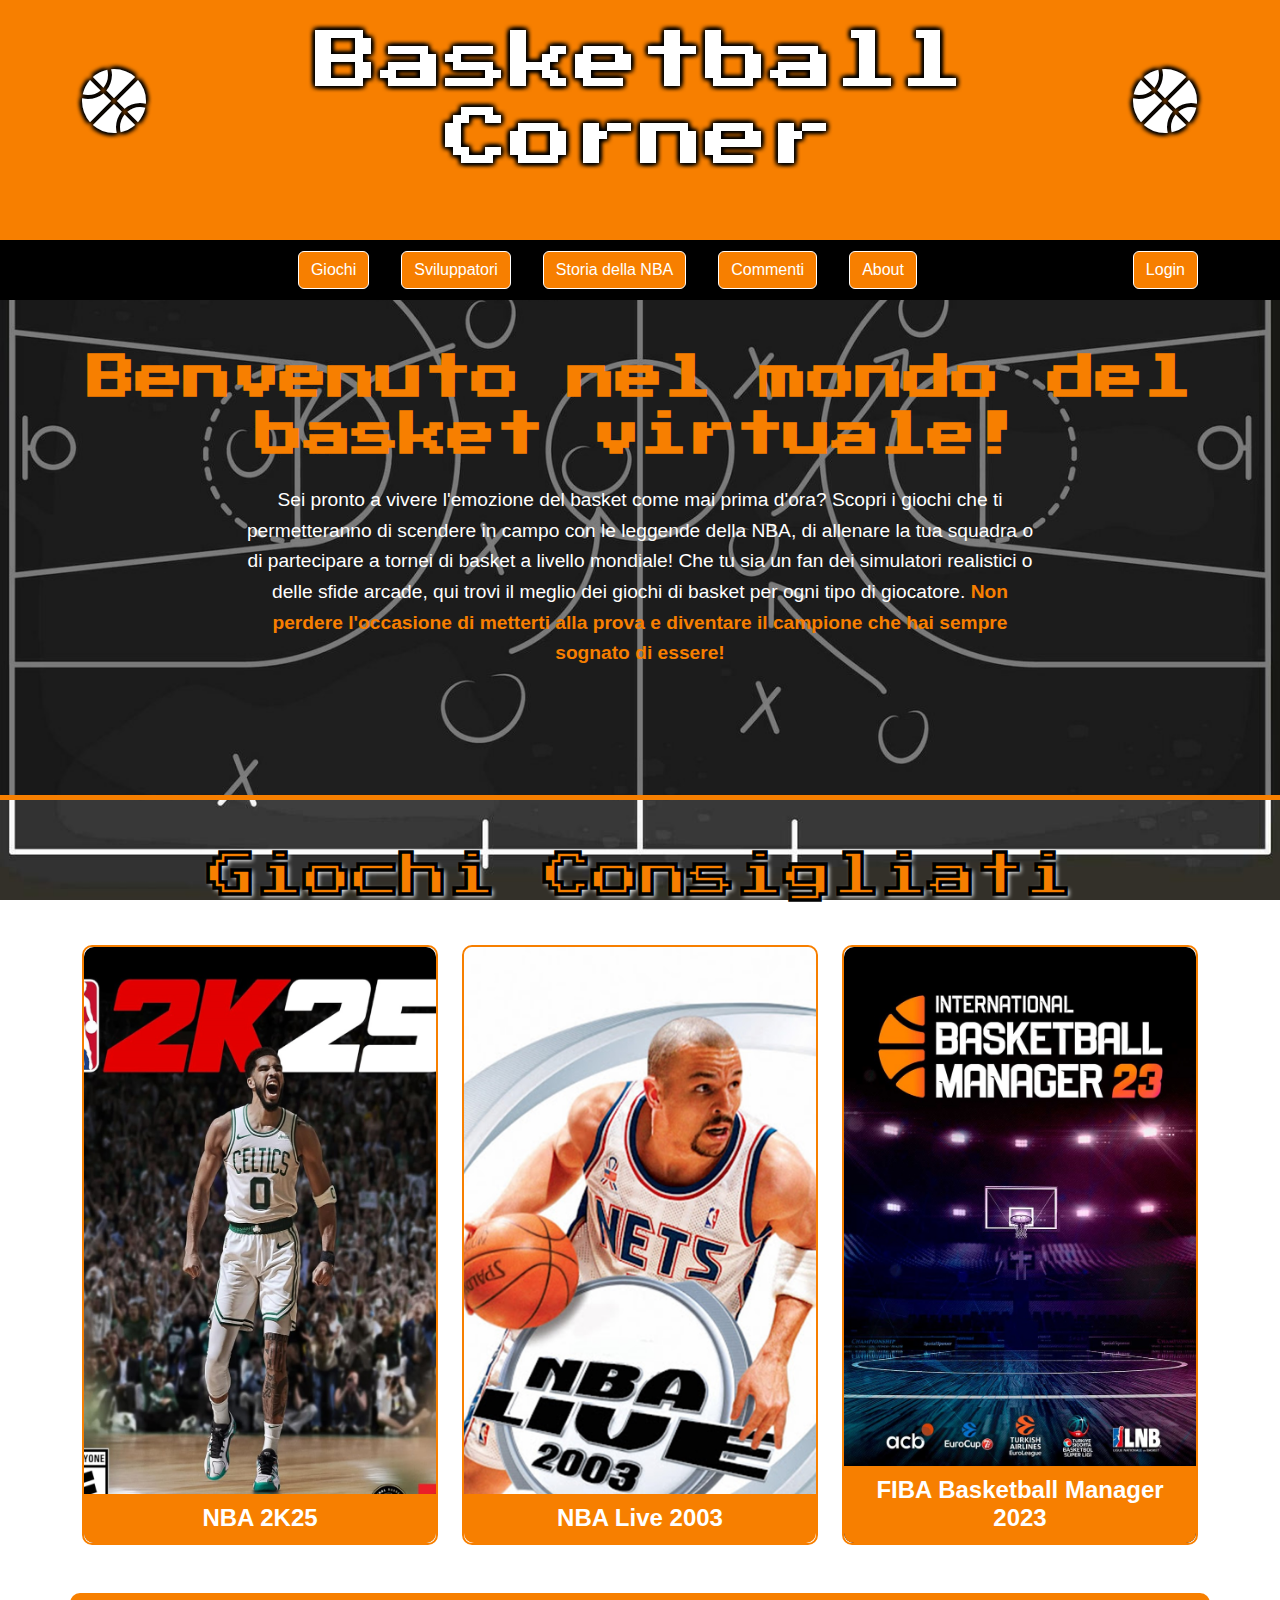
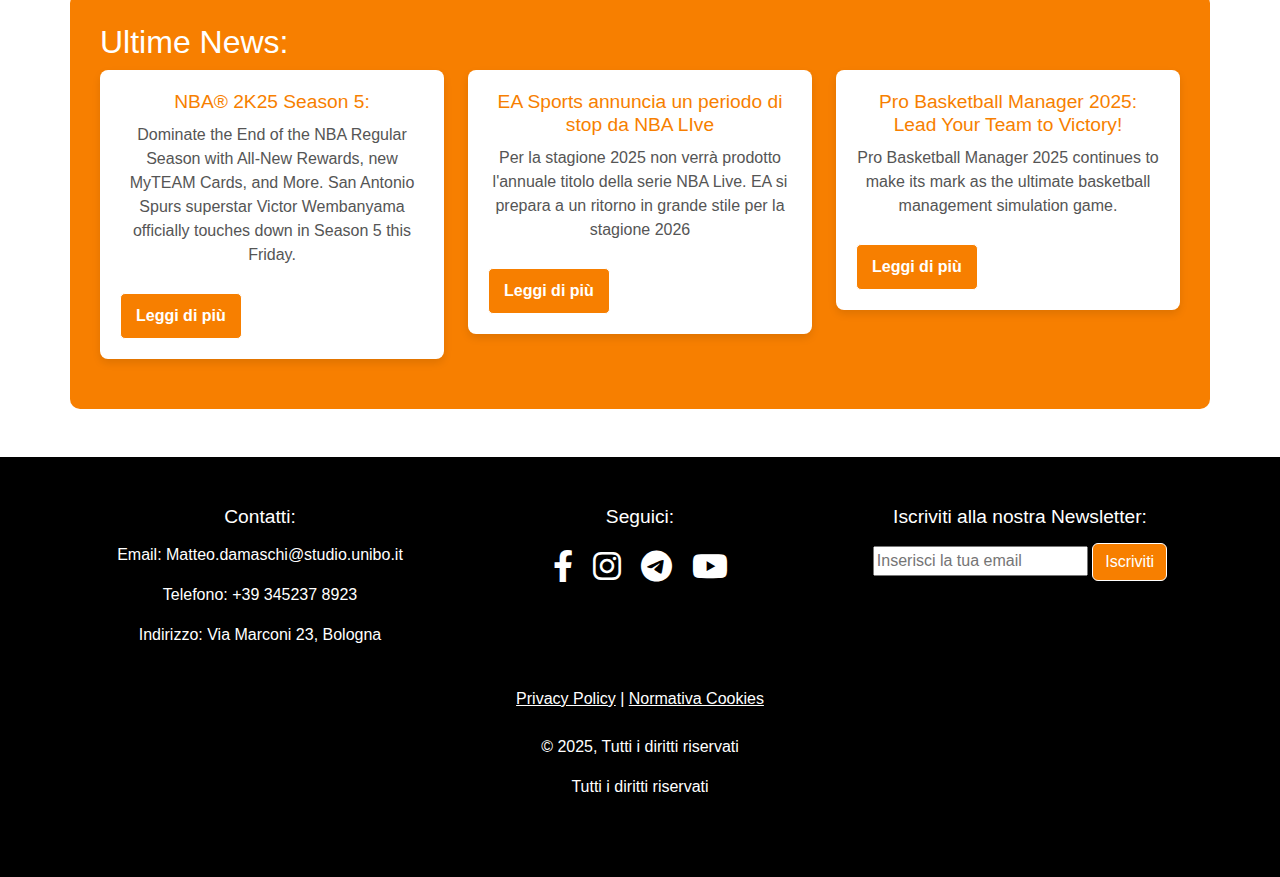
<file: index.html>
<!DOCTYPE html>
<html lang="it">
<head>
    <meta charset="UTF-8">
    <meta name="viewport" content="width=device-width, initial-scale=1.0">
    <meta name="keywords" content="Basket, videogioco, pallacanestro, videogame, recensione, NBA, NBA 2k, NBA Live">
    <title>Basketball Corner</title>

    <!-- Dublin Core Metadata -->
    <meta name="DC.Title" content="Basketball Corner"/>
    <meta name="DC.Creator" content="Matteo Damaschi"/>
    <meta name="DC.Subject" content="Home page del sito internet sui giochi di pallacanestro"/>
    <meta name="DC.Description" content="Introduce gli utenti al sito mostrando le sezioni giochi consigliati e news."/>
    <meta name="DC.Publisher" content="Basketball Corner"/>
    <meta name="DC.Contributor" content="Matteo Damaschi"/>
    <meta name="DC.Date" content="2025-03-18"/>
    <meta name="DC.Type" content="Testo informativo, Immagini"/>
    <meta name="DC.Format" content="text/html"/>
    <meta name="DC.Identifier" content="https://www.Basketball-Corner.it/index"/>
    <meta name="DC.Source" content=""/>
    <meta name="DC.Language" content="it"/>
    <meta name="DC.Relation" content=""/>
    <meta name="DC.Rights" content="© 2025 Basketball Corner. Tutti i diritti riservati."/>

    <!-- Bootstrap CSS -->
    <link href="https://cdn.jsdelivr.net/npm/bootstrap@5.1.0/dist/css/bootstrap.min.css" rel="stylesheet">
    <link href="https://fonts.googleapis.com/css2?family=Press+Start+2P&display=swap" rel="stylesheet">
    <link rel="stylesheet" href="style.css">
    <!-- Font Awesome per le icone -->
    <link rel="stylesheet" href="https://cdnjs.cloudflare.com/ajax/libs/font-awesome/6.0.0-beta3/css/all.min.css">

</head>
<body onload="checkLoginStatus()">
    <!-- Header Principale -->
    <header class="text-white py-4" style="background-color: #f77f00;">
        <div class="container text-center">
            <h1 class="display-3">
            <i class="fas fa-basketball-ball"></i> <!-- Palla da basket prima -->
                Basketball Corner
            <i class="fas fa-basketball-ball"></i> <!-- Palla da basket dopo -->
            </h1>
        </div>
    </header>

    <!-- Sotto-Header con navigazione -->
    <div class="text-white" style="background-color: black; height: 60px;"> <!-- Altezza fissa per la riga nera -->
        <div class="container h-100 d-flex align-items-center"> <!-- Centra verticalmente tutto -->
            <nav class="d-flex justify-content-center w-100 align-items-center"> <!-- Centra i pulsanti -->
                <a href="giochi.html" class="btn btn-outline-light mx-3">Giochi</a>
                <a href="softwarehouse.html" class="btn btn-outline-light mx-3">Sviluppatori</a>
                <a href="storia.html" class="btn btn-outline-light mx-3">Storia della NBA</a>
                <a href="Commenti.html" class="btn btn-outline-light mx-3">Commenti</a>
                <a href="about.html" class="btn btn-outline-light mx-3">About</a>
            </nav>
            <div id="loginContainer" class="d-flex align-items-center" style="height: 5vh;">
                <!-- Pulsante login (visibile solo se non loggato) -->
                <button id="loginBtn" class="btn btn-primary" data-bs-toggle="modal" data-bs-target="#loginModal">Login</button>

                <!-- Pulsante User (visibile solo se loggato) -->
                <button id="userBtn" class="btn btn-outline-light ms-3" style="display:none;" onclick="openLogoutModal()">
                    <span>User:</span> <span id="usernameDisplay" class="ms-2"></span> <!-- Allineamento orizzontale -->
                </button>
            </div>
        </div>
    </div>

    <section class="intro-section">
        <div class="intro-overlay">
            <h2>Benvenuto nel mondo del basket virtuale!</h2>
            <p>
                Sei pronto a vivere l'emozione del basket come mai prima d'ora? Scopri i giochi che ti permetteranno di
                scendere in campo con le leggende della NBA, di allenare la tua squadra o di partecipare a tornei di basket
                a livello mondiale! Che tu sia un fan dei simulatori realistici o delle sfide arcade, qui trovi il meglio dei
                giochi di basket per ogni tipo di giocatore. <strong>Non perdere l'occasione di metterti alla prova e diventare
                il campione che hai sempre sognato di essere!</strong>
            </p>
        </div>
    </section>  

    <section class="container my-5">
        <h2 class="giochi-consigliati-title">Giochi Consigliati</h2>
        <div class="row">
            <div class="col-md-4">
                <a href="NBA2k25.html" class="game-box-link">
                    <div class="game-box">
                        <img src="Immagini/nba2k25.jpeg" alt="NBA 2K25" class="img-fluid">
                        <h3>NBA 2K25</h3>
                        <!--Dublin Core Metadata-->
                        <span class="hidden DC.Title">NBA 2K25</span>
                        <span class="hidden DC.Creator">Visual Concepts</span>
                        <span class="hidden DC.Date">2025-03-18</span>
                    </div>
                </a>
            </div>
            <div class="col-md-4">
                <a href="NBAlive2003.html" class="game-box-link">
                    <div class="game-box">
                        <img src="Immagini/nbalive2003.jpg" alt="NBA Live 2003" class="img-fluid">
                        <h3>NBA Live 2003</h3>
                        <!--Dublin Core Metadata-->
                        <span class="hidden DC.Title">NBA Live 2003</span>
                        <span class="hidden DC.Creator">Visual Concepts</span>
                        <span class="hidden DC.Date">2025-03-18</span>
                    </div>
                </a>
            </div>
            <div class="col-md-4">
                <a href="Manager2023.html" class="game-box-link">
                    <div class="game-box">
                        <img src="Immagini/Basketball-manager2k23.jpg" alt="FIBA Basketball Manager 2k23" class="img-fluid">
                        <h3>FIBA Basketball Manager 2023</h3>
                        <!--Dublin Core Metadata-->
                        <span class="hidden DC.Title">FIBA Basketball Manager 2k23</span>
                        <span class="hidden DC.Creator">Visual Concepts</span>
                        <span class="hidden DC.Date">2025-03-18</span>
                    </div>
                </a>
            </div>
        </div>
    </section>
    

    <!-- Sezione News -->
    <section class="container my-5 news-section" style="background-color: #f77f00; padding: 30px;">
        <h2 style="color: white;">Ultime News:</h2>
        <div class="row">
            <!-- News 1 -->
            <div class="col-md-4">
                <div class="news-box">
                    <h3 style="text-align: center;">NBA® 2K25 Season 5:</h3>
                    <p style="text-align: center;">Dominate the End of the NBA Regular Season with All-New Rewards, new MyTEAM Cards, and More. San Antonio Spurs superstar Victor Wembanyama officially touches down in Season 5 this Friday.</p>
                    <a href="https://newsroom.2k.com/news/nbar-2k25-season-5-dominate-the-end-of-the-nba-regular-season-with-all-new-rewards-anime-inspired-myteam-cards-and-more" class="btn btn-dark">Leggi di più</a>
                </div>
            </div>
            <!-- News 2 -->
            <div class="col-md-4">
                <div class="news-box">
                    <h3 style="text-align: center;">EA Sports annuncia un periodo di stop da NBA LIve</h3>
                    <p style="text-align: center;">Per la stagione 2025 non verrà prodotto l'annuale titolo della serie NBA Live. EA si prepara a un ritorno in grande stile per la stagione 2026</p>
                    <a href="https://www.ea.com/it-it/news/ea-sports-nba-live-update" class="btn btn-dark">Leggi di più</a>
                </div>
            </div>
            <!-- News 3 -->
            <div class="col-md-4">
                <div class="news-box">
                    <h3 style="text-align: center;">Pro Basketball Manager 2025: Lead Your Team to Victory!</h3>
                    <p style="text-align: center;">Pro Basketball Manager 2025 continues to make its mark as the ultimate basketball management simulation game.</p>
                    <a href="https://www.eurohoops.net/en/trademarks/1768528/pro-basketball-manager-2025-lead-your-team-to-victory/" class="btn btn-dark">Leggi di più</a>
                </div>
            </div>
        </div>
    </section>
        
    <!-- Modal Login -->
    <div class="modal fade" id="loginModal" tabindex="-1" aria-labelledby="loginModalLabel" aria-hidden="true">
        <div class="modal-dialog">
            <div class="modal-content">
                <div class="modal-header">
                    <h5 class="modal-title" id="loginModalLabel">Login</h5>
                    <button type="button" class="btn-close" data-bs-dismiss="modal" aria-label="Close"></button>
                </div>
                <div class="modal-body">
                    <form id="loginForm">
                        <div class="mb-3">
                            <label for="username" class="form-label">Username</label>
                            <input type="text" class="form-control" id="username" required>
                        </div>
                        <div class="mb-3">
                            <label for="password" class="form-label">Password</label>
                            <input type="password" class="form-control" id="password" required>
                        </div>
                        <button type="submit" class="btn btn-primary">Accedi</button>
                    </form>
                </div>
            </div>
        </div>
    </div>

    <!-- Modal di conferma Logout -->
    <div class="modal fade" id="logoutModal" tabindex="-1" aria-labelledby="logoutModalLabel" aria-hidden="true">
        <div class="modal-dialog">
            <div class="modal-content">
                <div class="modal-header">
                    <h5 class="modal-title" id="logoutModalLabel">Conferma Logout</h5>
                    <button type="button" class="btn-close" data-bs-dismiss="modal" aria-label="Close"></button>
                </div>
                <div class="modal-body">
                    <p>Si vuole effettuare la disconnessione?</p>
                </div>
                <div class="modal-footer">
                    <button type="button" class="btn btn-secondary" data-bs-dismiss="modal">Annulla</button>
                    <button type="button" class="btn btn-danger" onclick="logout()">Logout</button>
                </div>
            </div>
        </div>
    </div>

    <!-- Footer -->
    <footer class="text-center text-white p-5 mt-5" style="background-color: black;">
        <div class="container">
            <div class="row mb-4">
                <!-- Sezione Contatti -->
                <div class="col-md-4">
                    <h4>Contatti:</h4>
                    <p>Email: Matteo.damaschi@studio.unibo.it</p>
                    <p>Telefono: +39 345237 8923</p>
                    <p>Indirizzo: Via Marconi 23, Bologna</p>
                </div>

                <!-- Sezione Seguici -->
                <div class="col-md-4">
                    <h4>Seguici:</h4>
                    <div class="social-icons">
                        <a href="https://www.facebook.com" target="_blank" class="social-icon">
                            <i class="fab fa-facebook-f"></i>
                        </a>
                        <a href="https://www.instagram.com" target="_blank" class="social-icon">
                            <i class="fab fa-instagram"></i>
                        </a>
                        <a href="https://t.me/yourtelegramusername" target="_blank" class="social-icon">
                            <i class="fab fa-telegram-plane"></i> 
                        </a>              
                        <a href="https://www.youtube.com" target="_blank" class="social-icon">
                            <i class="fab fa-youtube"></i>
                        </a>
                    </div>
                </div>

                <!-- Sezione Iscrizione alla Newsletter -->
                <div class="col-md-4">
                    <h4>Iscriviti alla nostra Newsletter:</h4>
                    <form action="#" method="post">
                        <input type="email" name="email" placeholder="Inserisci la tua email" class="newsletter-input" required>
                        <button type="submit" class="btn btn-dark">Iscriviti</button>
                    </form>
                </div>
            </div>

            <!-- Riferimenti legali -->
            <div class="legal-links">
                <a href="/privacy-policy" class="text-white">Privacy Policy</a> | 
                <a href="/cookie-policy" class="text-white">Normativa Cookies</a>
            </div>

            <!-- Sezione Copyright -->
            <div class="text-center mt-4">
                <p>&copy; 2025, Tutti i diritti riservati</p>
                    <!--Dublin Core Metadata-->
                    <span class="hidden DC.Rights">Tutti i diritti riservati</span>
            </div>
        </div>
    </footer>


    <!-- Bootstrap JS and dependencies -->
    <script src="https://cdn.jsdelivr.net/npm/@popperjs/core@2.9.3/dist/umd/popper.min.js"></script>
    <script src="https://cdn.jsdelivr.net/npm/bootstrap@5.1.0/dist/js/bootstrap.min.js"></script>
    <script src="script.js"></script>
</body>
</html>
</file>
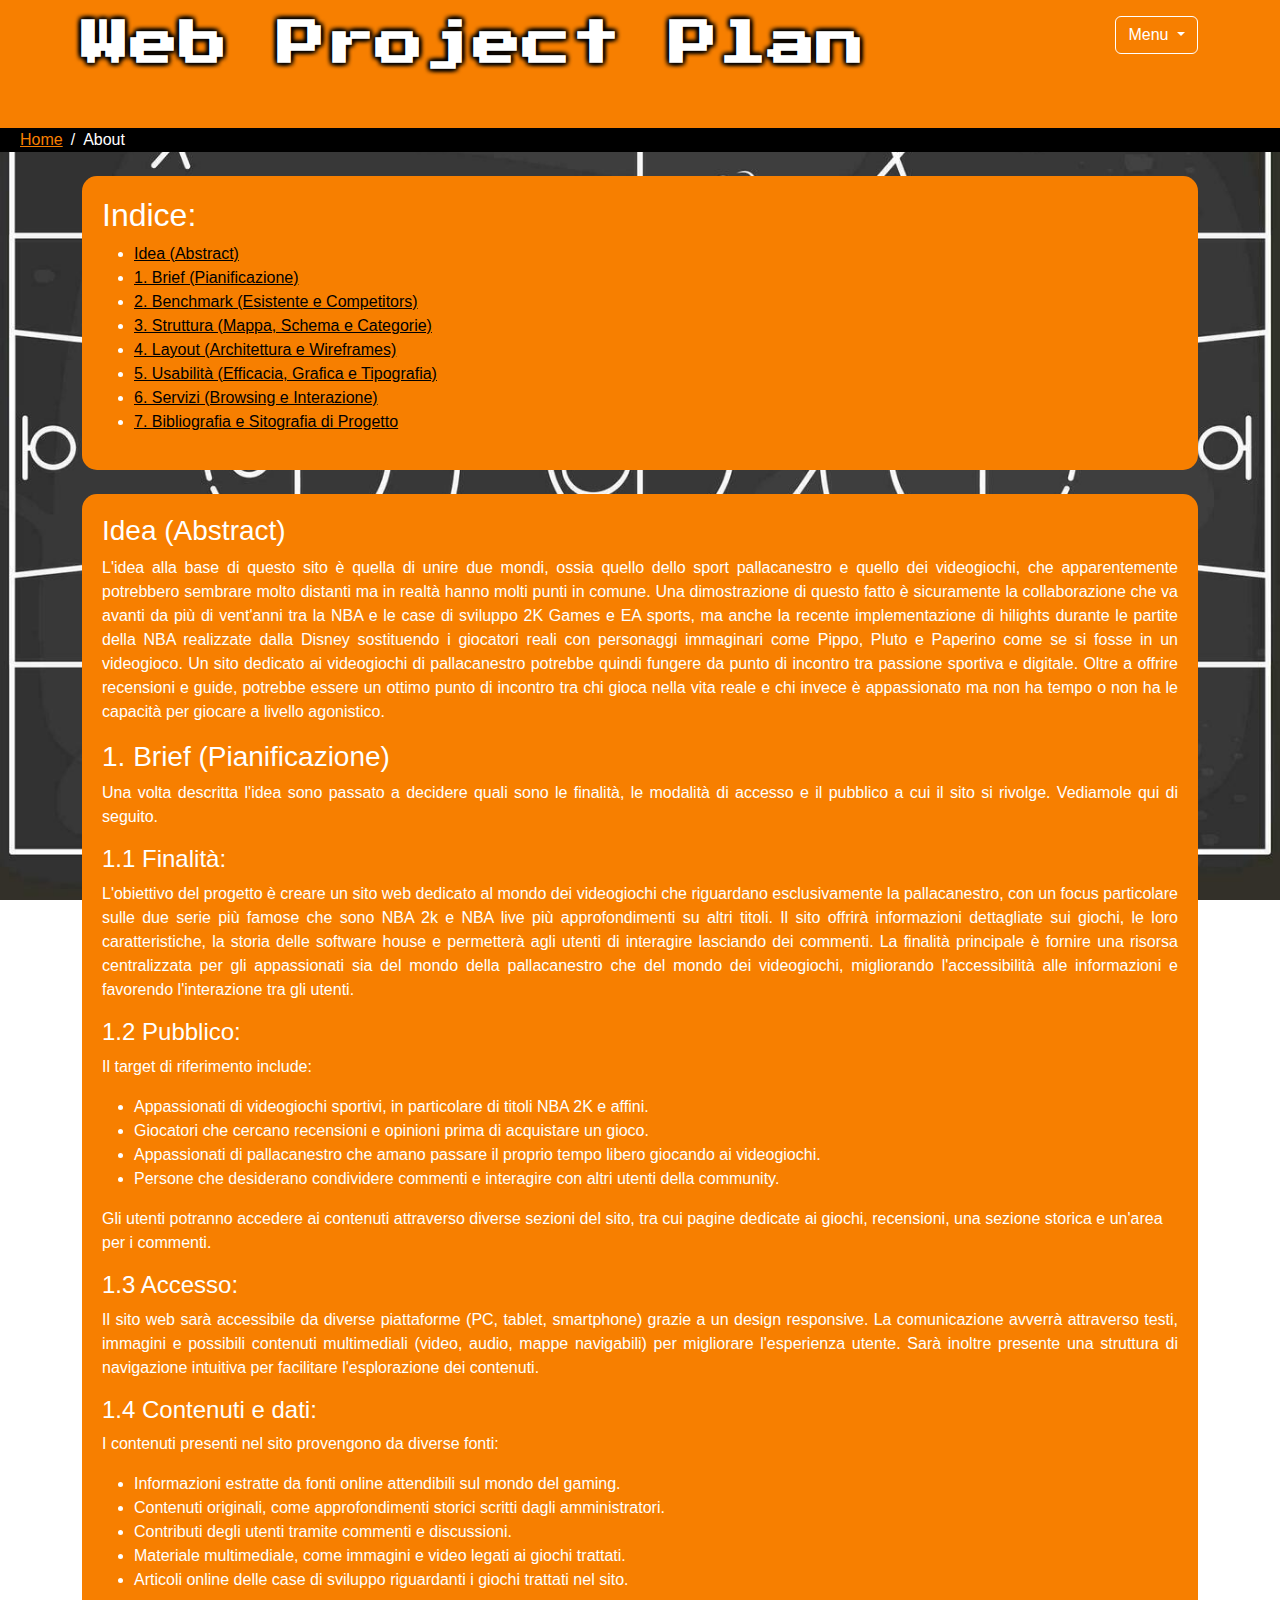
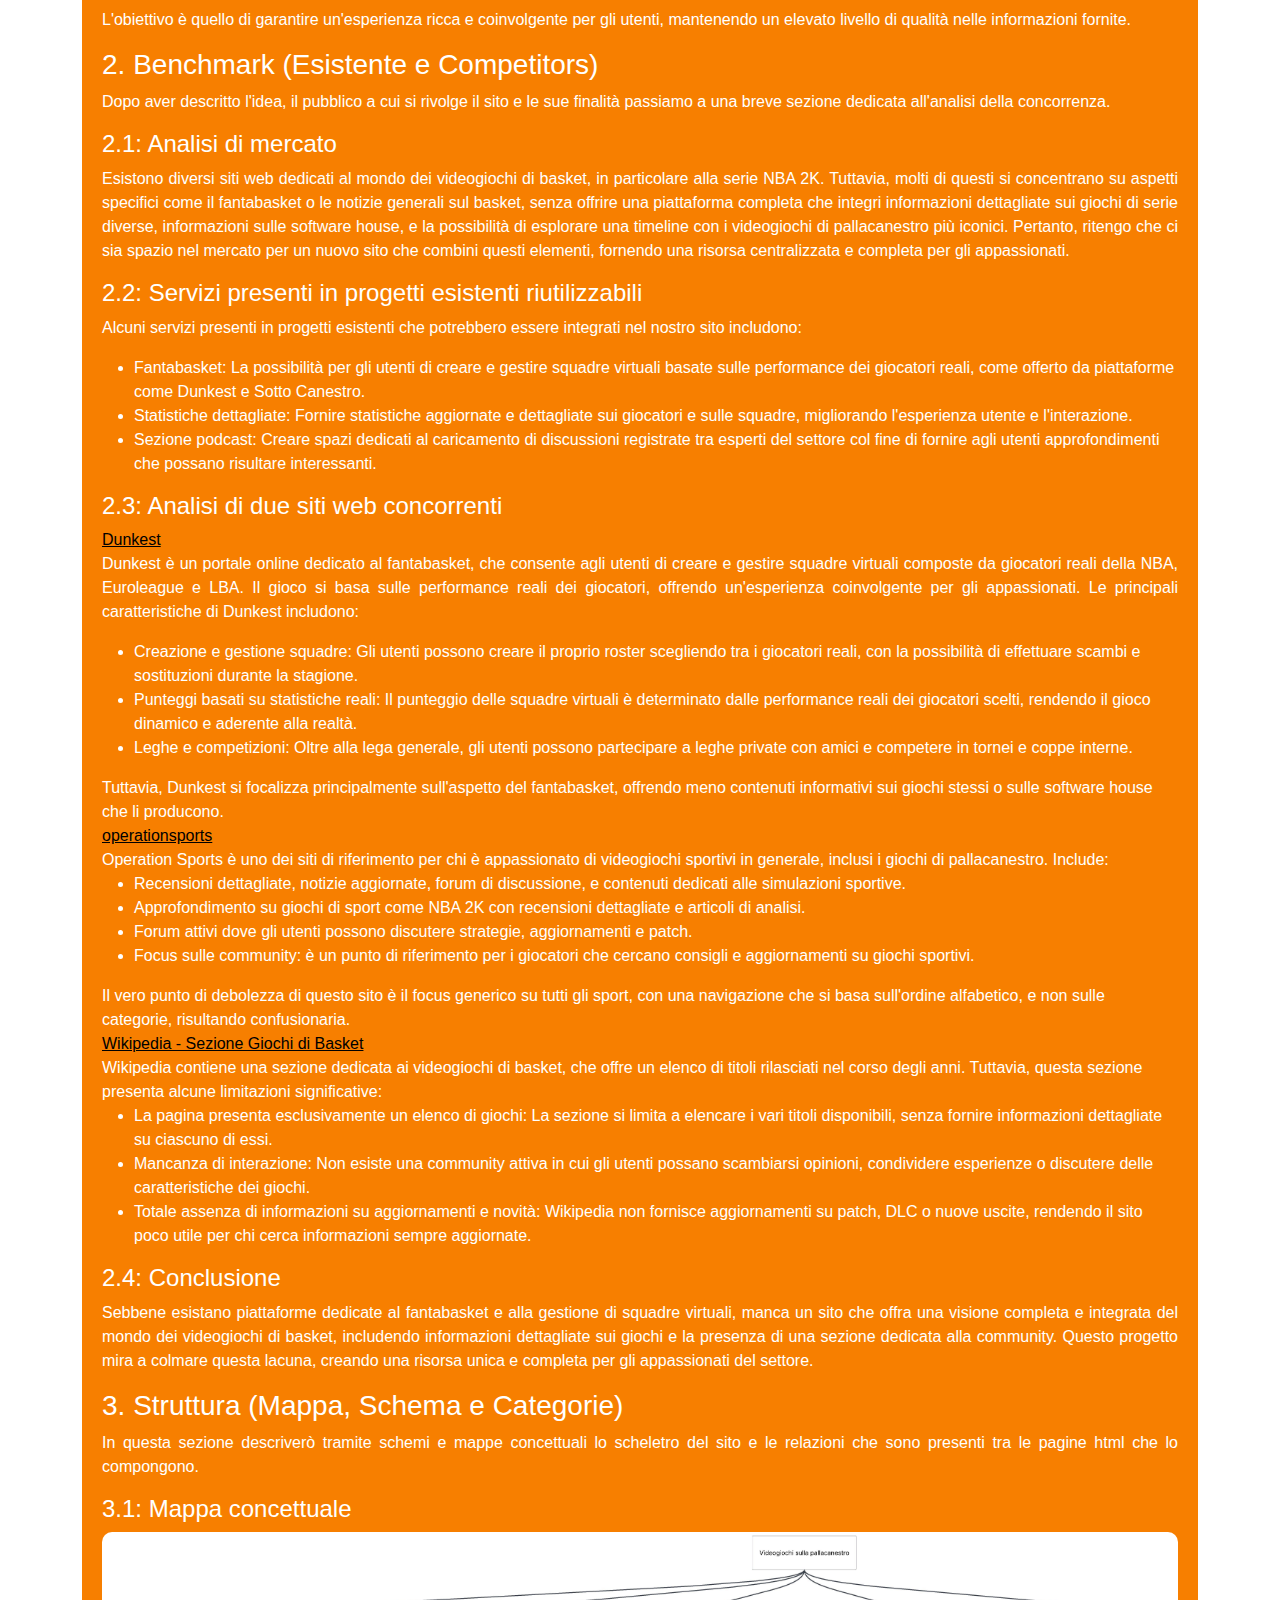
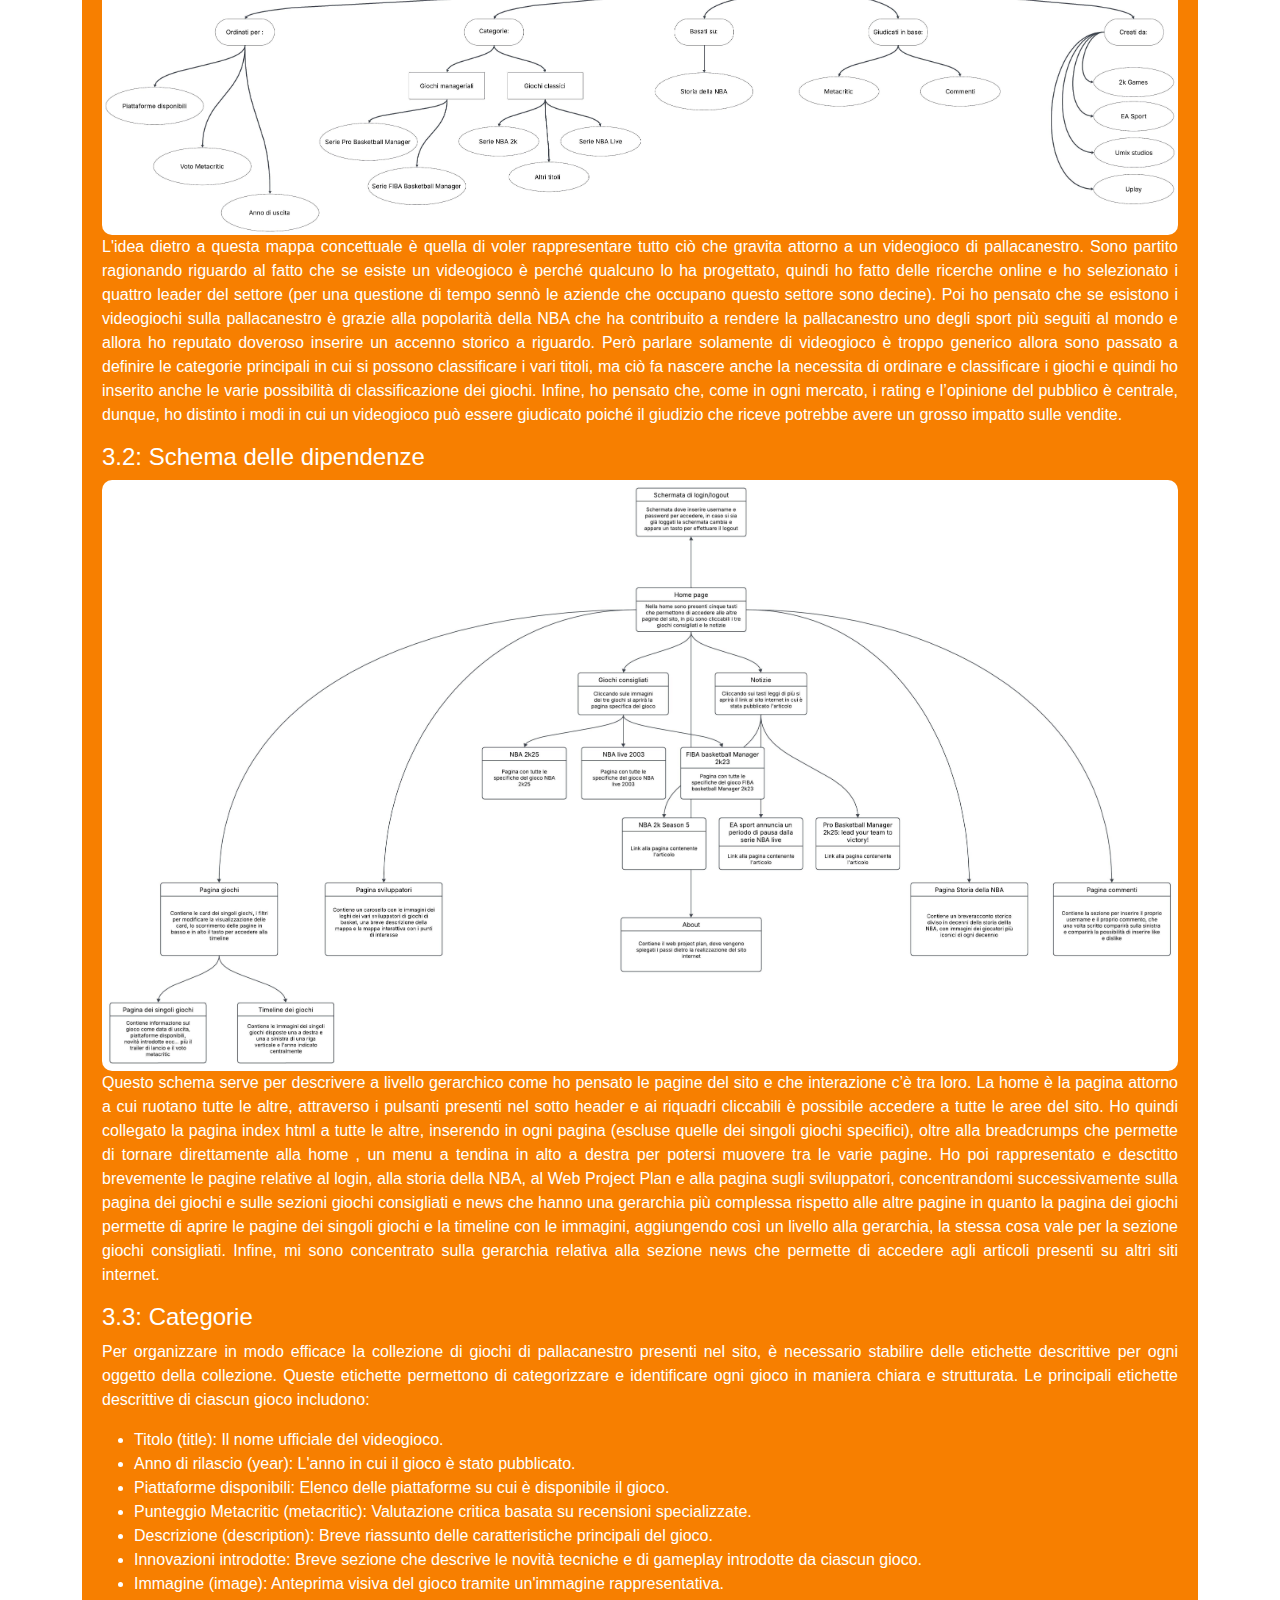
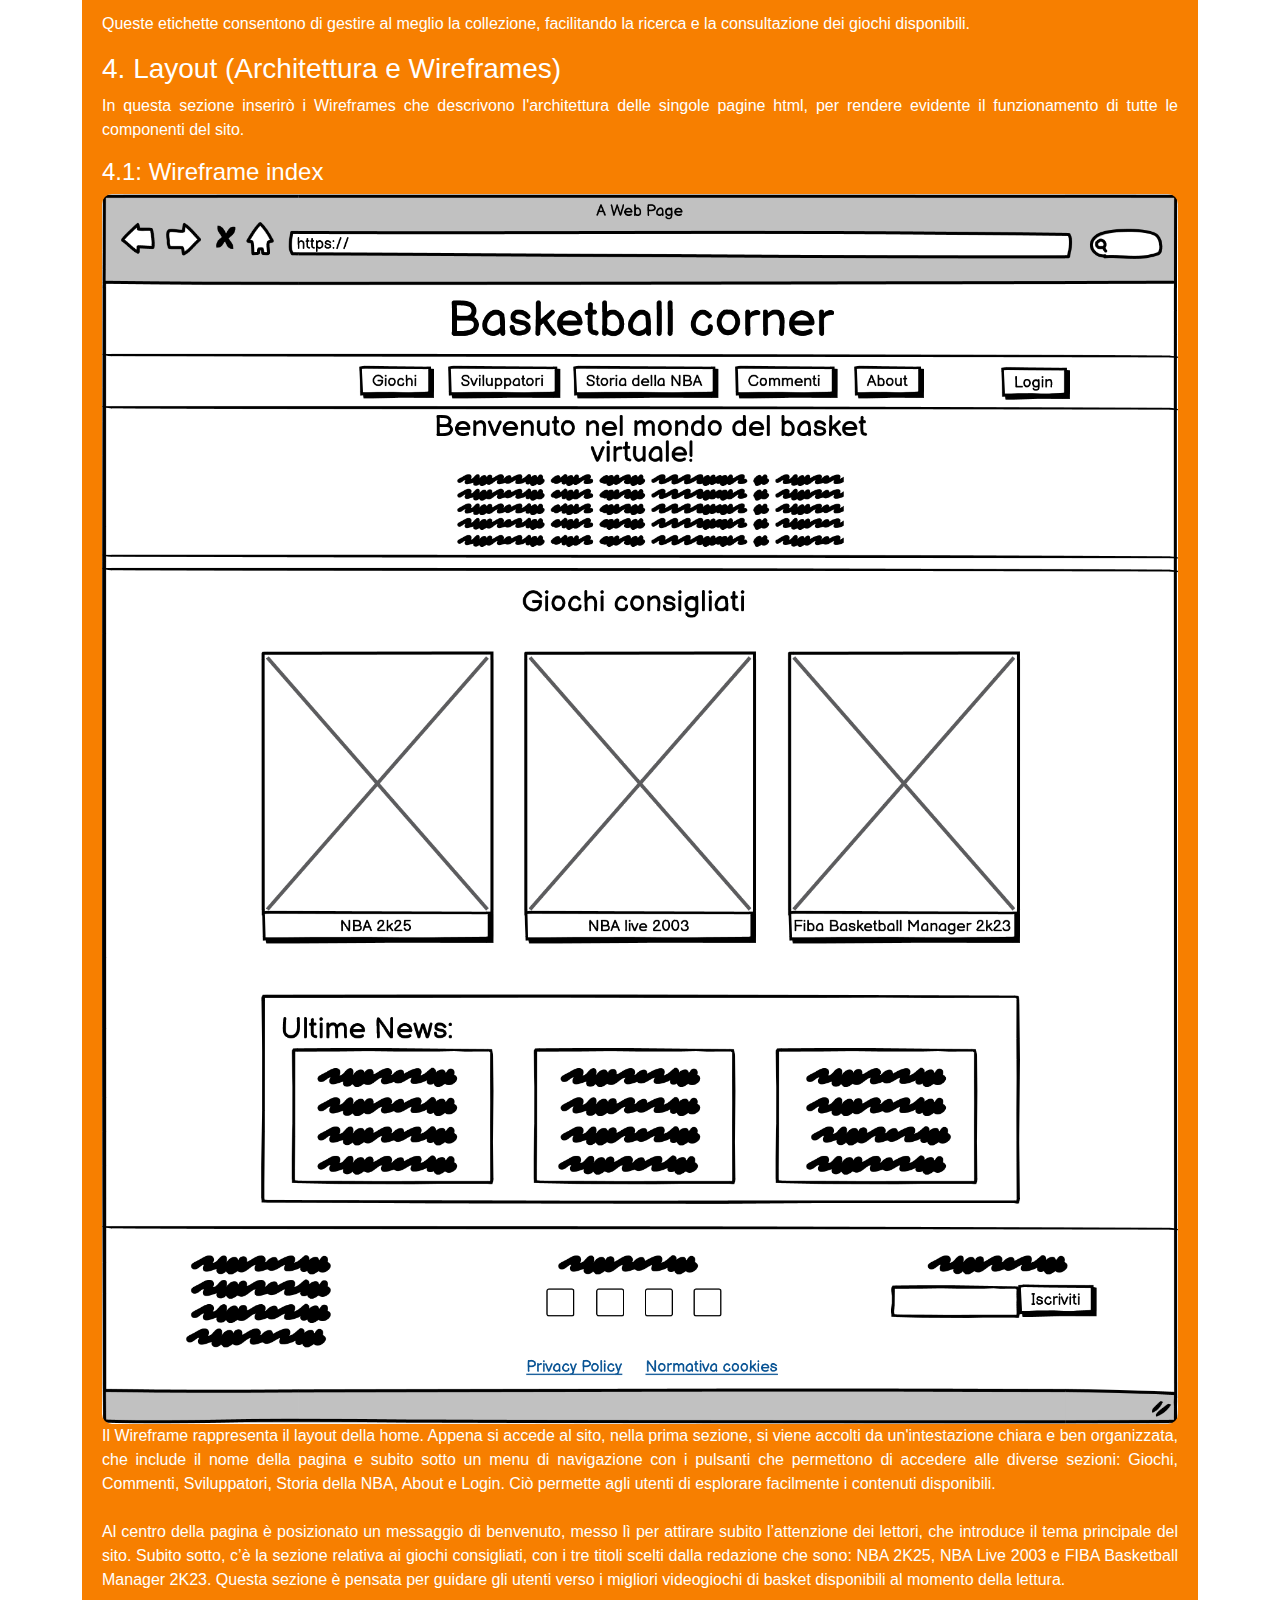
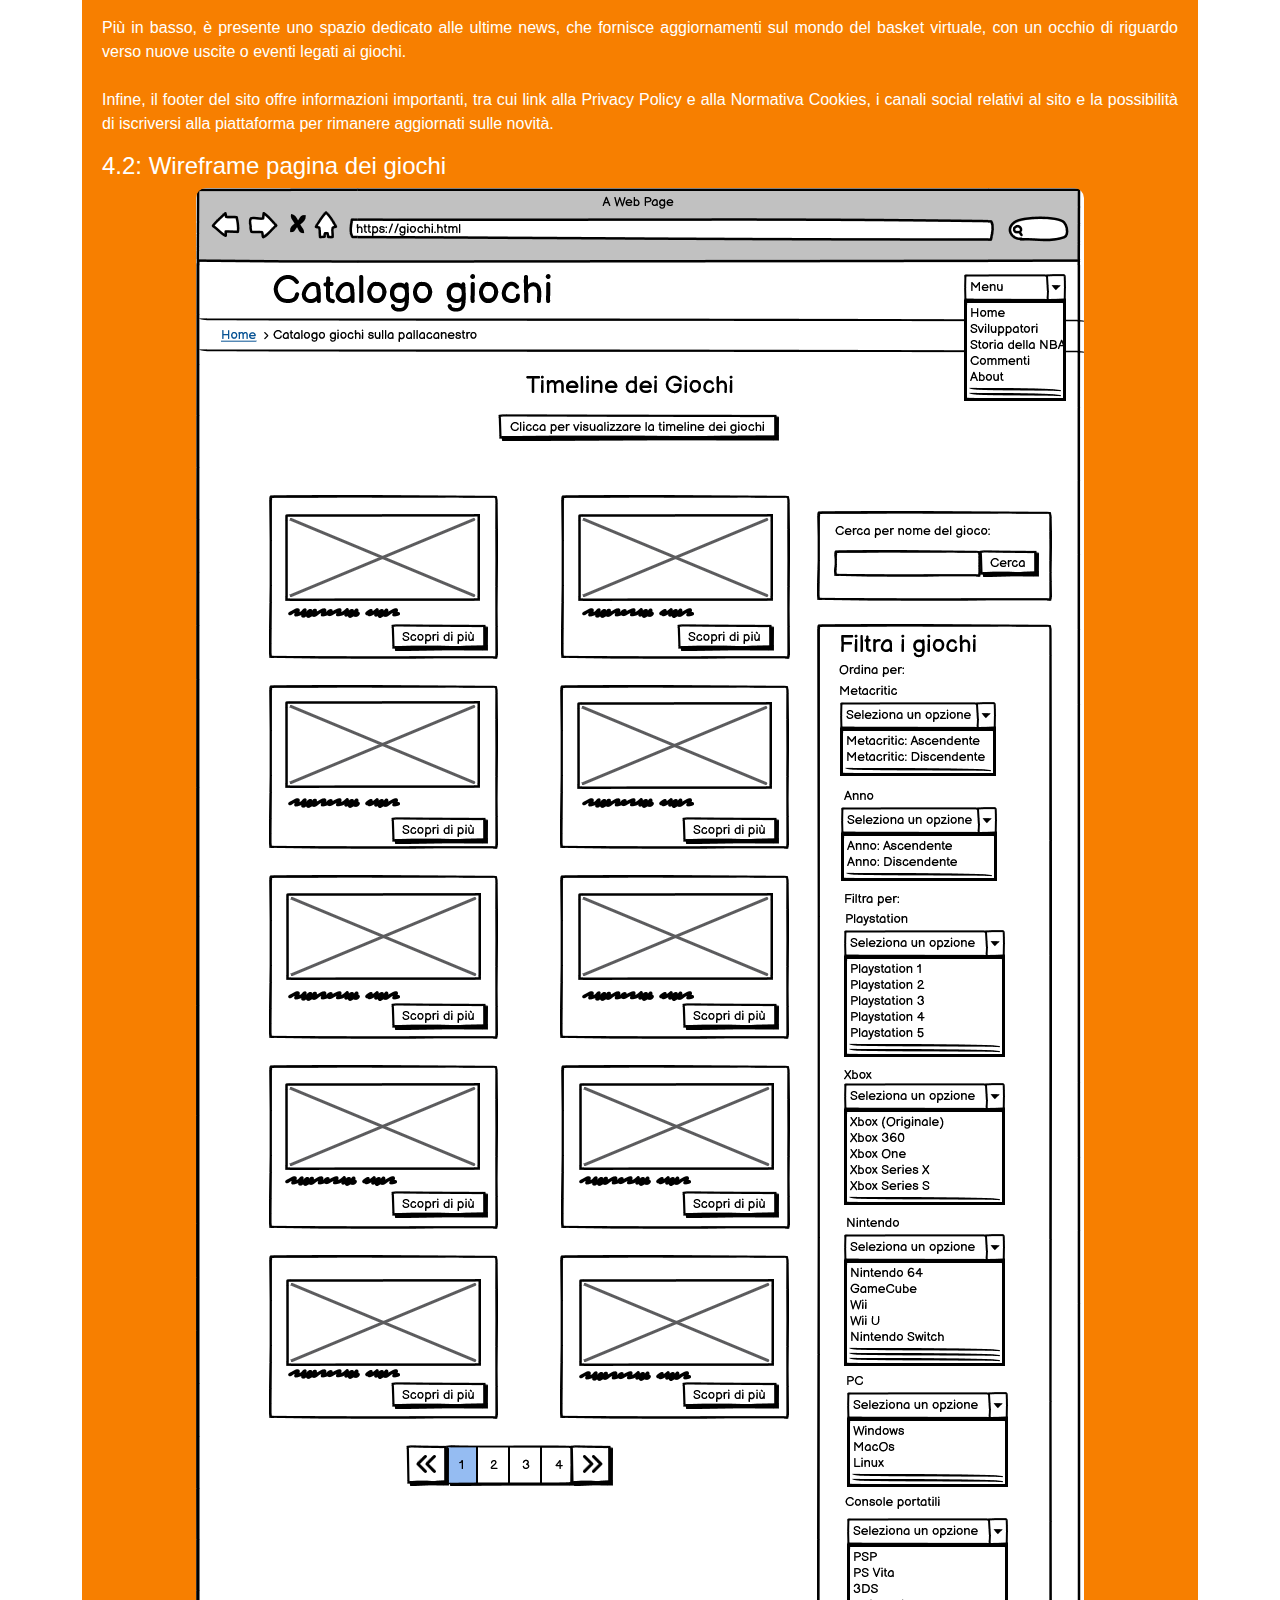
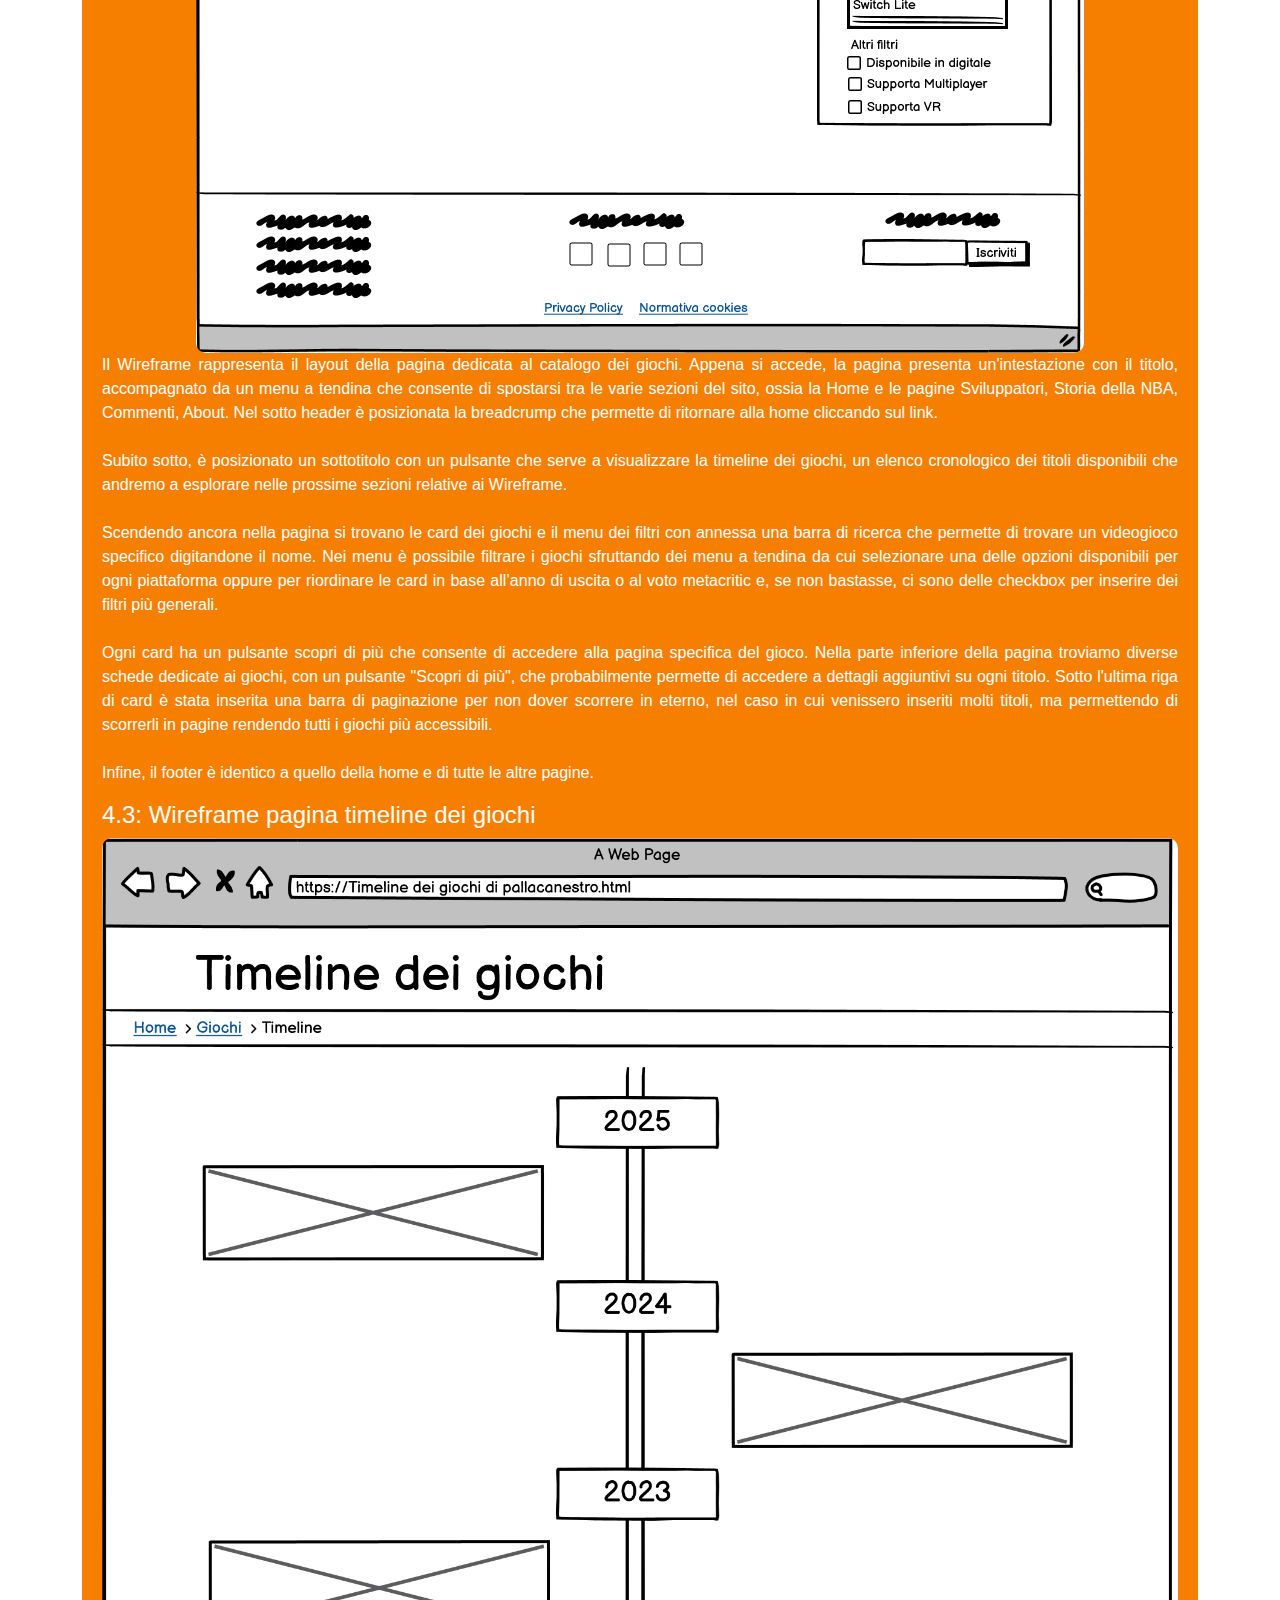
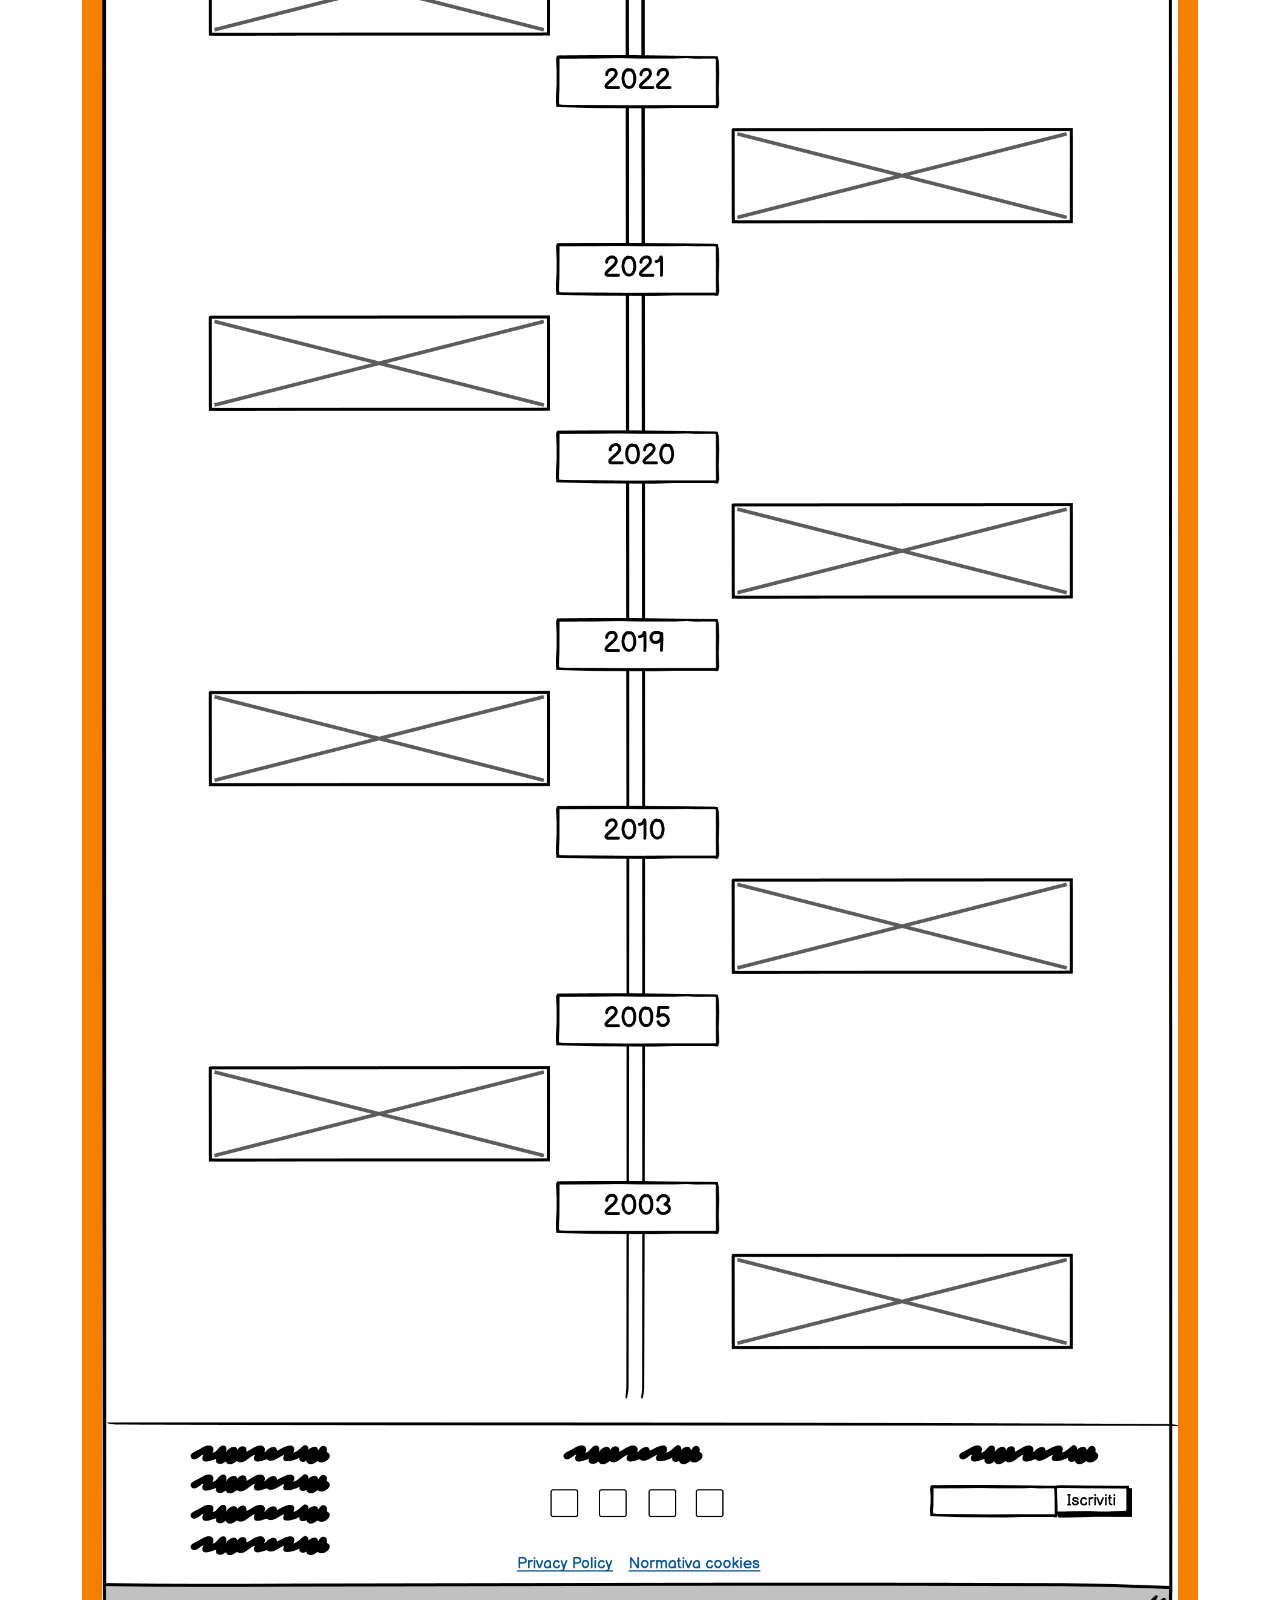
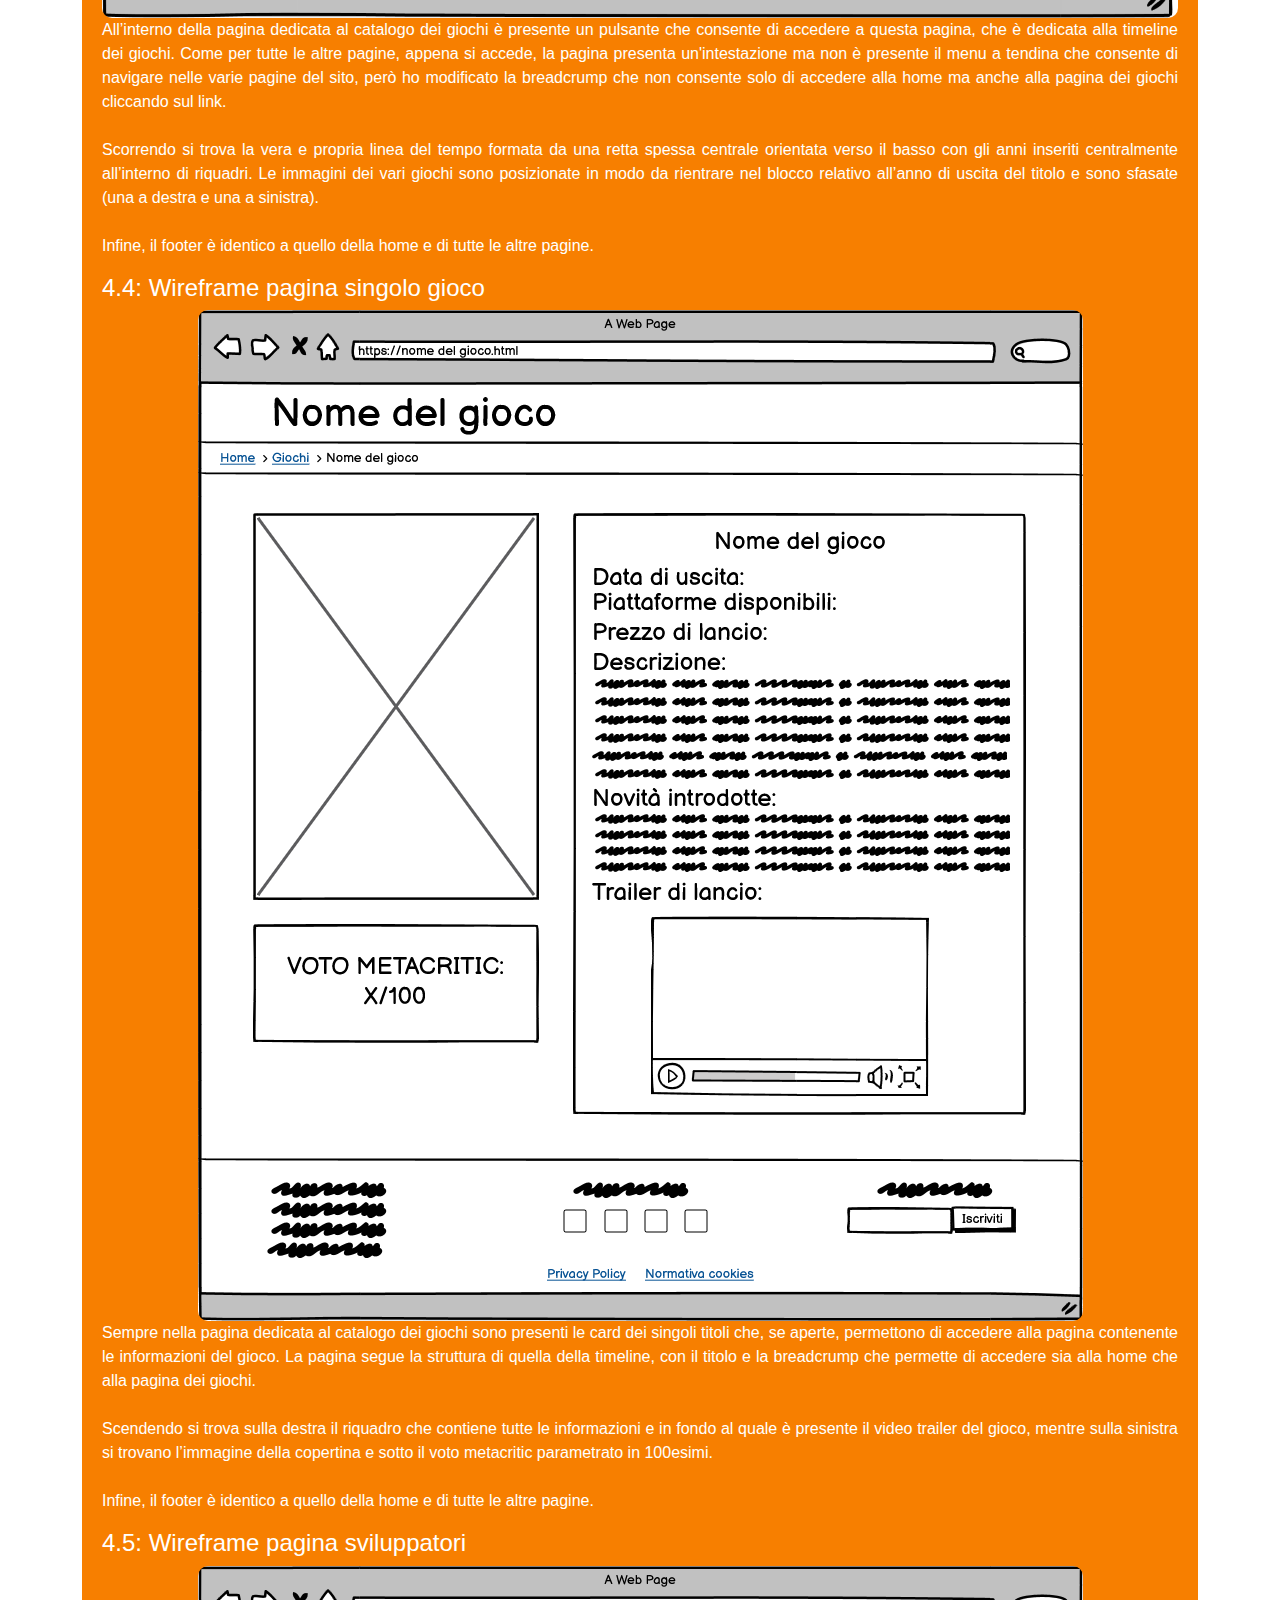
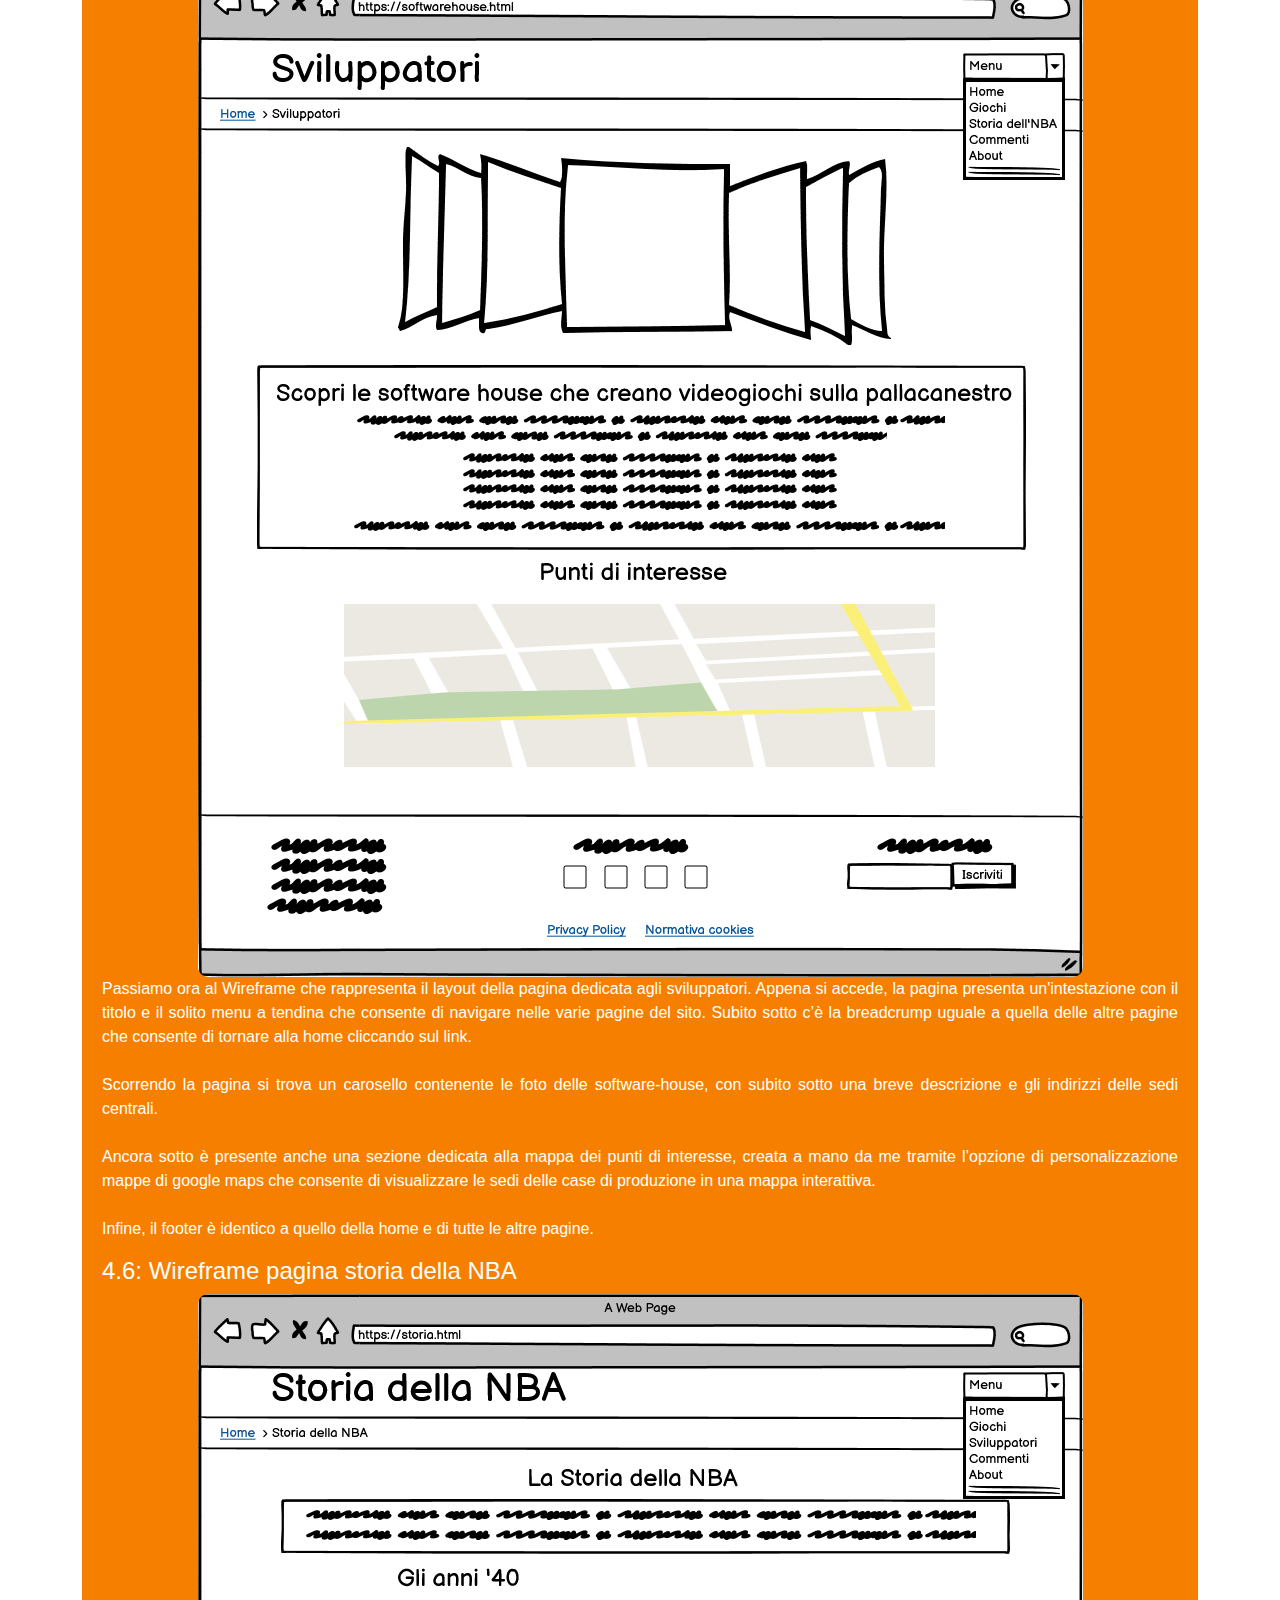
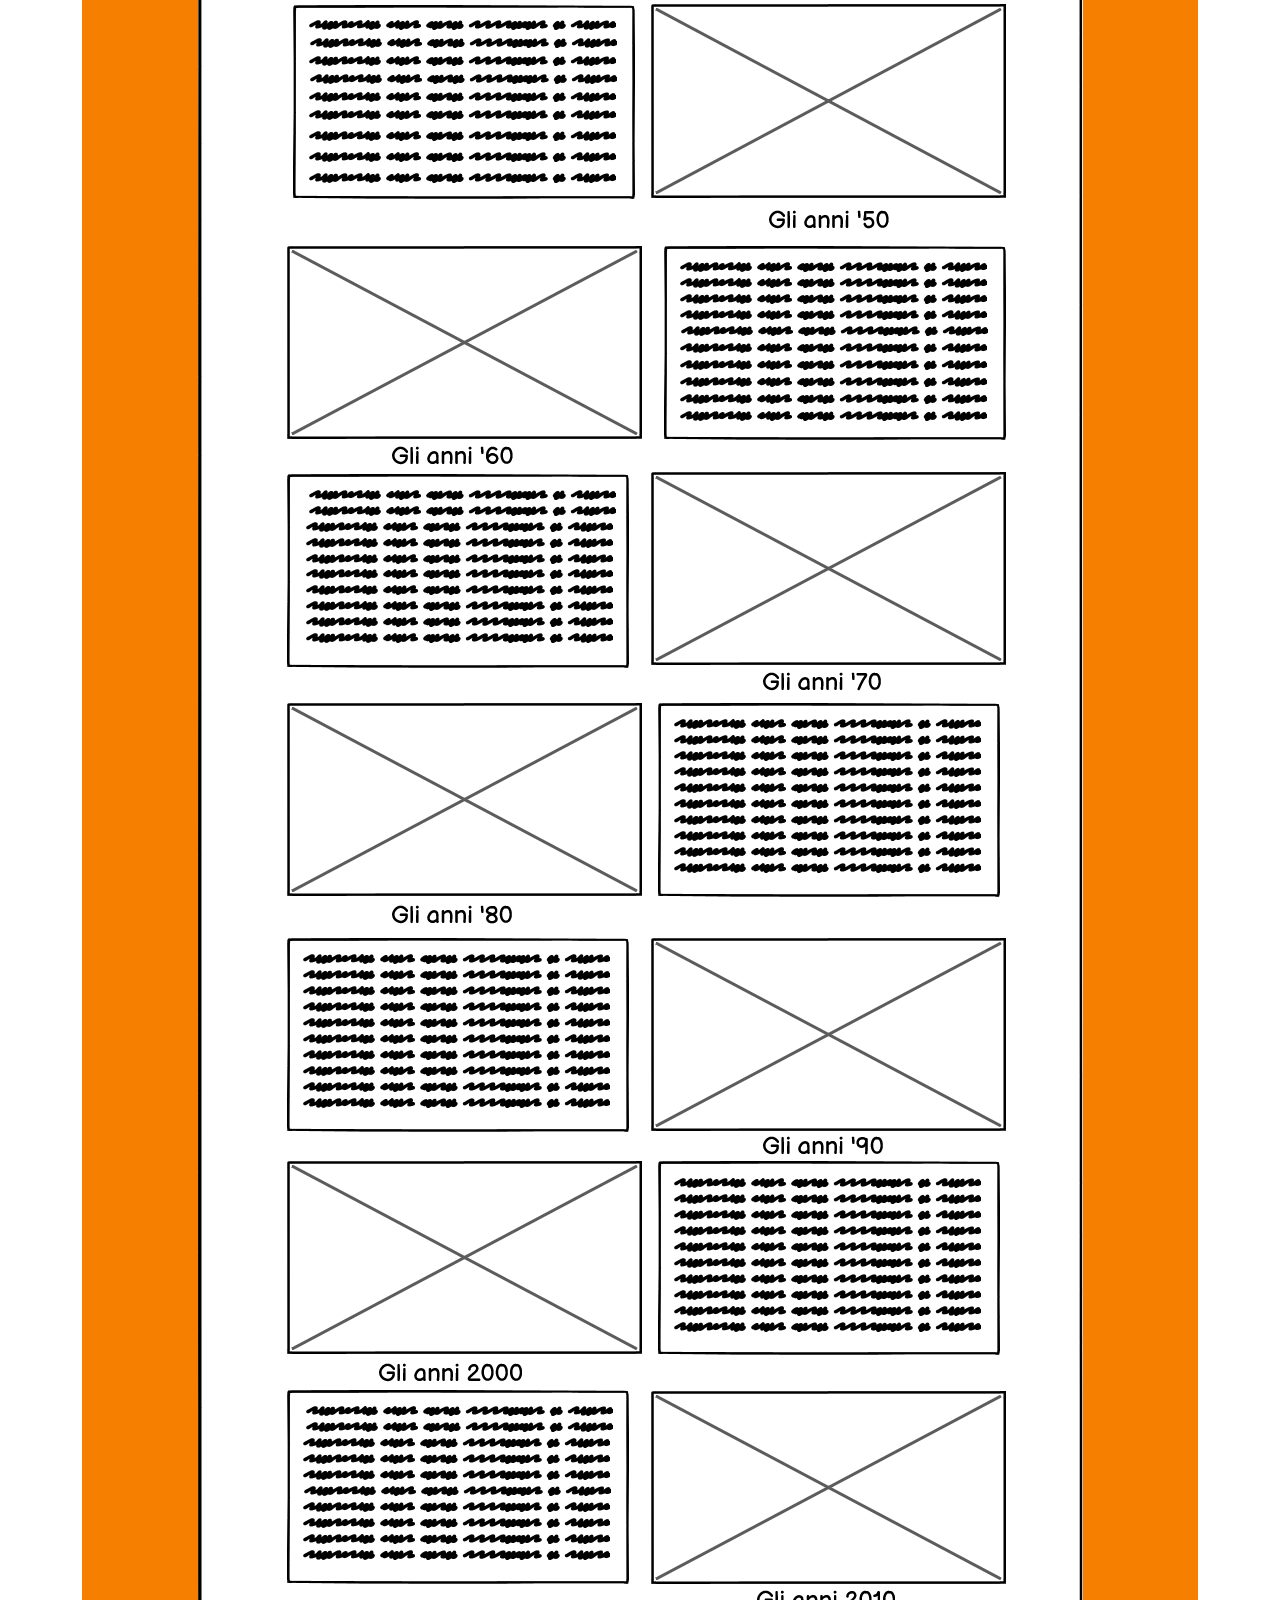
<file: about.html>
<!DOCTYPE html>
<html lang="it">
<head>
    <meta charset="UTF-8">
    <meta name="viewport" content="width=device-width, initial-scale=1.0">
    <meta name="keywords" content="Basket, videogioco, pallacanestro, videogame, recensione, NBA, NBA 2k, NBA Live">
    <title>About</title>

    <!-- Dublin Core Metadata -->
    <meta name="DC.Title" content="About"/>
    <meta name="DC.Creator" content="Matteo Damaschi"/>
    <meta name="DC.Subject" content="Web Project Plan"/>
    <meta name="DC.Description" content="Descrizione e spiegazione dei vari passaggi che hanno portato alla realizzazione del sito."/>
    <meta name="DC.Publisher" content="Basketball Corner"/>
    <meta name="DC.Contributor" content="Matteo Damaschi"/>
    <meta name="DC.Date" content="2025-03-18"/>
    <meta name="DC.Type" content="Testo informativo, Immagini"/>
    <meta name="DC.Format" content="text/html"/>
    <meta name="DC.Identifier" content="https://www.Basketball-Corner.it/about"/>
    <meta name="DC.Source" content=""/>
    <meta name="DC.Language" content="it"/>
    <meta name="DC.Relation" content="https://www.Basketball-Corner.com/index.html"/>
    <meta name="DC.Rights" content="© 2025 Basketball Corner. Tutti i diritti riservati."/>

    <link href="https://cdn.jsdelivr.net/npm/bootstrap@5.1.0/dist/css/bootstrap.min.css" rel="stylesheet">
    <link rel="stylesheet" href="style.css">
</head>
 

    <body>     
        <header class="text-white p-3" style="background-color: #f77f00;">
            <div class="container d-flex justify-content-between">
                <h1>Web Project Plan</h1>
                <div class="dropdown">
                    <button class="btn btn-outline-light dropdown-toggle" type="button" id="dropdownMenuButton" data-bs-toggle="dropdown" aria-expanded="false">
                        Menu
                    </button>
                    <ul class="dropdown-menu" aria-labelledby="dropdownMenuButton">
                        <li><a class="dropdown-item" href="index.html">Home</a></li>
                        <li><a class="dropdown-item" href="giochi.html">Giochi</a></li>
                        <li><a class="dropdown-item" href="softwarehouse.html">Sviluppatori</a></li>
                        <li><a class="dropdown-item" href="storia.html">Storia della NBA</a></li>
                        <li><a class="dropdown-item" href="Commenti.html">Commenti</a></li>
                    </ul>
                </div>
            </div>
        </header>

           <!-- Sotto header con la breadcrumb -->
        <div class="text-white py-0.5 " style="background-color: black;">
            <nav aria-label="breadcrumb">
                <ol class="breadcrumb">
                    <li class="breadcrumb-item"><a href="index.html">Home</a></li>
                    <li class="breadcrumb-item active" aria-current="page">About</li>
                </ol>
            </nav>
        </div>

        <div class="container mt-4">
            <div class="content-box">
                <h2>Indice:</h2>
                <ul>
                    <li><a href="#idea">Idea (Abstract)</a></li>
                    <li><a href="#brief">1. Brief (Pianificazione)</a></li>
                    <li><a href="#benchmark">2. Benchmark (Esistente e Competitors)</a></li>
                    <li><a href="#struttura">3. Struttura (Mappa, Schema e Categorie)</a></li>
                    <li><a href="#layout">4. Layout (Architettura e Wireframes)</a></li>
                    <li><a href="#usabilita">5. Usabilità (Efficacia, Grafica e Tipografia)</a></li>
                    <li><a href="#servizi">6. Servizi (Browsing e Interazione)</a></li>
                    <li><a href="#bibliografia">7. Bibliografia e Sitografia di Progetto</a></li>
                </ul>
            </div>
        
            <div class="content-box mt-4">
                <h3 id="idea">Idea (Abstract)</h3>
                <p style="text-align: justify;">
                    L'idea alla base di questo sito è quella di unire due mondi, ossia quello dello sport pallacanestro e quello dei videogiochi, che apparentemente potrebbero 
                    sembrare molto distanti ma in realtà hanno molti punti in comune. Una dimostrazione di questo fatto è sicuramente la collaborazione che va avanti da più di
                    vent'anni tra la NBA e le case di sviluppo 2K Games e EA sports, ma anche la recente implementazione di hilights durante le partite della NBA realizzate dalla
                    Disney sostituendo i giocatori reali con personaggi immaginari come Pippo, Pluto e Paperino come se si fosse in un videogioco.
                    Un sito dedicato ai videogiochi di pallacanestro potrebbe quindi fungere da punto di incontro tra passione sportiva e digitale. Oltre a 
                    offrire recensioni e guide, potrebbe essere un ottimo punto di incontro tra chi gioca nella vita reale e chi invece è appassionato ma non ha tempo o
                    non ha le capacità per giocare a livello agonistico. 
                </p>
                
                <h3 id="brief">1. Brief (Pianificazione)</h3>
                <p style="text-align: justify;">
                    Una volta descritta l'idea sono passato a decidere quali sono le finalità, le modalità di accesso e il pubblico a cui il sito si rivolge. Vediamole 
                    qui di seguito.
                </p>
                <h4>1.1 Finalità:</h4>
                <p style="text-align: justify;">
                   L'obiettivo del progetto è creare un sito web dedicato al mondo dei videogiochi che riguardano esclusivamente la pallacanestro, con un focus
                   particolare sulle due serie più famose che sono NBA 2k e NBA live più approfondimenti su altri titoli. Il sito offrirà informazioni dettagliate 
                   sui giochi, le loro caratteristiche, la storia delle software house e permetterà agli utenti di interagire lasciando dei commenti. La finalità 
                   principale è fornire una risorsa centralizzata per gli appassionati sia del mondo della pallacanestro che del mondo dei videogiochi, migliorando 
                   l'accessibilità alle informazioni e favorendo l'interazione tra gli utenti.
                </p>
                <h4>1.2 Pubblico:</h4>
                <p style="text-align: justify;">
                    Il target di riferimento include:
                   <ul>
                       <li>Appassionati di videogiochi sportivi, in particolare di titoli NBA 2K e affini.</li>
                       <li>Giocatori che cercano recensioni e opinioni prima di acquistare un gioco.</li>
                       <li>Appassionati di pallacanestro che amano passare il proprio tempo libero giocando ai videogiochi.</li>
                       <li>Persone che desiderano condividere commenti e interagire con altri utenti della community.</li>
                    </ul>
                    Gli utenti potranno accedere ai contenuti attraverso diverse sezioni del sito, tra cui pagine dedicate ai giochi, recensioni, una sezione storica 
                    e un'area per i commenti.
                </p>
                <h4>1.3 Accesso:</h4>
                <p style="text-align: justify;">
                    Il sito web sarà accessibile da diverse piattaforme (PC, tablet, smartphone) grazie a un design responsive. La comunicazione avverrà attraverso 
                    testi, immagini e possibili contenuti multimediali (video, audio, mappe navigabili) per migliorare l'esperienza utente. Sarà inoltre presente una 
                    struttura di navigazione intuitiva per facilitare l'esplorazione dei contenuti.
                </p>
                <h4>1.4 Contenuti e dati:</h4>
                <p style="text-align: justify;">
                    I contenuti presenti nel sito provengono da diverse fonti:
                    <ul>
                        <li>Informazioni estratte da fonti online attendibili sul mondo del gaming.</li>
                    	<li>Contenuti originali, come approfondimenti storici scritti dagli amministratori.</li>
                    	<li>Contributi degli utenti tramite commenti e discussioni.</li>
                    	<li>Materiale multimediale, come immagini e video legati ai giochi trattati.</li>
                    	<li>Articoli online delle case di sviluppo riguardanti i giochi trattati nel sito.</li>
                    </ul>                
                L'obiettivo è quello di garantire un'esperienza ricca e coinvolgente per gli utenti, mantenendo un elevato livello di qualità nelle informazioni fornite.
                </p>
                
                <h3 id="benchmark">2. Benchmark (Esistente e Competitors)</h3>
                <p style="text-align: justify;"> 
                    Dopo aver descritto l'idea, il pubblico a cui si rivolge il sito e le sue finalità passiamo a una breve sezione dedicata all'analisi della concorrenza.
                <h4>2.1: Analisi di mercato</h4>
                <p style="text-align: justify;">                    	
                    Esistono diversi siti web dedicati al mondo dei videogiochi di basket, in particolare alla serie NBA 2K. Tuttavia, molti di questi si concentrano su 
                    aspetti specifici come il fantabasket o le notizie generali sul basket, senza offrire una piattaforma completa che integri informazioni dettagliate 
                    sui giochi di serie diverse, informazioni sulle software house, e la possibilità di esplorare una timeline con i videogiochi di pallacanestro più 
                    iconici. Pertanto, ritengo che ci sia  spazio nel mercato per un nuovo sito che combini questi elementi, fornendo una risorsa centralizzata e completa 
                    per gli appassionati. 
                </p>
                <h4>2.2: Servizi presenti in progetti esistenti riutilizzabili</h4>
                <p style="text-align: justify;">   
                    Alcuni servizi presenti in progetti esistenti che potrebbero essere integrati nel nostro sito includono:
                    <ul>
                        <li>Fantabasket: La possibilità per gli utenti di creare e gestire squadre virtuali basate sulle performance dei giocatori reali, come offerto da piattaforme come Dunkest e Sotto Canestro.</li> 
                        <li>Statistiche dettagliate: Fornire statistiche aggiornate e dettagliate sui giocatori e sulle squadre, migliorando l'esperienza utente e l'interazione.</li>
                        <li>Sezione podcast: Creare spazi dedicati al caricamento di discussioni registrate tra esperti del settore col fine di fornire agli utenti approfondimenti che possano risultare interessanti.</li>
                    </ul>
                </p>
                <h4>2.3: Analisi di due siti web concorrenti</h4>
                <p style="text-align: justify;">
                <a href="https://www.dunkest.com" target="_blank">Dunkest</a>
                <br>Dunkest è un portale online dedicato al fantabasket, che consente agli utenti di creare e gestire squadre virtuali composte da giocatori reali della 
                    NBA, Euroleague e LBA. Il gioco si basa sulle performance reali dei giocatori, offrendo un'esperienza coinvolgente per gli appassionati. Le 
                    principali caratteristiche di Dunkest includono: 
                    <ul>
                    	<li>Creazione e gestione squadre: Gli utenti possono creare il proprio roster scegliendo tra i giocatori reali, con la possibilità di effettuare scambi e sostituzioni durante la stagione.</li> 
                    	<li>Punteggi basati su statistiche reali: Il punteggio delle squadre virtuali è determinato dalle performance reali dei giocatori scelti, rendendo il gioco dinamico e aderente alla realtà.</li> 
                    	<li>Leghe e competizioni: Oltre alla lega generale, gli utenti possono partecipare a leghe private con amici e competere in tornei e coppe interne.</li> 
                    </ul>
                    Tuttavia, Dunkest si focalizza principalmente sull'aspetto del fantabasket, offrendo meno contenuti informativi sui giochi stessi o sulle software house che li producono. 
                <br><a href="https://www.operationsports.com" target="_blank">operationsports</a>
                <br>Operation Sports è uno dei siti di riferimento per chi è appassionato di videogiochi sportivi in generale, inclusi i giochi di pallacanestro. Include:
                    <ul>
                        <li>Recensioni dettagliate, notizie aggiornate, forum di discussione, e contenuti dedicati alle simulazioni sportive.</li>
                        <li>Approfondimento su giochi di sport come NBA 2K con recensioni dettagliate e articoli di analisi.</li>
                        <li>Forum attivi dove gli utenti possono discutere strategie, aggiornamenti e patch.</li>
                        <li>Focus sulle community: è un punto di riferimento per i giocatori che cercano consigli e aggiornamenti su giochi sportivi.</li>
                    </ul>
                    Il vero punto di debolezza di questo sito è il focus generico su tutti gli sport, con una navigazione che si basa sull'ordine alfabetico, e non 
                    sulle categorie, risultando confusionaria.
                <br><a href="https://it.wikipedia.org/wiki/Categoria:Videogiochi_di_pallacanestro" target="_blank">Wikipedia - Sezione Giochi di Basket</a>                    
                <br>Wikipedia contiene una sezione dedicata ai videogiochi di basket, che offre un elenco di titoli rilasciati nel corso degli anni. Tuttavia, questa sezione presenta alcune limitazioni significative:
                    <ul>
                    	<li>La pagina presenta esclusivamente un elenco di giochi: La sezione si limita a elencare i vari titoli disponibili, senza fornire informazioni dettagliate su ciascuno di essi.</li>
                    	<li>Mancanza di interazione: Non esiste una community attiva in cui gli utenti possano scambiarsi opinioni, condividere esperienze o discutere delle caratteristiche dei giochi.</li>
                    	<li>Totale assenza di informazioni su aggiornamenti e novità: Wikipedia non fornisce aggiornamenti su patch, DLC o nuove uscite, rendendo il sito poco utile per chi cerca informazioni sempre aggiornate.</li>
                    </ul>
                </p>
                <h4>2.4: Conclusione</h4>    
                <p style="text-align: justify;">
                    Sebbene esistano piattaforme dedicate al fantabasket e alla gestione di squadre virtuali, manca un sito che offra una visione completa e integrata 
                    del mondo dei videogiochi di basket, includendo informazioni dettagliate sui giochi e la presenza di una sezione dedicata alla community. Questo 
                    progetto mira a colmare questa lacuna, creando una risorsa unica e completa per gli appassionati del settore.
                </p>
                
                <h3 id="struttura">3. Struttura (Mappa, Schema e Categorie)</h3>
                <p style="text-align: justify;">
                    In questa sezione descriverò tramite schemi e mappe concettuali lo scheletro del sito e le relazioni che sono presenti tra le pagine html che lo compongono.
                </p>
                <h4>3.1: Mappa concettuale</h4> 
                <img src="Immagini/Mappa concettuale.jpeg" alt="Mappa concettuale" style="display: block; margin: 0 auto;">
                <p style="text-align: justify;">
                    L'idea dietro a questa mappa concettuale è quella di voler rappresentare tutto ciò che gravita attorno a un videogioco di pallacanestro. Sono 
                    partito ragionando riguardo al fatto che se esiste un videogioco è perché qualcuno lo ha progettato, quindi ho fatto delle ricerche online e ho 
                    selezionato i quattro leader del settore (per una questione di tempo sennò le aziende che occupano questo settore sono decine). Poi ho pensato che 
                    se esistono i videogiochi sulla pallacanestro è grazie alla popolarità della NBA che ha contribuito a rendere la pallacanestro uno degli sport più 
                    seguiti al mondo e allora ho reputato doveroso inserire un accenno storico a riguardo. Però parlare solamente di videogioco è troppo generico allora 
                    sono passato a definire le categorie principali in cui si possono classificare i vari titoli, ma ciò fa nascere anche la necessita di ordinare e 
                    classificare i giochi e quindi ho inserito anche le varie possibilità di classificazione dei giochi. Infine, ho pensato che, come in ogni mercato, i 
                    rating e l’opinione del pubblico è centrale, dunque, ho distinto i modi in cui un videogioco può essere giudicato poiché il giudizio che riceve 
                    potrebbe avere un grosso impatto sulle vendite.
                </p>
                <h4>3.2: Schema delle dipendenze</h4> 
                <img src="Immagini/Schema delle dipendenze.jpeg" alt="Schema delle dipendenze" style="display: block; margin: 0 auto;">
                <p style="text-align: justify;">
                    Questo schema serve per descrivere a livello gerarchico come ho pensato le pagine del sito e che interazione c’è tra loro. La home è la pagina 
                    attorno a cui ruotano tutte le altre, attraverso i pulsanti presenti nel sotto header e ai riquadri cliccabili è possibile accedere a tutte le aree 
                    del sito. Ho quindi collegato la pagina index html a tutte le altre, inserendo in ogni pagina (escluse quelle dei singoli giochi specifici), oltre 
                    alla breadcrumps che permette di tornare direttamente alla home , un menu a tendina in alto a destra per potersi muovere tra le varie pagine. Ho poi 
                    rappresentato e desctitto brevemente le pagine relative al login, alla storia della NBA, al Web Project Plan e alla pagina sugli sviluppatori, 
                    concentrandomi successivamente sulla pagina dei giochi e sulle sezioni giochi consigliati e news che hanno una gerarchia più complessa rispetto alle 
                    altre pagine in quanto la pagina dei giochi permette di aprire le pagine dei singoli giochi e la timeline con le immagini, aggiungendo così un 
                    livello alla gerarchia, la stessa cosa vale per la sezione giochi consigliati. Infine, mi sono concentrato sulla gerarchia relativa alla sezione 
                    news che permette di accedere agli articoli presenti su altri siti internet.
                </p>
                <h4>3.3: Categorie</h4> 
                <p style="text-align: justify;">
                    Per organizzare in modo efficace la collezione di giochi di pallacanestro presenti nel sito, è necessario stabilire delle etichette descrittive per ogni oggetto della collezione. Queste etichette permettono di categorizzare e identificare ogni gioco in maniera chiara e strutturata.
                    Le principali etichette descrittive di ciascun gioco includono:
                    <ul>
                        <li>Titolo (title): Il nome ufficiale del videogioco. </li>
                        <li>Anno di rilascio (year): L'anno in cui il gioco è stato pubblicato. </li>
                        <li>Piattaforme disponibili: Elenco delle piattaforme su cui è disponibile il gioco. </li>
                        <li>Punteggio Metacritic (metacritic): Valutazione critica basata su recensioni specializzate. </li>
                        <li>Descrizione (description): Breve riassunto delle caratteristiche principali del gioco. </li>
                        <li>Innovazioni introdotte: Breve sezione che descrive le novità tecniche e di gameplay introdotte da ciascun gioco.</li>
                        <li>Immagine (image): Anteprima visiva del gioco tramite un'immagine rappresentativa. </li>
                    </ul>   
                    Queste etichette consentono di gestire al meglio la collezione, facilitando la ricerca e la consultazione dei giochi disponibili.
                </p>
                
                <h3 id="layout">4. Layout (Architettura e Wireframes)</h3>
                <p style="text-align: justify;">
                    In questa sezione inserirò i Wireframes che descrivono l'architettura delle singole pagine html, per rendere evidente il funzionamento di tutte le 
                    componenti del sito.
                </p>
                <h4>4.1: Wireframe index</h4> 
                <img src="Immagini/Wireframe index.png" alt="Wireframe index" style="display: block; margin: 0 auto;">
                <p style="text-align: justify;">
                    Il Wireframe rappresenta il layout della home. Appena si accede al sito, nella prima sezione, si viene accolti da un'intestazione chiara e ben 
                    organizzata, che include il nome della pagina e subito sotto un menu di navigazione con i pulsanti che permettono di accedere alle diverse sezioni: 
                    Giochi, Commenti, Sviluppatori, Storia della NBA, About e Login. Ciò permette agli utenti di esplorare facilmente i contenuti disponibili.
                <br>
                <br>Al centro della pagina è posizionato un messaggio di benvenuto, messo lì per attirare subito l’attenzione dei lettori, che introduce il tema 
                principale del sito. Subito sotto, c’è la sezione relativa ai giochi consigliati, con i tre titoli scelti dalla redazione che sono: NBA 2K25, NBA Live 
                2003 e FIBA Basketball Manager 2K23. Questa sezione è pensata per guidare gli utenti verso i migliori videogiochi di basket disponibili al momento della 
                lettura.
                <br>
                <br>Più in basso, è presente uno spazio dedicato alle ultime news, che fornisce aggiornamenti sul mondo del basket virtuale, con un occhio di riguardo 
                    verso nuove uscite o eventi legati ai giochi.
                <br>
                <br>Infine, il footer del sito offre informazioni importanti, tra cui link alla Privacy Policy e alla Normativa Cookies, i canali social relativi al 
                sito e la possibilità di iscriversi alla piattaforma per rimanere aggiornati sulle novità.
                </p>

                <h4>4.2: Wireframe pagina dei giochi</h4> 
                <img src="Immagini/Wireframe Giochi.png" alt="Wireframe Giochi" style="display: block; margin: 0 auto;">
                <p style="text-align: justify;">
                    Il Wireframe rappresenta il layout della pagina dedicata al catalogo dei giochi. Appena si accede, la pagina presenta un'intestazione con il titolo, 
                    accompagnato da un menu a tendina che consente di spostarsi tra le varie sezioni del sito, ossia la Home e le pagine Sviluppatori, Storia della NBA, 
                    Commenti, About. Nel sotto header è posizionata la breadcrump che permette di ritornare alla home cliccando sul link.
                <br>
                <br>Subito sotto, è posizionato un sottotitolo con un pulsante che serve a visualizzare la timeline dei giochi, un elenco cronologico dei titoli disponibili 
                    che andremo a esplorare nelle prossime sezioni relative ai Wireframe.
                <br>
                <br>Scendendo ancora nella pagina si trovano le card dei giochi e il menu dei filtri con annessa una barra di ricerca che permette di trovare un videogioco 
                    specifico digitandone il nome. Nei menu è possibile filtrare i giochi sfruttando dei menu a tendina da cui selezionare una delle opzioni disponibili per ogni 
                    piattaforma oppure per riordinare le card in base all’anno di uscita o al voto metacritic e, se non bastasse, ci sono delle checkbox per inserire dei filtri 
                    più generali.
                <br>
                <br>Ogni card ha un pulsante scopri di più che consente di accedere alla pagina specifica del gioco. Nella parte inferiore della pagina troviamo diverse 
                    schede dedicate ai giochi, con un pulsante "Scopri di più", che probabilmente permette di accedere a dettagli aggiuntivi su ogni titolo. 
                    Sotto l'ultima riga di card è stata inserita una barra di paginazione per non dover scorrere in eterno, nel caso in cui venissero inseriti molti titoli,
                    ma permettendo di scorrerli in pagine rendendo tutti i giochi più accessibili.
                <br>
                <br>Infine, il footer è identico a quello della home e di tutte le altre pagine.
                </p>
                <h4>4.3: Wireframe pagina timeline dei giochi</h4> 
                <img src="Immagini/Wireframe Timeline.png" alt="Wireframe Timeline" style="display: block; margin: 0 auto;">
                <p style="text-align: justify;">
                    All’interno della pagina dedicata al catalogo dei giochi è presente un pulsante che consente di accedere a questa pagina, che è dedicata alla 
                    timeline dei giochi. Come per tutte le altre pagine, appena si accede, la pagina presenta un'intestazione ma non è presente il menu a tendina che 
                    consente di navigare nelle varie pagine del sito, però ho modificato la breadcrump che non consente solo di accedere alla home ma anche alla pagina 
                    dei giochi cliccando sul link.
                <br>
                <br>Scorrendo si trova la vera e propria linea del tempo formata da una retta spessa centrale orientata verso il basso con gli anni inseriti centralmente 
                    all’interno di riquadri. Le immagini dei vari giochi sono posizionate in modo da rientrare nel blocco relativo all’anno di uscita del titolo e sono sfasate 
                    (una a destra e una a sinistra). 
                <br>
                <br>Infine, il footer è identico a quello della home e di tutte le altre pagine.
                </p>
                <h4>4.4: Wireframe pagina singolo gioco</h4> 
                <img src="Immagini/Wireframe Singolo gioco.png" alt="Wireframe Singolo gioco" style="display: block; margin: 0 auto;">
                <p style="text-align: justify;">
                    Sempre nella pagina dedicata al catalogo dei giochi sono presenti le card dei singoli titoli che, se aperte, permettono di accedere alla pagina 
                    contenente le informazioni del gioco. La pagina segue la struttura di quella della timeline, con il titolo e la breadcrump che permette di accedere 
                    sia alla home che alla pagina dei giochi.
                <br>
                <br>Scendendo si trova sulla destra il riquadro che contiene tutte le informazioni e in fondo al quale è presente il video trailer del gioco, mentre 
                    sulla sinistra si trovano l’immagine della copertina e sotto il voto metacritic parametrato in 100esimi.
                <br>
                <br>Infine, il footer è identico a quello della home e di tutte le altre pagine.
                </p>
                <h4>4.5: Wireframe pagina sviluppatori</h4>
                <img src="Immagini/Wireframe Sviluppatori.png" alt="Wireframe Sviluppatori" style="display: block; margin: 0 auto;">
                <p style="text-align: justify;">
                    Passiamo ora al Wireframe che rappresenta il layout della pagina dedicata agli sviluppatori. Appena si accede, la pagina presenta un'intestazione 
                    con il titolo e il solito menu a tendina che consente di navigare nelle varie pagine del sito. Subito sotto c’è la breadcrump uguale a quella delle 
                    altre pagine che consente di tornare alla home cliccando sul link.
                <br>
                <br>Scorrendo la pagina si trova un carosello contenente le foto delle software-house, con subito sotto una breve descrizione e gli indirizzi delle sedi centrali.
                <br>
                <br>Ancora sotto è presente anche una sezione dedicata alla mappa dei punti di interesse, creata a mano da me tramite l’opzione di personalizzazione mappe di google 
                    maps che consente di visualizzare le sedi delle case di produzione in una mappa interattiva.
                <br>
                <br>Infine, il footer è identico a quello della home e di tutte le altre pagine.
                </p>
                <h4>4.6: Wireframe pagina storia della NBA</h4> 
                <img src="Immagini/Wireframe Storia.png" alt="Wireframe Storia" style="display: block; margin: 0 auto;">
                <p style="text-align: justify;">
                    Il Wireframe qui sopra rappresenta il layout della sezione Storia della NBA dove vengono fatti degli accenni storici riguardo a come la National 
                    Basketball Association sia diventata la lega più famosa del mondo. 
                <br>
                <br>Appena si accede, la pagina presenta un'intestazione con il titolo e il solito menu a tendina che consente di navigare nelle varie pagine del sito. 
                    Subito sotto c’è la breadcrump uguale a quella delle altre pagine che consente di tornare alla home cliccando sul link.
                <br>
                <br>Scorrendo verso il basso troviamo una sezione composta da una sequenza di paragrafi, ognuno dedicato a un decennio a partire dagli anni ’40 in cui 
                    la lega venne fondata, e per ogni paragrafo è presente la foto del giocatore più iconico di quel decennio. Il tutto è disposto secondo un layout di 
                    testo a destra e immagine a sinistra che riga dopo riga si invertono di posizione.
                <br>
                <br>Infine, il footer è identico a quello della home e di tutte le altre pagine.
                </p>
                <h4>4.7: Wireframe pagina commenti</h4> 
                <img src="Immagini/Wireframe Commenti.png" alt="Wireframe Commenti" style="display: block; margin: 0 auto;">
                <p style="text-align: justify;">
                    Analizziamo ora il layout della pagina dei commenti. Come per tutte le altre pagine, appena si accede, la pagina presenta un'intestazione con il 
                    titolo e il solito menu a tendina che consente di navigare nelle varie pagine del sito. Subito sotto c’è la breadcrump uguale a quella delle altre 
                    pagine che consente di tornare alla home cliccando sul link.
                <br>
                <br>Scorrendo verso il basso troviamo i due riquadri dove inserire lo username e il proprio commento. Una volta pubblicati, i commenti compaiono sulla 
                    destra con la possibilità di mettere like o dislike cliccando rispettivamente sul pollice in su o su quello in giù.
                <br>
                <br>Infine, il footer è identico a quello della home e di tutte le altre pagine.
                </p>

                <h3 id="usabilita">5. Usabilità (Efficacia, Grafica e Tipografia)</h3>
                <p style="text-align: justify;">
                    In questa sezione approfondirò elementi relativi al design grafico e alle scelte stilistiche del sito internet.
                </p>
                <h4>5.1: Architettura</h4> 
                <p style="text-align: justify;">
                    L'architettura del sito è progettata per garantire una navigazione intuitiva e una chiara suddivisione dei contenuti. Il layout è strutturato in sezioni ben definite, con un menu di navigazione principale che include:
                    <ul> 
                        <li>Home: Accesso rapido ai giochi consigliati e agli ultimi aggiornamenti.</li>
                        <li>Catalogo dei giochi: Pagina dedicata ai vari titoli con schede dettagliate per ogni singolo videogioco.</li>
                        <li>Sviluppatori: Pagina dedicata a fornire informazioni riguardo le software-house leader del mercato nello sviluppo di giochi sulla pallacanestro.</li>
                        <li>Storia della NBA: Pagina dedicata al racconto delle varie fasi che hanno portato la NBA ad essere ciò che è oggi.</li>
                        <li>Commenti: Sezione dove ogni utente può lasciare il proprio commento e mettere like/dislike a quelli degli altri.</li>
                        <li>About: Pagina dedicata al Web Project Plan in cui gli utenti possono capire a fondo i vari passi dietro la realizzazione del sito che stanno consultando.</li>
                    </ul> 
                    A livello grafico ho deciso di inserire lo stesso footer in tutte le pagine sia per un motivo estetico che per portare il maggior numero di lettori
                    a iscriversi alla newsletter e a cliccare sulle icone dei social. Inoltre ogni pagina (esclusa la home) ha la stessa breadcrumb che consente intuitivamente 
                    di tornare alla home e un menu a tendina molto intuitivo che favorisce il passaggio da una pagina all'altra. Per le pagine con un numero di livelli di gerarchia
                    superiore a due ho rimosso il menu a tendina e ho inserito la possibilià di tornare alla pagina precedente (dove invece il menu è presente) tramite la breadcrumb.
                <br>
                <br>Inoltre il sito è completamente responsivo, ho sfruttato Bootstrap e altri applicativi per arricchire il progetto con mappe, video, effetti hover, card,
                    menu e bottoni. La pagina dei giochi è suddivisa in due sezioni: la prima dove ci sono le card è divisa in più row e due column, mentre la parte a destra
                    è interamente dedicata al menu dei filtri.
                <br>
                <br>Infine anche le pagine dei singoli giochi sono strutturate tutte seguendo lo stesso layout, illustrato nella sezione quattro dedicata ai Wireframe,
                    per non disorientare l'utente e fornire una visualizzazione rapida e intuitiva delle informazioni più importanti.
                </p>
                <h4>5.2: Aspetto e tipografia</h4>
                <p style="text-align: justify;">
                    Lo stile visivo segue un approccio moderno e pulito, con:
                    <ul>
                        <li>Font leggibili: Saranno utilizzati caratteri sans-serif per una migliore leggibilità su diversi dispositivi.</li>
                        <li>Scrittura chiara e diretta: I testi sono strutturati in paragrafi brevi e facilmente comprensibili.</li>
                        <li>Componenti di interfaccia intuitivi: Pulsanti ben visibili, schede informative e sottolineature per evidenziare le parole cliccabili e facilitare la navigazione.</li>
                        <li>Feedback visivo: Effetti hover, transizioni fluide, menu e sezioni ben suddivise per migliorare l’esperienza utente.</li>
                    </ul>
                    Tutti i link cliccabili sono di un colore diverso rispetto alle altre scritte o sottolineati in modo da renderli visibili a vista d'occhio. I 
                    pulsanti cliccabili delle card sono in forte contrasto col colore dello sfondo e in generale tutto ciò che si può cliccare ha un effetto hover,
                    eccezion fatta per i menu a tendina che però sono stati realizzati sfruttando un design intuitivo.
                </p>
                <h4>5.3: Colori, icone e font</h4>
                <p style="text-align: justify;">
                    Il design del sito è basato su una palette di colori che rimandi fortemente a quelli della pallacanestro. L’header del titolo di ogni pagina è 
                    stato fatto in arancione il che rimanda istantaneamente al colore del pallone da basket, la breadcrumps è stata colorata di nero per ricordare le 
                    righe presenti su ogni pallone. Le scritte sono state fatte principalmente in bianco per due motivi: il primo per favorire la leggibilità su sfondo 
                    arancione, il secondo perché il bianco è un colore chiave della pallacanestro in quanto nella quasi totalità dei campi le righe che delimitano il 
                    terreno di gioco sono di colore bianco e anche i bordi dei tabelloni sono spesso delimitati da righe dello stesso colore. Ho deciso di colorare 
                    anche il footer di nero sempre per creare quel contrasto tra nero e arancione presente nei palloni da basket, inoltre ho aggiunto l’effetto per 
                    cambiare il colore delle icone dei social da bianco ad arancione quando ci si passa sopra col cursore. Infine, come font per il titolo della home e 
                    per il sottotitolo giochi consigliati ho scelto un font che ricordasse un po' vecchi videogiochi che erano presenti nei cabinati delle sale giochi a 
                    fine anni ’90 / primi anni 2000 per ricollegarmi anche al mondo digitale e ho inserito le icone di due palloni da basket nel titolo per rendere subito 
                    l’argomento che verrà trattato nel sito.
                </p>

                <h3 id="servizi">6. Servizi (Browsing e Interazione)</h3>
                <p style="text-align: justify;">
                    In questa sezione andremo ad esplorare le possibili migliorie che si potrebbero implementare all'interno di questo sito internet.
                </p>
                <h4>6.1: Strumenti di valorizzazione dell'accesso</h4>
                <p style="text-align: justify;">
                    Per migliorare l'accesso ai contenuti e garantire un'esperienza di navigazione più efficace e intuitiva, ho implementato diversi strumenti di 
                    browsing e interazione, ma è altrettanto importante concentrarsi su ciò che si potrebbe fare per migliorare il progetto.
                    Oltre alla navigazione tradizionale tramite menu e categorie, ho immaginato i seguenti sistemi di browsing aggiuntivi:
                    <ul>
                        <li>Ricerca avanzata con filtri dinamici – Permette agli utenti di affinare la ricerca in base a criteri specifici come data, categoria, popolarità o rilevanza.</li>
                        <li>Mappa interattiva dei contenuti – Una visualizzazione grafica che collega i contenuti correlati tra loro per facilitare l'esplorazione.</li>
                        <li>Tag e parole chiave – Sistema di tagging che consente agli utenti di navigare tra gli elementi attraverso parole chiave associate.</li>
                        <li>Suggerimenti basati sull'intelligenza artificiale – Algoritmi di machine learning suggeriscono contenuti correlati in base alla cronologia di navigazione.</li>
                        <li>Scorrimento infinito (Infinite Scroll) – Metodo che carica automaticamente nuovi contenuti quando l'utente scorre verso il basso, migliorando la continuità della navigazione.</li>
                    </ul>
                </p>
                <h4>6.2: Utilities e Tools per l’interazione</h4>
                <p style="text-align: justify;">
                    Per rendere l'interazione più coinvolgente ed efficace, si prevede l'implementazione di almeno cinque strumenti diversi:
                    <ul>
                        <li>Chatbot basato su AI – Un assistente virtuale che fornisce informazioni immediate e aiuta gli utenti a trovare ciò che cercano.</li>
                        <li>Sezione di commenti e recensioni – Area dedicata al feedback degli utenti per migliorare l'engagement e la partecipazione.</li>
                        <li>Sistema di notifiche personalizzate – Avvisi su aggiornamenti, nuovi contenuti e interazioni rilevanti per l’utente.</li>
                        <li>Integrazione con social media – Funzionalità di condivisione e interazione diretta con i social network per ampliare la visibilità dei contenuti.</li>
                        <li>Modalità di accessibilità avanzata – Opzioni per migliorare l'accesso agli utenti con disabilità, come lettori di schermo, contrasto elevato e comandi vocali.</li>
                    </ul>
                </p>
                <h4>6.3: Altri strumenti, servizi e metodi per valorizzare l’accesso utente</h4>
                <p style="text-align: justify;">
                    <ul>
                        <li>Personalizzazione dell’esperienza utente – Creazione di profili personalizzati per suggerire contenuti e percorsi di navigazione basati sulle preferenze.</li>
                        <li>Contenuti multimediali interattivi – Video esplicativi, tour virtuali e immagini 360° per migliorare la comprensione dei contenuti.</li>
                        <li>Gamification – Badge, punti e classifiche per incentivare l'esplorazione del sito e la partecipazione attiva.</li>
                        <li>Download di risorse offline – Possibilità di scaricare documenti o materiali informativi per la consultazione senza connessione internet.</li>
                        <li>API per sviluppatori – Accesso a dati e funzionalità per integrare il sito con altre piattaforme e servizi esterni.</li>
                    </ul>
                    Questi strumenti e servizi garantiranno un accesso ottimale ai contenuti e un'esperienza utente fluida, coinvolgente e personalizzata.
                </p>

                <h3 id="bibliografia">7. Bibliografia e Sitografia di Progetto</h3>
                <p style="text-align: justify;">
                    Infine di seguito si trovano le applicazioni che ho utilizzato per la realizzazione di questo sito:
                    <ul>
                        <li>IDE utilizzato per la scrittura del codice - Visual Studio</li>
                        <li>Linguaggi utilizzati - HTML, JavaScript, CSS</li>
                        <li>Per i font dei titoli - https://fonts.google.com</li>
                        <li>Per gli effetti visivi e i tool - https://getbootstrap.com</li>
                        <li>Per le icone dei social - https://cdnjs.cloudflare.com</li>
                        <li>Testi prodotti da me e controllati su - https://it.wikipedia.org, https://store.steampowered.com, https://www.ea.com</li>
                        <li>Immagini prese da Google e talvolta riadattate a livello dimensionale da me</li>
                        <li>Per gli articoli relativi alle news - https://www.2k.com, https://www.ea.com, https://www.eurohoops.net</li>
                        <li>Per l'inserimento di video - https://www.youtube.com</li>
                        <li>Per l'inserimento della mappa interattiva - https://www.google.it</li>
                        <li>Per la realizzazione dei Wireframes - https://balsamiq.cloud</li>
                        <li>Per la realizzazione delle mappe concettuali - https://www.lucidchart.com</li>
                        <li>Per la scrittura del Web Project Plan - Francesca Tomasi, slide del corso di Informatica Umanistica, a.a. 2024-2025</li>
                    </ul>
                </p>
            </div>
        </div>
  

    <!-- Footer -->
    <footer class="text-center text-white p-5 mt-5" style="background-color: black;">
        <div class="container">
            <div class="row mb-4">
                <!-- Sezione Contatti -->
                <div class="col-md-4">
                    <h4>Contatti:</h4>
                    <p>Email: Matteo.damaschi@studio.unibo.it</p>
                    <p>Telefono: +39 345237 8923</p>
                    <p>Indirizzo: Via Marconi 23, Bologna</p>
                </div>

                <!-- Sezione Seguici -->
                <div class="col-md-4">
                    <h4>Seguici:</h4>
                    <div class="social-icons">
                        <a href="https://www.facebook.com" target="_blank" class="social-icon">
                            <i class="fab fa-facebook-f"></i>
                        </a>
                        <a href="https://www.instagram.com" target="_blank" class="social-icon">
                            <i class="fab fa-instagram"></i>
                        </a>
                        <a href="https://t.me/yourtelegramusername" target="_blank" class="social-icon">
                            <i class="fab fa-telegram-plane"></i> 
                        </a>              
                        <a href="https://www.youtube.com" target="_blank" class="social-icon">
                            <i class="fab fa-youtube"></i>
                        </a>
                    </div>
                </div>

                <!-- Sezione Iscrizione alla Newsletter -->
                <div class="col-md-4">
                    <h4>Iscriviti alla nostra Newsletter:</h4>
                    <form action="#" method="post">
                        <input type="email" name="email" placeholder="Inserisci la tua email" class="newsletter-input" required>
                        <button type="submit" class="btn btn-dark">Iscriviti</button>
                    </form>
                </div>
            </div>

            <!-- Riferimenti legali -->
            <div class="legal-links">
                <a href="/privacy-policy" class="text-white">Privacy Policy</a> | 
                <a href="/cookie-policy" class="text-white">Normativa Cookies</a>
            </div>

            <!-- Sezione Copyright -->
            <div class="text-center mt-4">
                <p>&copy; 2025, Tutti i diritti riservati</p>
                    <!--Dublin Core Metadata-->
                    <span class="hidden DC.Rights">Tutti i diritti riservati</span>
            </div>
        </div>
    </footer>

        <!-- Bootstrap JS and dependencies -->
        <script src="https://cdn.jsdelivr.net/npm/@popperjs/core@2.9.3/dist/umd/popper.min.js"></script>
        <script src="https://cdn.jsdelivr.net/npm/bootstrap@5.1.0/dist/js/bootstrap.min.js"></script>
        <link href="https://fonts.googleapis.com/css2?family=Press+Start+2P&display=swap" rel="stylesheet">
        <!-- Font Awesome per le icone -->
        <link rel="stylesheet" href="https://cdnjs.cloudflare.com/ajax/libs/font-awesome/6.0.0-beta3/css/all.min.css">
    </body>
</html>
</file>
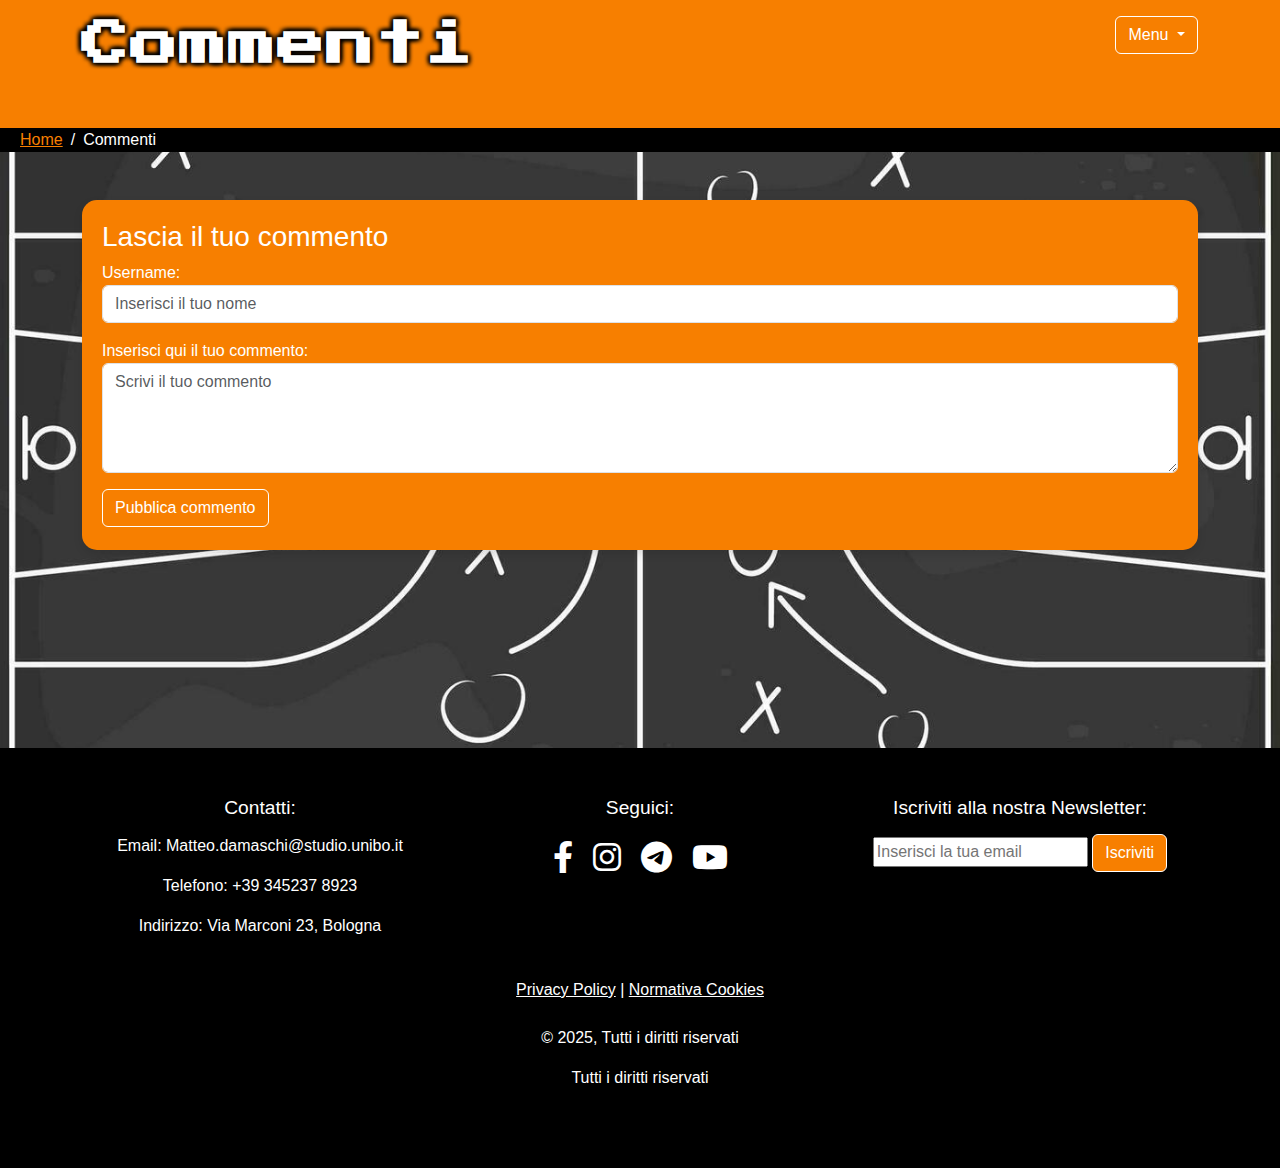
<file: Commenti.html>
<!DOCTYPE html>
<html lang="it">
<head>
    <meta charset="UTF-8">
    <meta name="viewport" content="width=device-width, initial-scale=1.0">
    <meta name="keywords" content="Basket, videogioco, pallacanestro, videogame, recensione, NBA, NBA 2k, NBA Live">
    <title>Commenti</title>

    <!-- Dublin Core Metadata -->
    <meta name="DC.Title" content="Commenti - Sezione di discussione"/>
    <meta name="DC.Creator" content="Matteo Damaschi"/>
    <meta name="DC.Subject" content="Piattaforma di commenti e discussione"/>
    <meta name="DC.Description" content="Pagina dedicata alla pubblicazione e gestione dei commenti degli utenti."/>
    <meta name="DC.Publisher" content="Basketball corner"/>
    <meta name="DC.Contributor" content="Matteo Damaschi e utenti"/>
    <meta name="DC.Date" content="2025-03-18"/>
    <meta name="DC.Type" content="Testo interattivo"/>
    <meta name="DC.Format" content="text/html"/>
    <meta name="DC.Identifier" content="https://www.Basketball-Corner.com/commenti.html"/>
    <meta name="DC.Source" content=""/>
    <meta name="DC.Language" content="it"/>
    <meta name="DC.Relation" content="https://www.Basketball-Corner.com/index.html"/>
    <meta name="DC.Rights" content="© 2025 Basketball Corner. Tutti i diritti riservati."/>

    <link href="https://cdn.jsdelivr.net/npm/bootstrap@5.1.0/dist/css/bootstrap.min.css" rel="stylesheet">
    <link rel="stylesheet" href="style.css">
</head>

<body id="commenti">

    <header class="text-white p-3" style="background-color: #f77f00;">
        <div class="container d-flex justify-content-between">
            <h1>Commenti</h1>
            <div class="dropdown">
                <button class="btn btn-outline-light dropdown-toggle" type="button" id="dropdownMenuButton" data-bs-toggle="dropdown" aria-expanded="false">
                    Menu
                </button>
                <ul class="dropdown-menu" aria-labelledby="dropdownMenuButton">
                    <li><a class="dropdown-item" href="index.html">Home</a></li>
                    <li><a class="dropdown-item" href="giochi.html">Giochi</a></li>
                    <li><a class="dropdown-item" href="softwarehouse.html">Sviluppatori</a></li>
                    <li><a class="dropdown-item" href="storia.html">Storia della NBA</a></li>
                    <li><a class="dropdown-item" href="about.html">About</a></li>
                </ul>
            </div>
        </div>
    </header>

    <!-- Sotto header con la breadcrumb -->
        <div class="text-white py-0.5 " style="background-color: black;">
            <nav aria-label="breadcrumb">
                <ol class="breadcrumb">
                    <li class="breadcrumb-item"><a href="index.html">Home</a></li>
                    <li class="breadcrumb-item active" aria-current="page">Commenti</li>
                </ol>
            </nav>
        </div>
    

    <section class="container my-5">
        <div class="comments-section d-flex gap-4" style="min-height: 500px;">
            <!-- Sezione per inserire commenti -->
            <div class="comment-input-container" style="flex: 1; background-color: #f77f00; border-radius: 15px; padding: 20px; height: 350px;">
                <h3 class="text-white">Lascia il tuo commento</h3>
                <label for="username" class="text-white">Username:</label>
                <input type="text" class="form-control mb-3" id="username" placeholder="Inserisci il tuo nome">
                <label for="commentText" class="text-white">Inserisci qui il tuo commento:</label>
                <textarea class="form-control" id="commentText" rows="4" placeholder="Scrivi il tuo commento"></textarea>
                <button class="btn btn-light mt-3" onclick="submitComment()">Pubblica commento</button>
            </div>

            <!-- Sezione dei commenti già inviati -->
            <div class="comment-list-container" style="flex: 2; background-color: #f77f00; border-radius: 15px; padding: 20px; display: none;">
                <div id="commentList">
                    <!-- I commenti verranno aggiunti qui tramite JavaScript -->
                </div>
            </div>
        </div>
    </section>

    <!-- Footer -->
    <footer class="text-center text-white p-5 mt-5" style="background-color: black;">
        <div class="container">
            <div class="row mb-4">
                <!-- Sezione Contatti -->
                <div class="col-md-4">
                    <h4>Contatti:</h4>
                    <p>Email: Matteo.damaschi@studio.unibo.it</p>
                    <p>Telefono: +39 345237 8923</p>
                    <p>Indirizzo: Via Marconi 23, Bologna</p>
                </div>

                <!-- Sezione Seguici -->
                <div class="col-md-4">
                    <h4>Seguici:</h4>
                    <div class="social-icons">
                        <a href="https://www.facebook.com" target="_blank" class="social-icon">
                            <i class="fab fa-facebook-f"></i>
                        </a>
                        <a href="https://www.instagram.com" target="_blank" class="social-icon">
                            <i class="fab fa-instagram"></i>
                        </a>
                        <a href="https://t.me/yourtelegramusername" target="_blank" class="social-icon">
                            <i class="fab fa-telegram-plane"></i> 
                        </a>              
                        <a href="https://www.youtube.com" target="_blank" class="social-icon">
                            <i class="fab fa-youtube"></i>
                        </a>
                    </div>
                </div>

                <!-- Sezione Iscrizione alla Newsletter -->
                <div class="col-md-4">
                    <h4>Iscriviti alla nostra Newsletter:</h4>
                    <form action="#" method="post">
                        <input type="email" name="email" placeholder="Inserisci la tua email" class="newsletter-input" required>
                        <button type="submit" class="btn btn-dark">Iscriviti</button>
                    </form>
                </div>
            </div>

            <!-- Riferimenti legali -->
            <div class="legal-links">
                <a href="/privacy-policy" class="text-white">Privacy Policy</a> | 
                <a href="/cookie-policy" class="text-white">Normativa Cookies</a>
            </div>

            <!-- Sezione Copyright -->
            <div class="text-center mt-4">
                <p>&copy; 2025, Tutti i diritti riservati</p>
                    <!--Dublin Core Metadata-->
                    <span class="hidden DC.Rights">Tutti i diritti riservati</span>
            </div>
        </div>
    </footer>

    <!-- Bootstrap JS and dependencies -->
    <script src="https://cdn.jsdelivr.net/npm/@popperjs/core@2.9.3/dist/umd/popper.min.js"></script>
    <script src="https://cdn.jsdelivr.net/npm/bootstrap@5.1.0/dist/js/bootstrap.min.js"></script>
    <link href="https://fonts.googleapis.com/css2?family=Press+Start+2P&display=swap" rel="stylesheet">
    <!-- Font Awesome per le icone -->
    <link rel="stylesheet" href="https://cdnjs.cloudflare.com/ajax/libs/font-awesome/6.0.0-beta3/css/all.min.css">
    <script src="ControllerCommenti.js"></script>
</body>
</html>
</file>
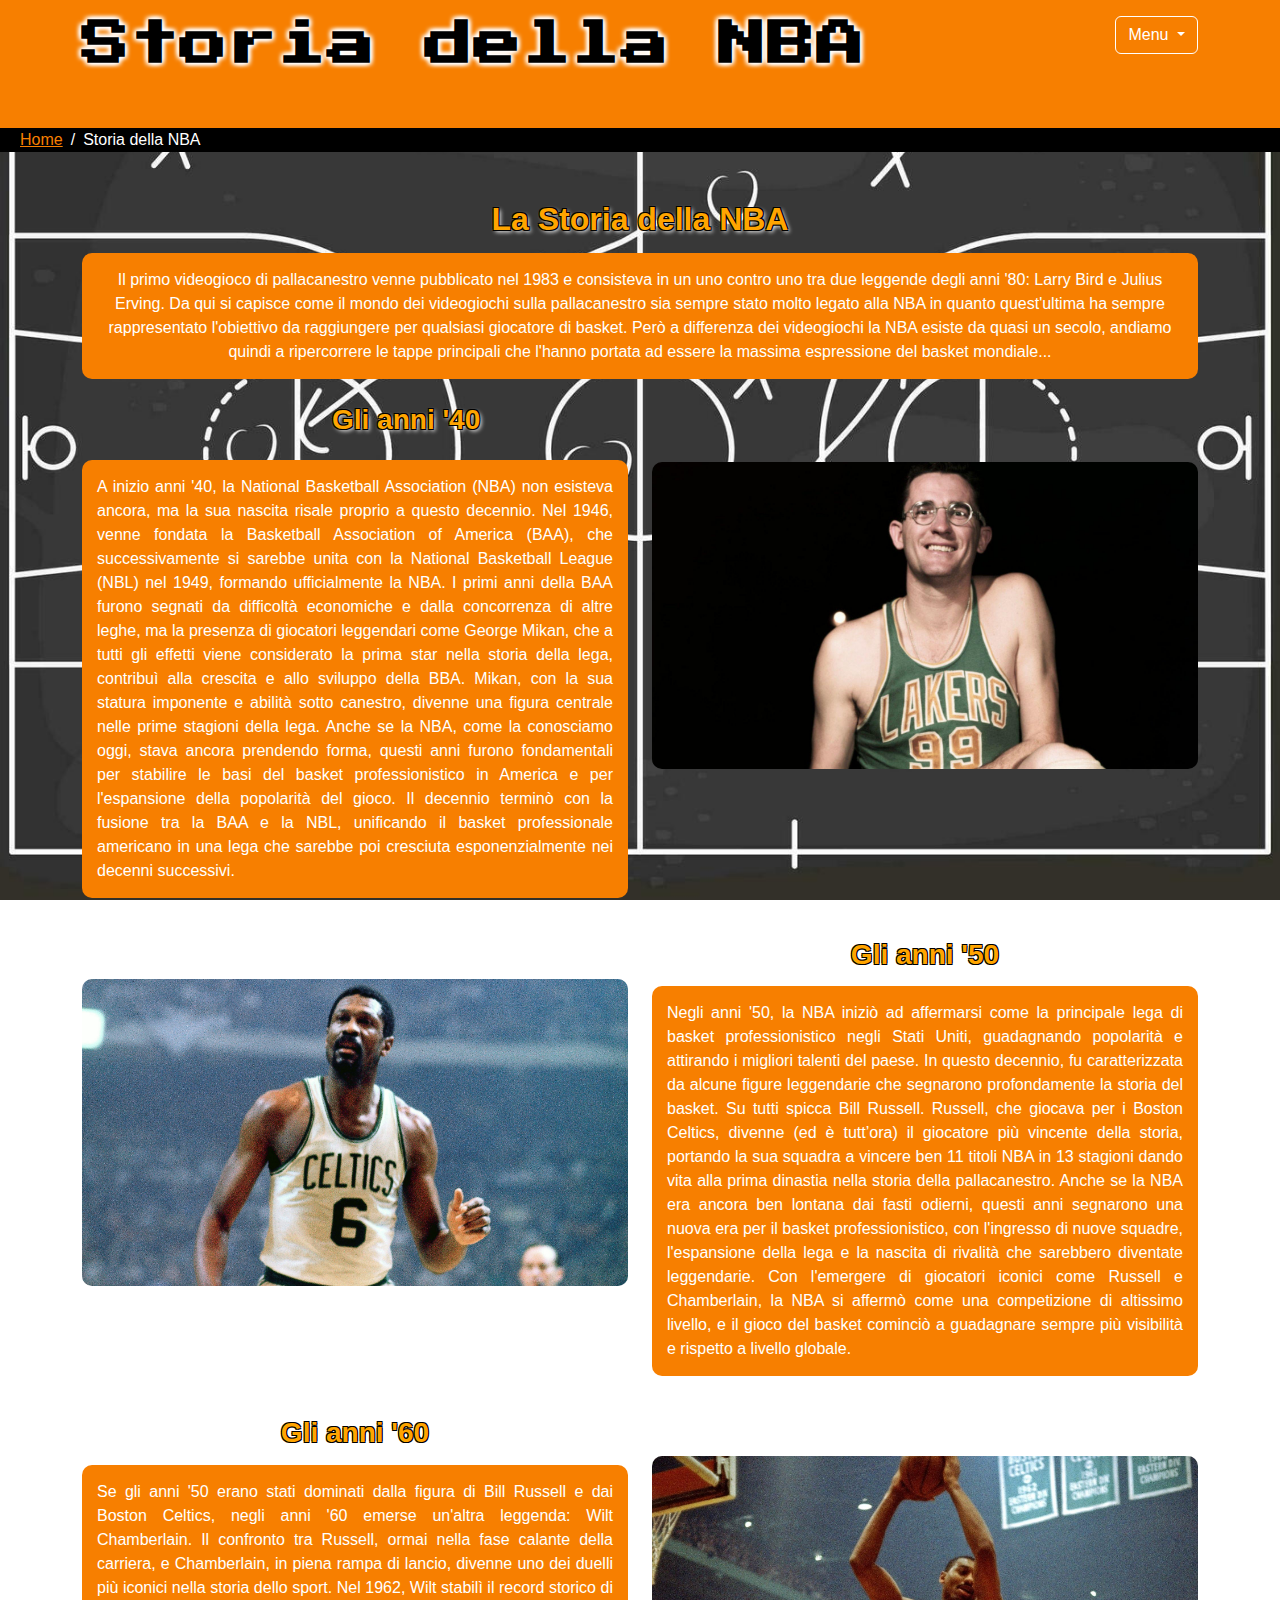
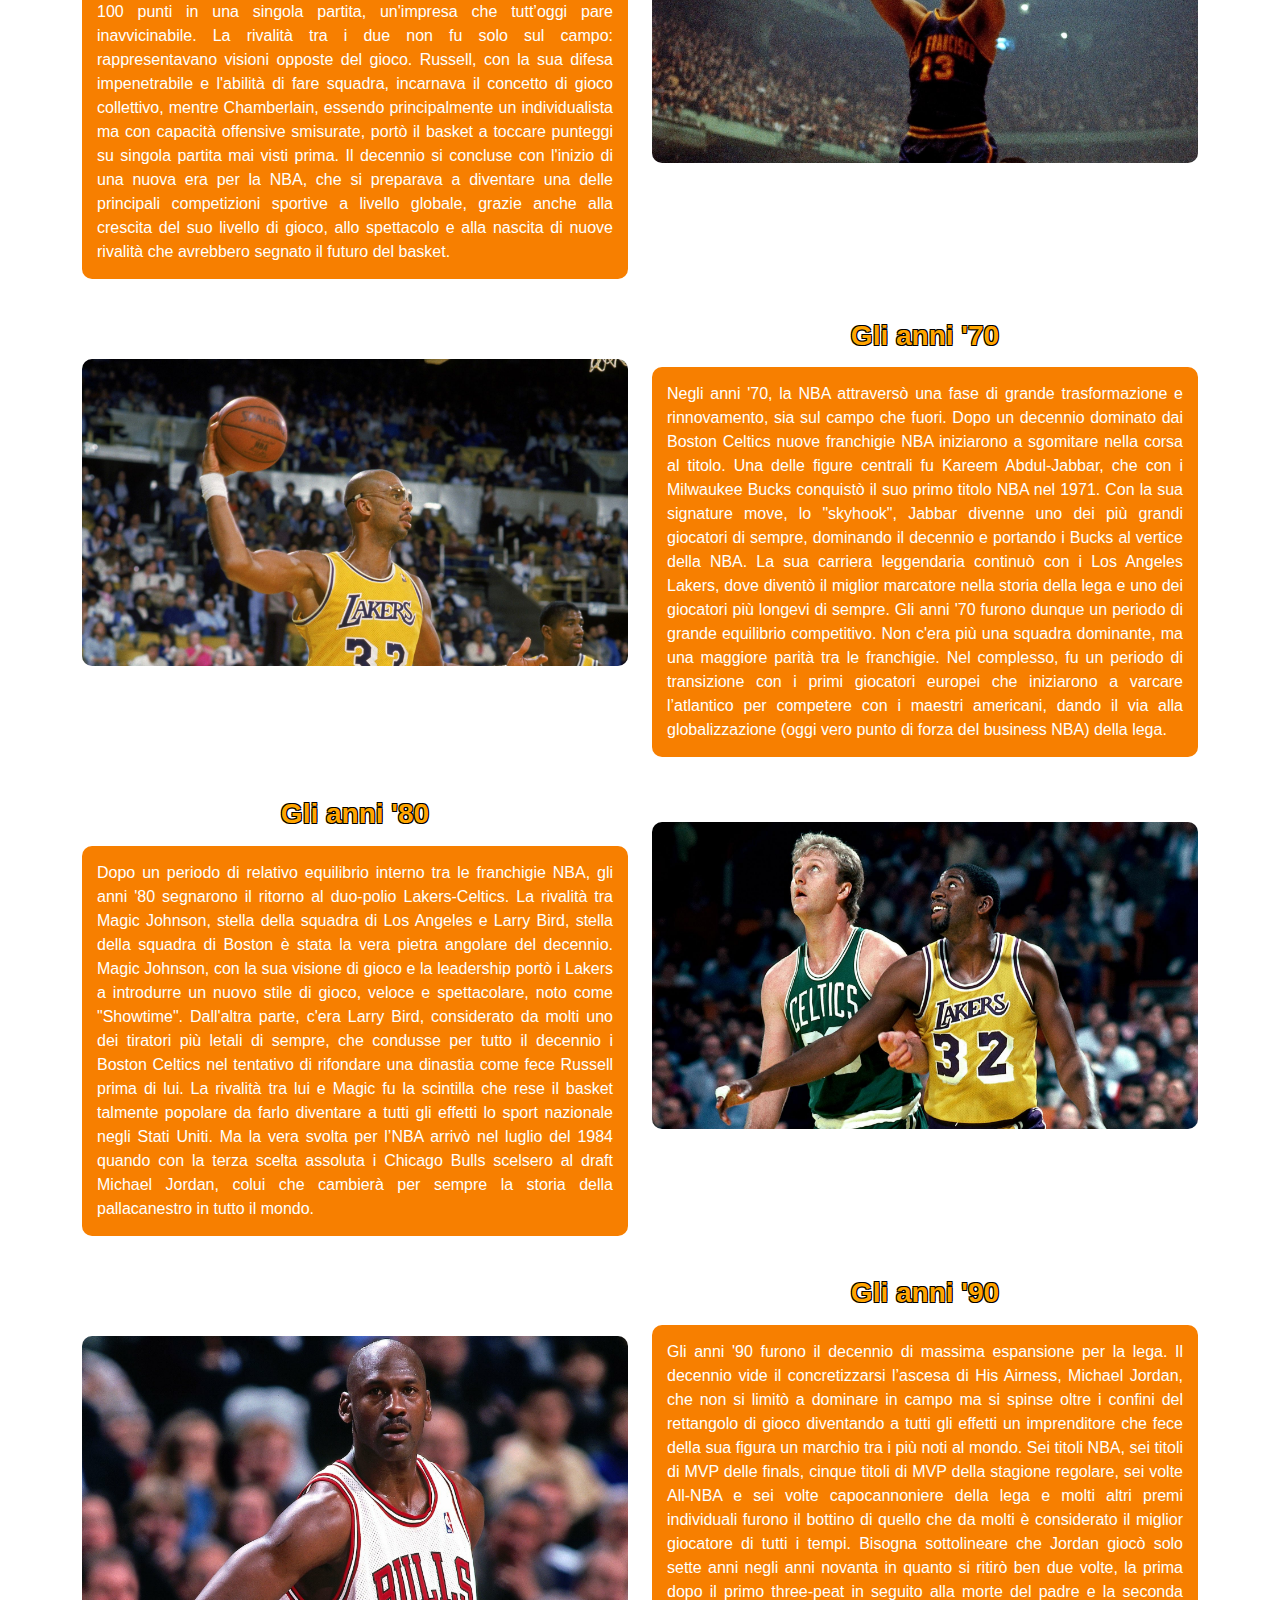
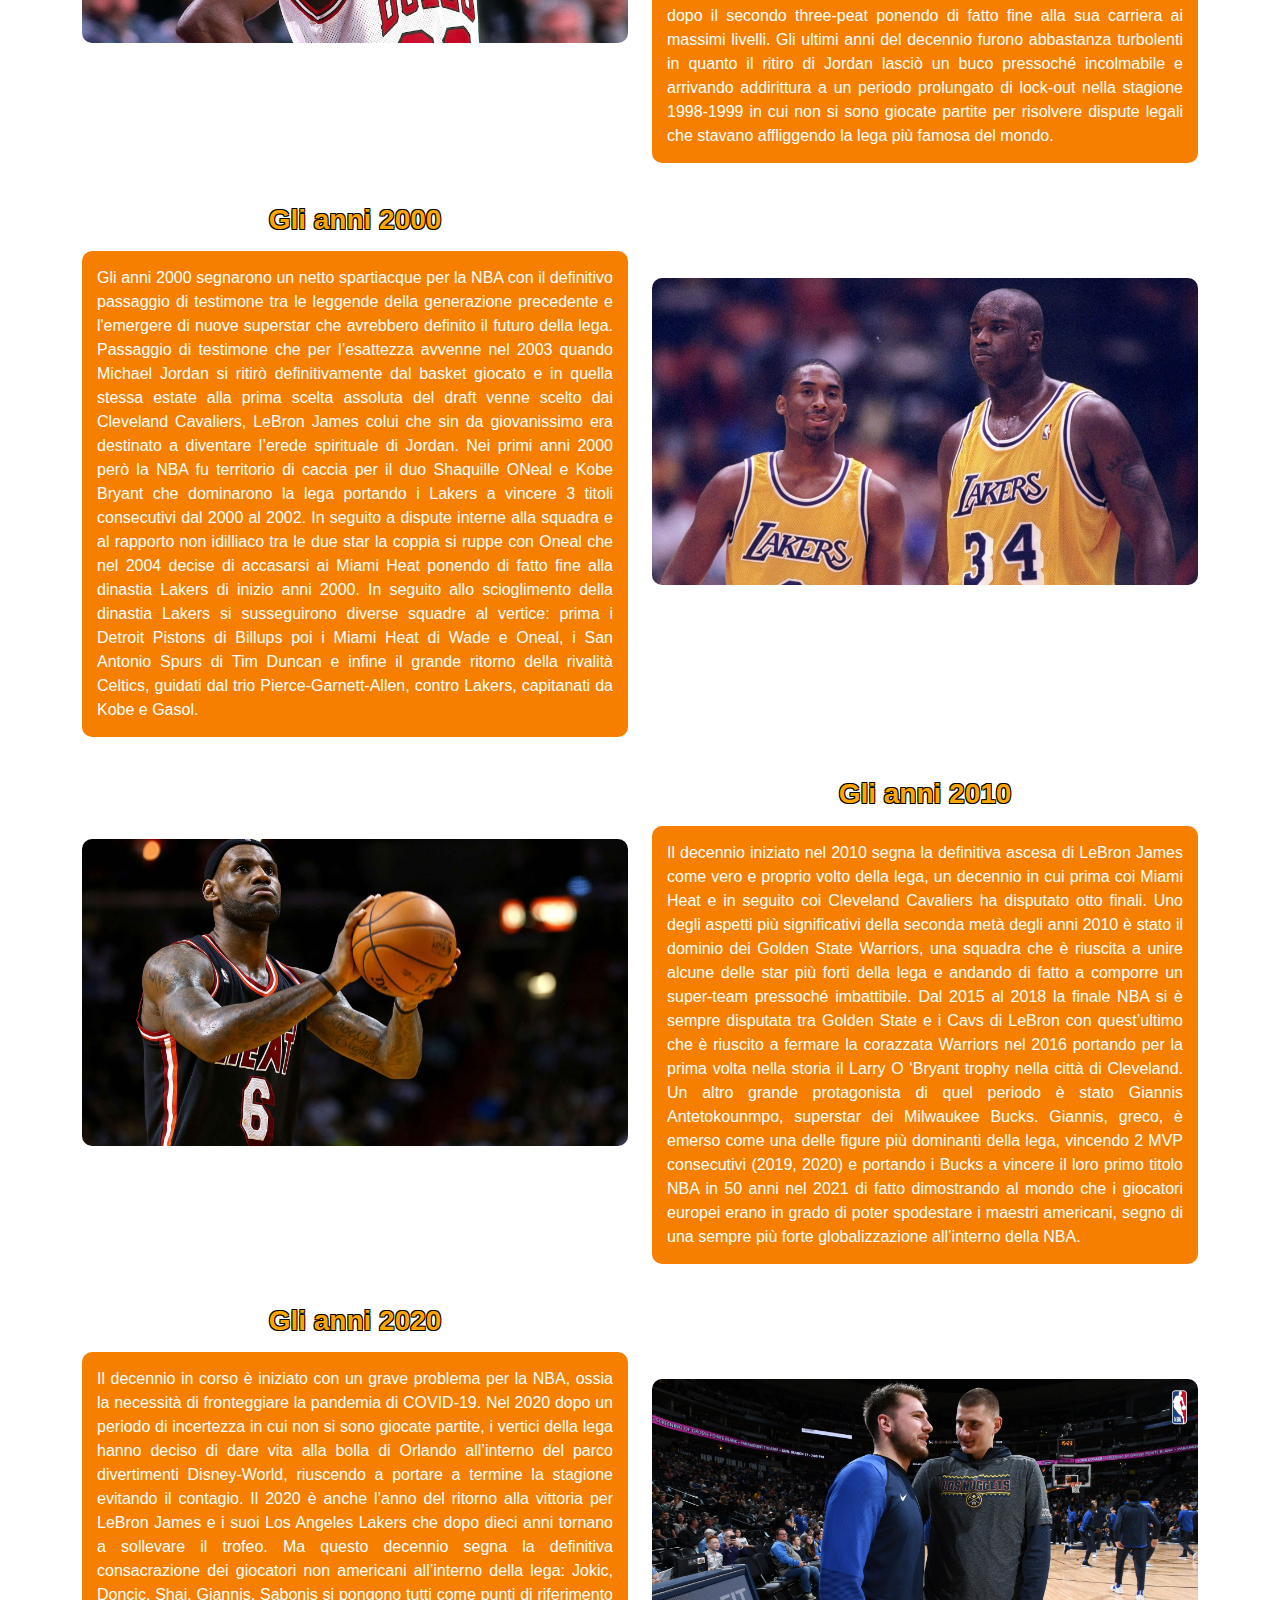
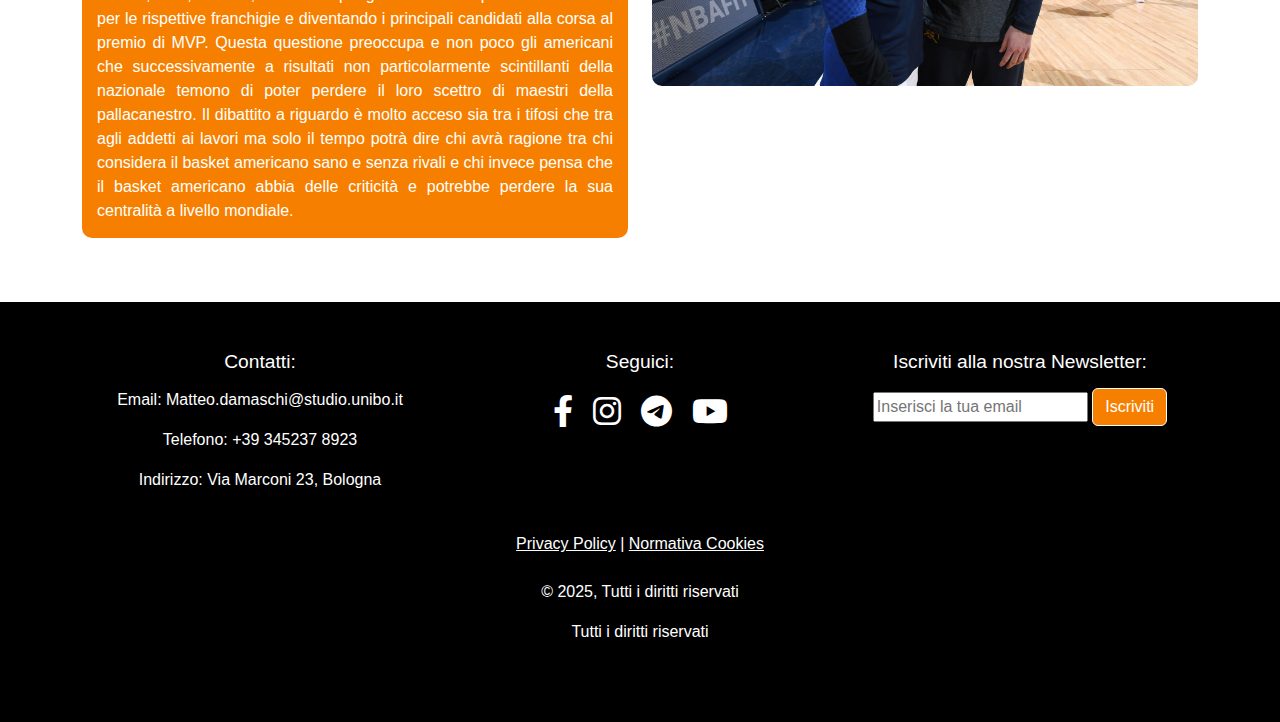
<file: storia.html>
<!DOCTYPE html>
<html lang="it">
<head>
    <meta charset="UTF-8">
    <meta name="viewport" content="width=device-width, initial-scale=1.0">
    <meta name="keywords" content="Basket, videogioco, pallacanestro, videogame, recensione, NBA, NBA 2k, NBA Live">
    <title>Storia della NBA</title>

    <!-- Dublin Core Metadata -->
    <meta name="DC.Title" content="Storia della NBA"/>
    <meta name="DC.Creator" content="Matteo Damaschi"/>
    <meta name="DC.Subject" content="Storia della National Basketball Association (NBA)"/>
    <meta name="DC.Description" content="Una panoramica dettagliata sulla storia della NBA, dalle origini negli anni '40 fino agli anni 2020, con focus sulle leggende del basket e l'evoluzione della lega."/>
    <meta name="DC.Publisher" content="Basketball Corner"/>
    <meta name="DC.Contributor" content="Matteo Damaschi"/>
    <meta name="DC.Date" content="2025-03-18"/>
    <meta name="DC.Type" content="Testo informativo, Immagini"/>
    <meta name="DC.Format" content="text/html"/>
    <meta name="DC.Identifier" content="https://www.Basketball-Corner.it/storia"/>
    <meta name="DC.Source" content=""/>
    <meta name="DC.Language" content="it"/>
    <meta name="DC.Relation" content="https://www.Basketball-Corner.com/index.html"/>
    <meta name="DC.Rights" content="© 2025 Basketball Corner. Tutti i diritti riservati."/>

    <link href="https://cdn.jsdelivr.net/npm/bootstrap@5.1.0/dist/css/bootstrap.min.css" rel="stylesheet">
    <link rel="stylesheet" href="style.css">
</head>

<body id="storia-nba"></body>
    <header class="text-white p-3" style="background-color: #f77f00;">
        <div class="container d-flex justify-content-between">
            <h1>Storia della NBA</h1>
            <!-- Menu a tendina a destra -->
            <div class="dropdown">
                <button class="btn btn-outline-light dropdown-toggle" type="button" id="dropdownMenuButton" data-bs-toggle="dropdown" aria-expanded="false">
                    Menu
                </button>
                <ul class="dropdown-menu" aria-labelledby="dropdownMenuButton">
                    <li><a class="dropdown-item" href="index.html">Home</a></li>
                    <li><a class="dropdown-item" href="giochi.html">Giochi</a></li>
                    <li><a class="dropdown-item" href="softwarehouse.html">Sviluppatori</a></li>
                    <li><a class="dropdown-item" href="Commenti.html">Commenti</a></li>
                    <li><a class="dropdown-item" href="about.html">About</a></li>
                </ul>
            </div>
        </div>
    </header>

       <!-- Sotto header con la breadcrumb -->
       <div class="text-white py-0.5 " style="background-color: black;">
        <nav aria-label="breadcrumb">
            <ol class="breadcrumb">
                <li class="breadcrumb-item"><a href="index.html">Home</a></li>
                <li class="breadcrumb-item active" aria-current="page">Storia della NBA</li>
            </ol>
        </nav>
    </div>

    <section class="container my-5">
        <h2 style="text-align: center; font-weight: bold; color: orange; text-shadow: 1px 1px 0 black, -1px -1px 0 black, 1px -1px 0 black, -1px 1px 0 black, 2px 2px 4px white;">
            La Storia della NBA
        </h2>
        <p class="riquadro-arancione" style="text-align: center;">
            Il primo videogioco di pallacanestro venne pubblicato nel 1983 e consisteva in un uno contro uno tra due leggende degli anni '80: Larry Bird e Julius Erving.
            Da qui si capisce come il mondo dei videogiochi sulla pallacanestro sia sempre stato molto legato alla NBA in quanto quest'ultima ha sempre rappresentato l'obiettivo
            da raggiungere per qualsiasi giocatore di basket. Però a differenza dei videogiochi la NBA esiste da quasi un secolo, andiamo quindi a ripercorrere le tappe principali
            che l'hanno portata ad essere la massima espressione del basket mondiale...
        </p>

        <!-- Anni '40 -->
        <div class="row my-4">
            <h3 style="margin-left: 250px; font-weight: bold; color: orange; text-shadow: 1px 1px 0 black, -1px -1px 0 black, 1px -1px 0 black, -1px 1px 0 black, 2px 2px 4px white;">
                Gli anni '40
            </h3>
            <div class="col-md-6">
                <p class="riquadro-arancione" style="text-align: justify;">
                    A inizio anni '40, la National Basketball Association (NBA) non esisteva ancora, ma la sua nascita risale proprio a questo decennio. Nel 1946, venne 
                    fondata la Basketball Association of America (BAA), che successivamente si sarebbe unita con la National Basketball League (NBL) nel 1949, formando 
                    ufficialmente la NBA. I primi anni della BAA furono segnati da difficoltà economiche e dalla concorrenza di altre leghe, ma la presenza di giocatori 
                    leggendari come George Mikan, che a tutti gli effetti viene considerato la prima star nella storia della lega, contribuì alla crescita e allo 
                    sviluppo della BBA. Mikan, con la sua statura imponente e abilità sotto canestro, divenne una figura centrale nelle prime stagioni della lega. Anche 
                    se la NBA, come la conosciamo oggi, stava ancora prendendo forma, questi anni furono fondamentali per stabilire le basi del basket professionistico 
                    in America e per l'espansione della popolarità del gioco. Il decennio terminò con la fusione tra la BAA e la NBL, unificando il basket professionale 
                    americano in una lega che sarebbe poi cresciuta esponenzialmente nei decenni successivi.
                </p>
            </div>
            <div class="col-md-6" style="margin-top: 17px;">
                <img src="Immagini/Mikan.jpg" alt="George Mikan" class="img-fluid" style="border-radius: 10px; max-width: 100%;">
            </div>
        </div>

        <!-- Anni '50 -->
        <div class="row my-4">
            <div class="col-md-6 order-md-2">
                <h3 class="text-center" style="font-weight: bold; color: orange; text-shadow: 1px 1px 0 black, -1px -1px 0 black, 1px -1px 0 black, -1px 1px 0 black, 2px 2px 4px white;">
                    Gli anni '50
                </h3>
                <p class="riquadro-arancione" style="text-align: justify;">
                    Negli anni '50, la NBA iniziò ad affermarsi come la principale lega di basket professionistico negli Stati Uniti, guadagnando popolarità e attirando
                    i migliori talenti del paese. In questo decennio, fu caratterizzata da alcune figure leggendarie che segnarono profondamente la storia del basket.
                    Su tutti spicca Bill Russell. Russell, che giocava per i Boston Celtics, divenne (ed è tutt’ora) il giocatore più vincente della storia, portando 
                    la sua squadra a vincere ben 11 titoli NBA in 13 stagioni dando vita alla prima dinastia nella storia della pallacanestro. Anche se la NBA era ancora
                    ben lontana dai fasti odierni, questi anni segnarono una nuova era per il basket professionistico, con l'ingresso di nuove squadre, l'espansione della
                    lega e la nascita di rivalità che sarebbero diventate leggendarie. Con l'emergere di giocatori iconici come Russell e Chamberlain, la NBA si affermò 
                    come una competizione di altissimo livello, e il gioco del basket cominciò a guadagnare sempre più visibilità e rispetto a livello globale.
                </p>
            </div>
            <div class="col-md-6 order-md-1" style="margin-top: 41px;">
                <img src="Immagini/Russell.jpg" alt="Bill Russell" class="img-fluid">
            </div>
        </div>

        <!-- Anni '60 -->
        <div class="row my-4">
            <div class="col-md-6">
                <h3 class="text-center" style="font-weight: bold; color: orange; text-shadow: 1px 1px 0 black, -1px -1px 0 black, 1px -1px 0 black, -1px 1px 0 black, 2px 2px 4px white;">
                    Gli anni '60
                </h3>
                <p class="riquadro-arancione" style="text-align: justify;">
                    Se gli anni '50 erano stati dominati dalla figura di Bill Russell e dai Boston Celtics, negli anni '60 emerse un'altra leggenda: Wilt Chamberlain. 
                    Il confronto tra Russell, ormai nella fase calante della carriera, e Chamberlain, in piena rampa di lancio, divenne uno dei duelli più iconici nella
                    storia dello sport. Nel 1962, Wilt stabilì il record storico di 100 punti in una singola partita, un'impresa che tutt’oggi pare inavvicinabile. 
                    La rivalità tra i due non fu solo sul campo: rappresentavano visioni opposte del gioco. Russell, con la sua difesa impenetrabile e l'abilità di 
                    fare squadra, incarnava il concetto di gioco collettivo, mentre Chamberlain, essendo principalmente un individualista ma con capacità offensive 
                    smisurate, portò il basket a toccare punteggi su singola partita mai visti prima. Il decennio si concluse con l'inizio di una nuova era per la NBA, 
                    che si preparava a diventare una delle principali competizioni sportive a livello globale, grazie anche alla crescita del suo livello di gioco, allo 
                    spettacolo e alla nascita di nuove rivalità che avrebbero segnato il futuro del basket.
                </p>
            </div>
            <div class="col-md-6" style="margin-top: 40px;">
                <img src="Immagini/Chamberlain.jpeg" alt="Wilt Chamberlain" class="img-fluid">
            </div>
        </div>

        <!-- Anni '70 -->
        <div class="row my-4">
            <div class="col-md-6 order-md-2">
                <h3 class="text-center" style="font-weight: bold; color: orange; text-shadow: 1px 1px 0 black, -1px -1px 0 black, 1px -1px 0 black, -1px 1px 0 black, 2px 2px 4px white;">
                    Gli anni '70
                </h3>
                <p class="riquadro-arancione" style="text-align: justify;">
                    Negli anni '70, la NBA attraversò una fase di grande trasformazione e rinnovamento, sia sul campo che fuori. Dopo un decennio dominato dai Boston
                    Celtics nuove franchigie NBA iniziarono a sgomitare nella corsa al titolo. Una delle figure centrali fu Kareem Abdul-Jabbar, che con i Milwaukee
                    Bucks conquistò il suo primo titolo NBA nel 1971. Con la sua signature move, lo "skyhook", Jabbar divenne uno dei più grandi giocatori di sempre,
                    dominando il decennio e portando i Bucks al vertice della NBA. La sua carriera leggendaria continuò con i Los Angeles Lakers, dove diventò il
                    miglior marcatore nella storia della lega e uno dei giocatori più longevi di sempre. Gli anni '70 furono dunque un periodo di grande equilibrio
                    competitivo. Non c'era più una squadra dominante, ma una maggiore parità tra le franchigie. Nel complesso, fu un periodo di transizione con i primi
                    giocatori europei che iniziarono a varcare l’atlantico per competere con i maestri americani, dando il via alla globalizzazione (oggi vero punto di forza
                    del business NBA) della lega.
                </p>
            </div>
            <div class="col-md-6 order-md-1" style="margin-top: 40px;">
                <img src="Immagini/Jabbar.jpg" alt="Kareem Abdul-Jabbar" class="img-fluid">
            </div>
        </div>

        <!-- Anni '80 -->
        <div class="row my-4">
            <div class="col-md-6">
                <h3 class="text-center" style="font-weight: bold; color: orange; text-shadow: 1px 1px 0 black, -1px -1px 0 black, 1px -1px 0 black, -1px 1px 0 black, 2px 2px 4px white;">
                    Gli anni '80
                </h3>
                <p class="riquadro-arancione" style="text-align: justify;">
                    Dopo un periodo di relativo equilibrio interno tra le franchigie NBA, gli anni '80 segnarono il ritorno al duo-polio Lakers-Celtics. La rivalità tra
                    Magic Johnson, stella della squadra di Los Angeles e Larry Bird, stella della squadra di Boston è stata la vera pietra angolare del decennio. Magic
                    Johnson, con la sua visione di gioco e la leadership portò i Lakers a introdurre un nuovo stile di gioco, veloce e spettacolare, noto come "Showtime".
                    Dall'altra parte, c'era Larry Bird, considerato da molti uno dei tiratori più letali di sempre, che condusse per tutto il decennio i Boston Celtics
                    nel tentativo di rifondare una dinastia come fece Russell prima di lui. La rivalità tra lui e Magic fu la scintilla che rese il basket talmente 
                    popolare da farlo diventare a tutti gli effetti lo sport nazionale negli Stati Uniti. Ma la vera svolta per l’NBA arrivò nel luglio del 1984 quando
                    con la terza scelta assoluta i Chicago Bulls scelsero al draft Michael Jordan, colui che cambierà per sempre la storia della pallacanestro in tutto
                    il mondo.
                </p>
            </div>
            <div class="col-md-6" style="margin-top: 25px;">
                <img src="Immagini/Bird-Magic.jpg" alt="Magic Johnson e Larry Bird" class="img-fluid">
            </div>
        </div>

        <!-- Anni '90 -->
        <div class="row my-4">
            <div class="col-md-6 order-md-2">
                <h3 class="text-center" style="font-weight: bold; color: orange; text-shadow: 1px 1px 0 black, -1px -1px 0 black, 1px -1px 0 black, -1px 1px 0 black, 2px 2px 4px white;">
                    Gli anni '90
                </h3>
                <p class="riquadro-arancione" style="text-align: justify;">
                    Gli anni '90 furono il decennio di massima espansione per la lega. Il decennio vide il concretizzarsi l’ascesa di His Airness, Michael Jordan, che
                    non si limitò a  dominare in campo ma si spinse oltre i confini del rettangolo di gioco diventando a tutti gli effetti un imprenditore che fece della
                    sua figura un marchio tra i più noti al mondo. Sei titoli NBA, sei titoli di MVP delle finals, cinque titoli di MVP della stagione regolare, sei
                    volte All-NBA e sei volte capocannoniere della lega e molti altri premi individuali furono il bottino di quello che da molti è considerato il miglior
                    giocatore di tutti i tempi. Bisogna sottolineare che Jordan giocò solo sette anni negli anni novanta in quanto si ritirò ben due volte, la prima dopo
                    il primo three-peat in seguito alla morte del padre e la seconda dopo il secondo three-peat ponendo di fatto fine alla sua carriera ai massimi livelli. 
                    Gli ultimi anni del decennio furono abbastanza turbolenti in quanto il ritiro di Jordan lasciò un buco pressoché incolmabile e arrivando addirittura a un
                    periodo prolungato di lock-out nella stagione 1998-1999 in cui non si sono giocate partite per risolvere dispute legali che stavano affliggendo la lega più famosa del mondo.
                </p>
            </div>
            <div class="col-md-6 order-md-1" style="margin-top: 60px;">
                <img src="Immagini/Jordan.jpeg" alt="Michael Jordan" class="img-fluid">
            </div>
        </div>

        <!-- Anni 2000 -->
        <div class="row my-4">
            <div class="col-md-6">
                <h3 class="text-center" style="font-weight: bold; color: orange; text-shadow: 1px 1px 0 black, -1px -1px 0 black, 1px -1px 0 black, -1px 1px 0 black, 2px 2px 4px white;">
                    Gli anni 2000
                </h3>
                <p class="riquadro-arancione" style="text-align: justify;">
                    Gli anni 2000 segnarono un netto spartiacque per la NBA con il  definitivo passaggio di testimone tra le leggende della generazione precedente e 
                    l'emergere di nuove superstar che avrebbero definito il futuro della lega. Passaggio di testimone che per l’esattezza avvenne nel 2003 quando Michael
                    Jordan si ritirò definitivamente dal basket giocato e in quella stessa estate alla prima scelta assoluta del draft venne scelto dai Cleveland Cavaliers, 
                    LeBron James colui che sin da giovanissimo era destinato a diventare l’erede spirituale di Jordan. Nei primi anni 2000 però la NBA fu territorio di caccia 
                    per il duo Shaquille ONeal e Kobe Bryant che dominarono la lega portando i Lakers a vincere 3 titoli consecutivi dal 2000 al 2002. In seguito a dispute 
                    interne alla squadra e al rapporto non idilliaco tra le due star la coppia si ruppe con Oneal che nel 2004 decise di accasarsi ai Miami Heat ponendo di 
                    fatto fine alla dinastia Lakers di inizio anni 2000. In seguito allo scioglimento della dinastia Lakers si susseguirono diverse squadre al vertice: prima 
                    i Detroit Pistons di Billups poi i Miami Heat di Wade e Oneal, i San Antonio Spurs di Tim Duncan e infine il grande ritorno della rivalità Celtics, 
                    guidati dal trio Pierce-Garnett-Allen, contro Lakers, capitanati da Kobe e Gasol.
                </p>
            </div>
            <div class="col-md-6" style="margin-top: 75px;">
                <img src="Immagini/Kobe-Shaq.jpg" alt="Kobe Bryant e Shaquille O'Neal" class="img-fluid">
            </div>
        </div>

        <!-- Anni 2010 -->
        <div class="row my-4">
            <div class="col-md-6 order-md-2">
                <h3 class="text-center" style="font-weight: bold; color: orange; text-shadow: 1px 1px 0 black, -1px -1px 0 black, 1px -1px 0 black, -1px 1px 0 black, 2px 2px 4px white;">
                    Gli anni 2010
                </h3>
                <p class="riquadro-arancione"  style="text-align: justify;">
                    Il decennio iniziato nel 2010 segna la definitiva ascesa di LeBron James come vero e proprio volto della lega, un decennio in cui prima coi Miami
                    Heat e in seguito coi Cleveland Cavaliers ha disputato otto finali. Uno degli aspetti più significativi della seconda metà degli anni 2010 è stato
                    il dominio dei Golden State Warriors, una squadra che è riuscita a unire alcune delle star più forti della lega e andando di fatto a comporre un super-team 
                    pressoché imbattibile. Dal 2015 al 2018 la finale NBA si è sempre disputata tra Golden State e i Cavs di LeBron con quest’ultimo che è riuscito a fermare la corazzata Warriors nel 2016 portando per la prima volta 
                    nella storia il Larry O ‘Bryant trophy nella città di Cleveland. Un altro grande protagonista di quel periodo è stato Giannis Antetokounmpo, 
                    superstar dei Milwaukee Bucks. Giannis, greco, è emerso come una delle figure più dominanti della lega, vincendo 2 MVP consecutivi (2019, 2020) e 
                    portando i Bucks a vincere il loro primo titolo NBA in 50 anni nel 2021 di fatto dimostrando al mondo che i giocatori europei erano in grado di poter 
                    spodestare i maestri americani, segno di una sempre più forte globalizzazione all’interno della NBA.
                </p>
            </div>
            <div class="col-md-6 order-md-1" style="margin-top: 62px;">
                <img src="Immagini/Lebron.jpg" alt="LeBron James" class="img-fluid">
            </div>
        </div>

        <!-- Anni 2020 -->
        <div class="row my-4">
            <div class="col-md-6">
                <h3 class="text-center" style="font-weight: bold; color: orange; text-shadow: 1px 1px 0 black, -1px -1px 0 black, 1px -1px 0 black, -1px 1px 0 black, 2px 2px 4px white;">
                    Gli anni 2020
                </h3>
                <p class="riquadro-arancione" style="text-align: justify;">
                    Il decennio in corso è iniziato con un grave problema per la NBA, ossia la necessità di fronteggiare la pandemia di COVID-19. Nel 2020 dopo un periodo
                    di incertezza in cui non si sono giocate partite, i vertici della lega hanno deciso di dare vita alla bolla di Orlando all’interno del parco divertimenti
                    Disney-World, riuscendo a portare a termine la stagione evitando il contagio. Il 2020 è anche l’anno del ritorno alla vittoria per LeBron James e i suoi 
                    Los Angeles Lakers che dopo dieci anni tornano a sollevare il trofeo. Ma questo decennio segna la definitiva consacrazione dei giocatori non americani all’interno
                    della lega: Jokic, Doncic, Shai, Giannis, Sabonis si pongono tutti come punti di riferimento per le rispettive franchigie e diventando i principali candidati alla 
                    corsa al premio di MVP. Questa questione preoccupa e non poco gli americani che successivamente a risultati non particolarmente scintillanti della nazionale temono 
                    di poter perdere il loro scettro di maestri della pallacanestro. Il dibattito a riguardo è molto acceso sia tra i tifosi che tra agli addetti ai lavori ma solo il 
                    tempo potrà dire chi avrà ragione tra chi considera il basket americano sano e senza rivali e chi invece pensa che il basket americano abbia delle criticità e 
                    potrebbe perdere la sua centralità a livello mondiale.
                </p>
            </div>
            <div class="col-md-6" style="margin-top: 75px;">
                <img src="Immagini/Doncic-Jokic.jpg" alt="Luka Doncic e Nikola Jokic" class="img-fluid">
            </div>
        </div>

    </section>   
    <!-- Footer -->
    <footer class="text-center text-white p-5 mt-5" style="background-color: black;">
        <div class="container">
            <div class="row mb-4">
                <!-- Sezione Contatti -->
                <div class="col-md-4">
                    <h4>Contatti:</h4>
                    <p>Email: Matteo.damaschi@studio.unibo.it</p>
                    <p>Telefono: +39 345237 8923</p>
                    <p>Indirizzo: Via Marconi 23, Bologna</p>
                </div>
    
                <!-- Sezione Seguici -->
                <div class="col-md-4">
                    <h4>Seguici:</h4>
                    <div class="social-icons">
                        <a href="https://www.facebook.com" target="_blank" class="social-icon">
                            <i class="fab fa-facebook-f"></i>
                        </a>
                        <a href="https://www.instagram.com" target="_blank" class="social-icon">
                            <i class="fab fa-instagram"></i>
                        </a>
                        <a href="https://t.me/yourtelegramusername" target="_blank" class="social-icon">
                            <i class="fab fa-telegram-plane"></i> 
                        </a>              
                        <a href="https://www.youtube.com" target="_blank" class="social-icon">
                            <i class="fab fa-youtube"></i>
                        </a>
                    </div>
                </div>
    
                <!-- Sezione Iscrizione alla Newsletter -->
                <div class="col-md-4">
                    <h4>Iscriviti alla nostra Newsletter:</h4>
                    <form action="#" method="post">
                        <input type="email" name="email" placeholder="Inserisci la tua email" class="newsletter-input" required>
                        <button type="submit" class="btn btn-dark">Iscriviti</button>
                    </form>
                </div>
            </div>
    
            <!-- Riferimenti legali -->
            <div class="legal-links">
                <a href="/privacy-policy" class="text-white">Privacy Policy</a> | 
                <a href="/cookie-policy" class="text-white">Normativa Cookies</a>
            </div>
    
            <!-- Sezione Copyright -->
            <div class="text-center mt-4">
                <p>&copy; 2025, Tutti i diritti riservati</p>
                    <!--Dublin Core Metadata-->
                    <span class="hidden DC.Rights">Tutti i diritti riservati</span>
            </div>
        </div>
    </footer>

    <script src="https://cdn.jsdelivr.net/npm/@popperjs/core@2.9.3/dist/umd/popper.min.js"></script>
    <script src="https://cdn.jsdelivr.net/npm/bootstrap@5.1.0/dist/js/bootstrap.min.js"></script>
    <link href="https://fonts.googleapis.com/css2?family=Press+Start+2P&display=swap" rel="stylesheet">
    <!-- Font Awesome per le icone -->
    <link rel="stylesheet" href="https://cdnjs.cloudflare.com/ajax/libs/font-awesome/6.0.0-beta3/css/all.min.css"> 
</body>
</html>
</file>
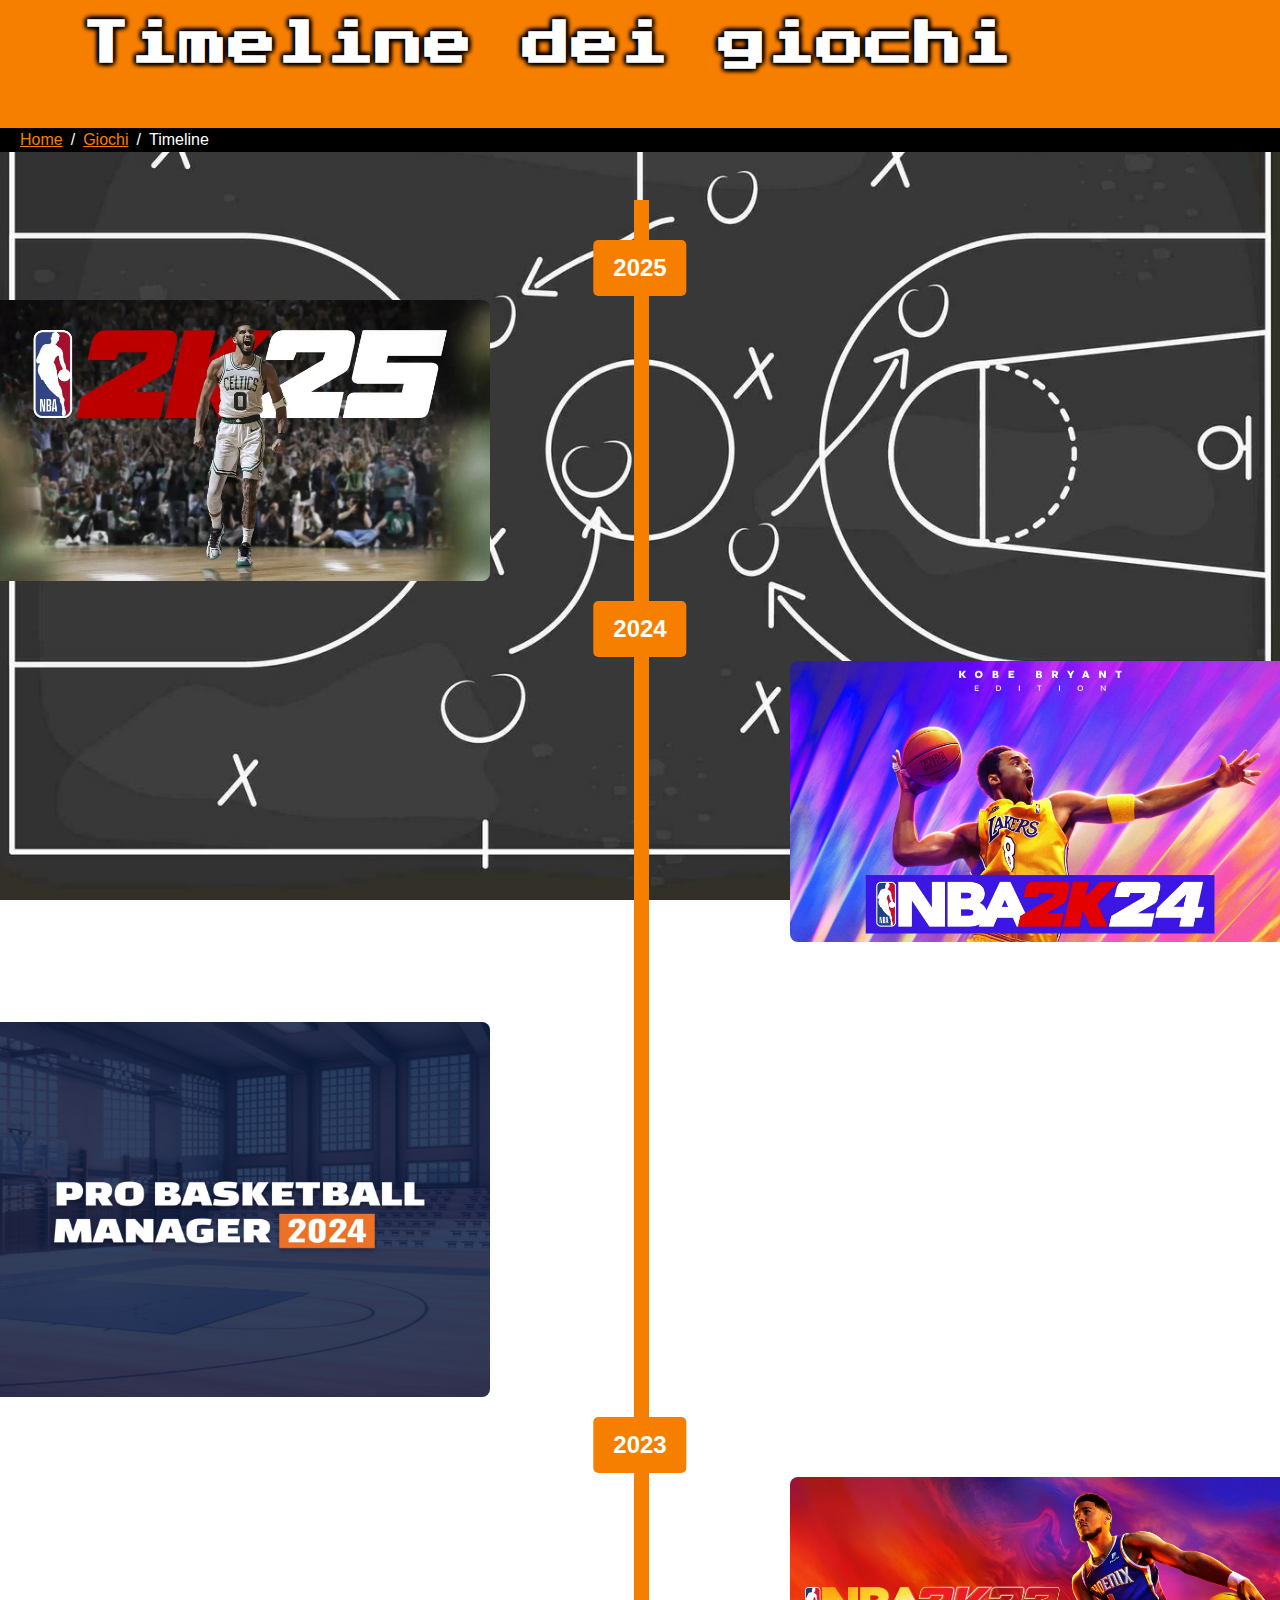
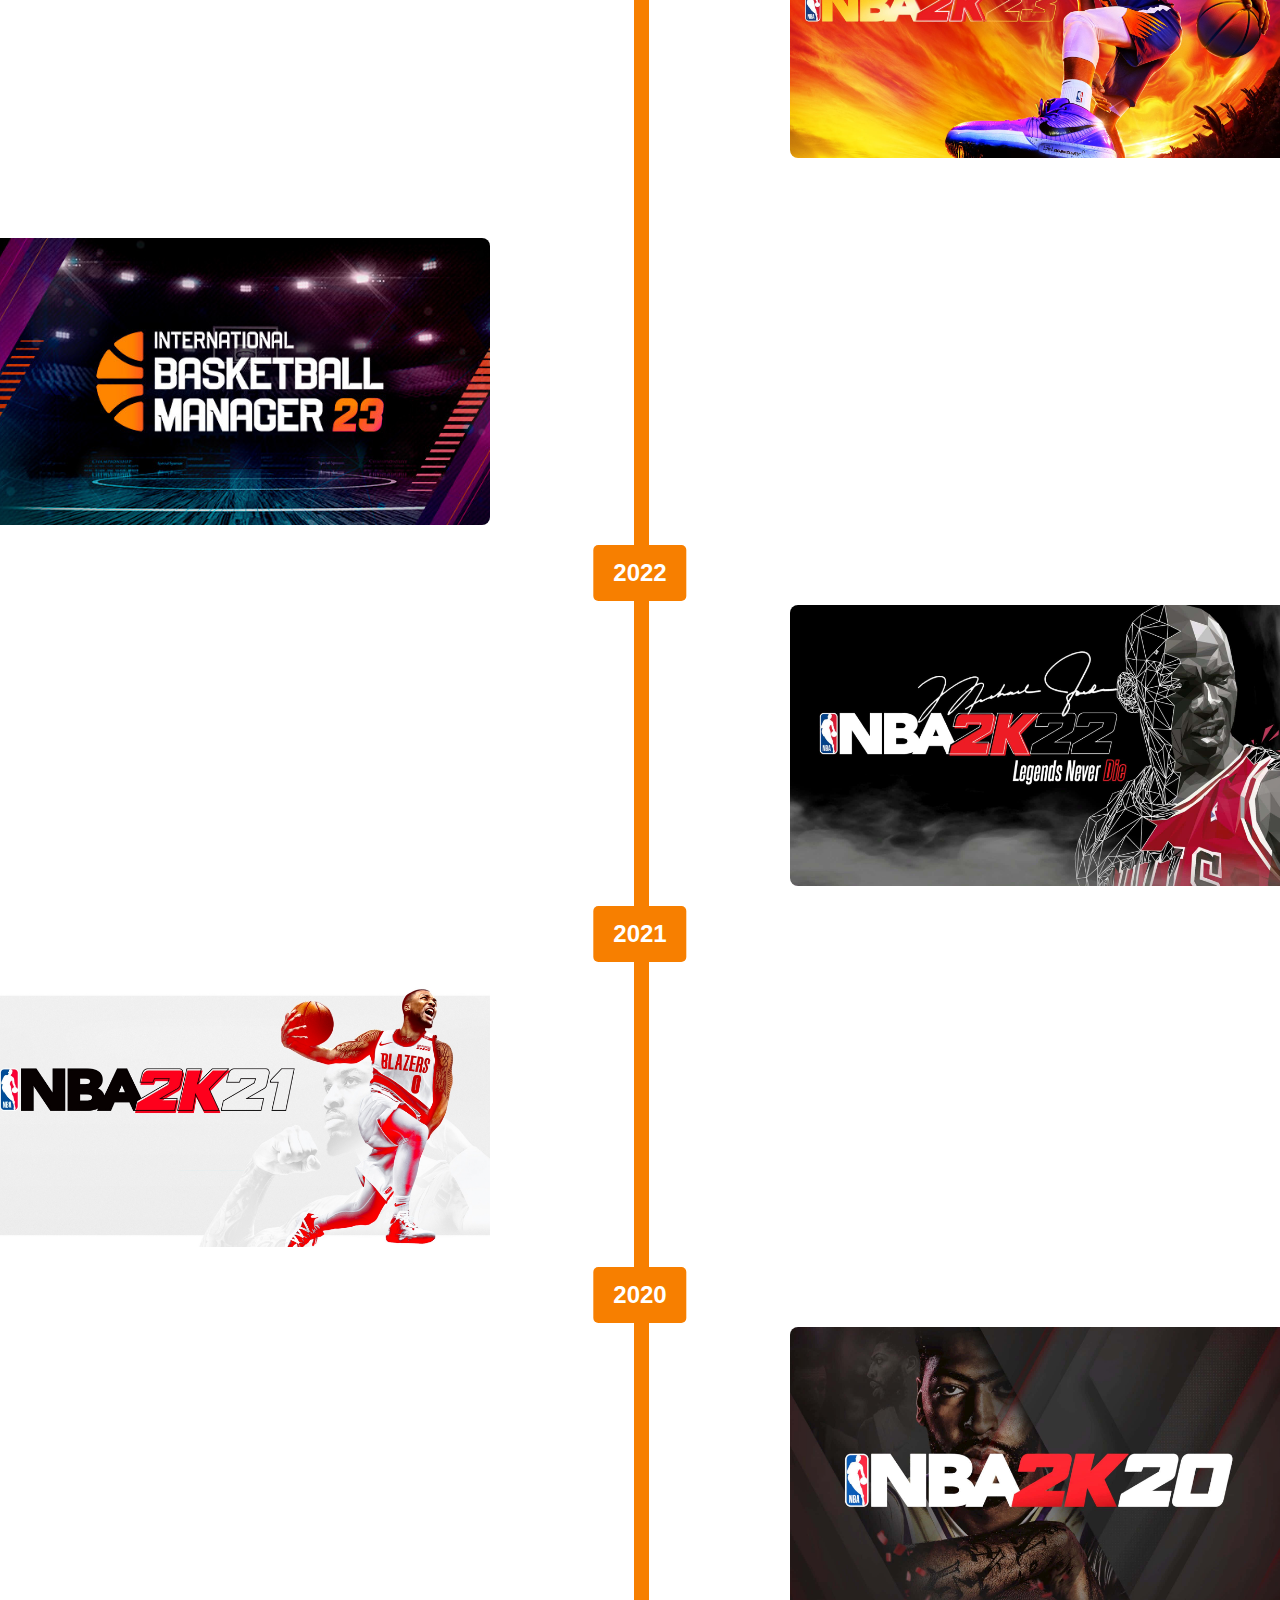
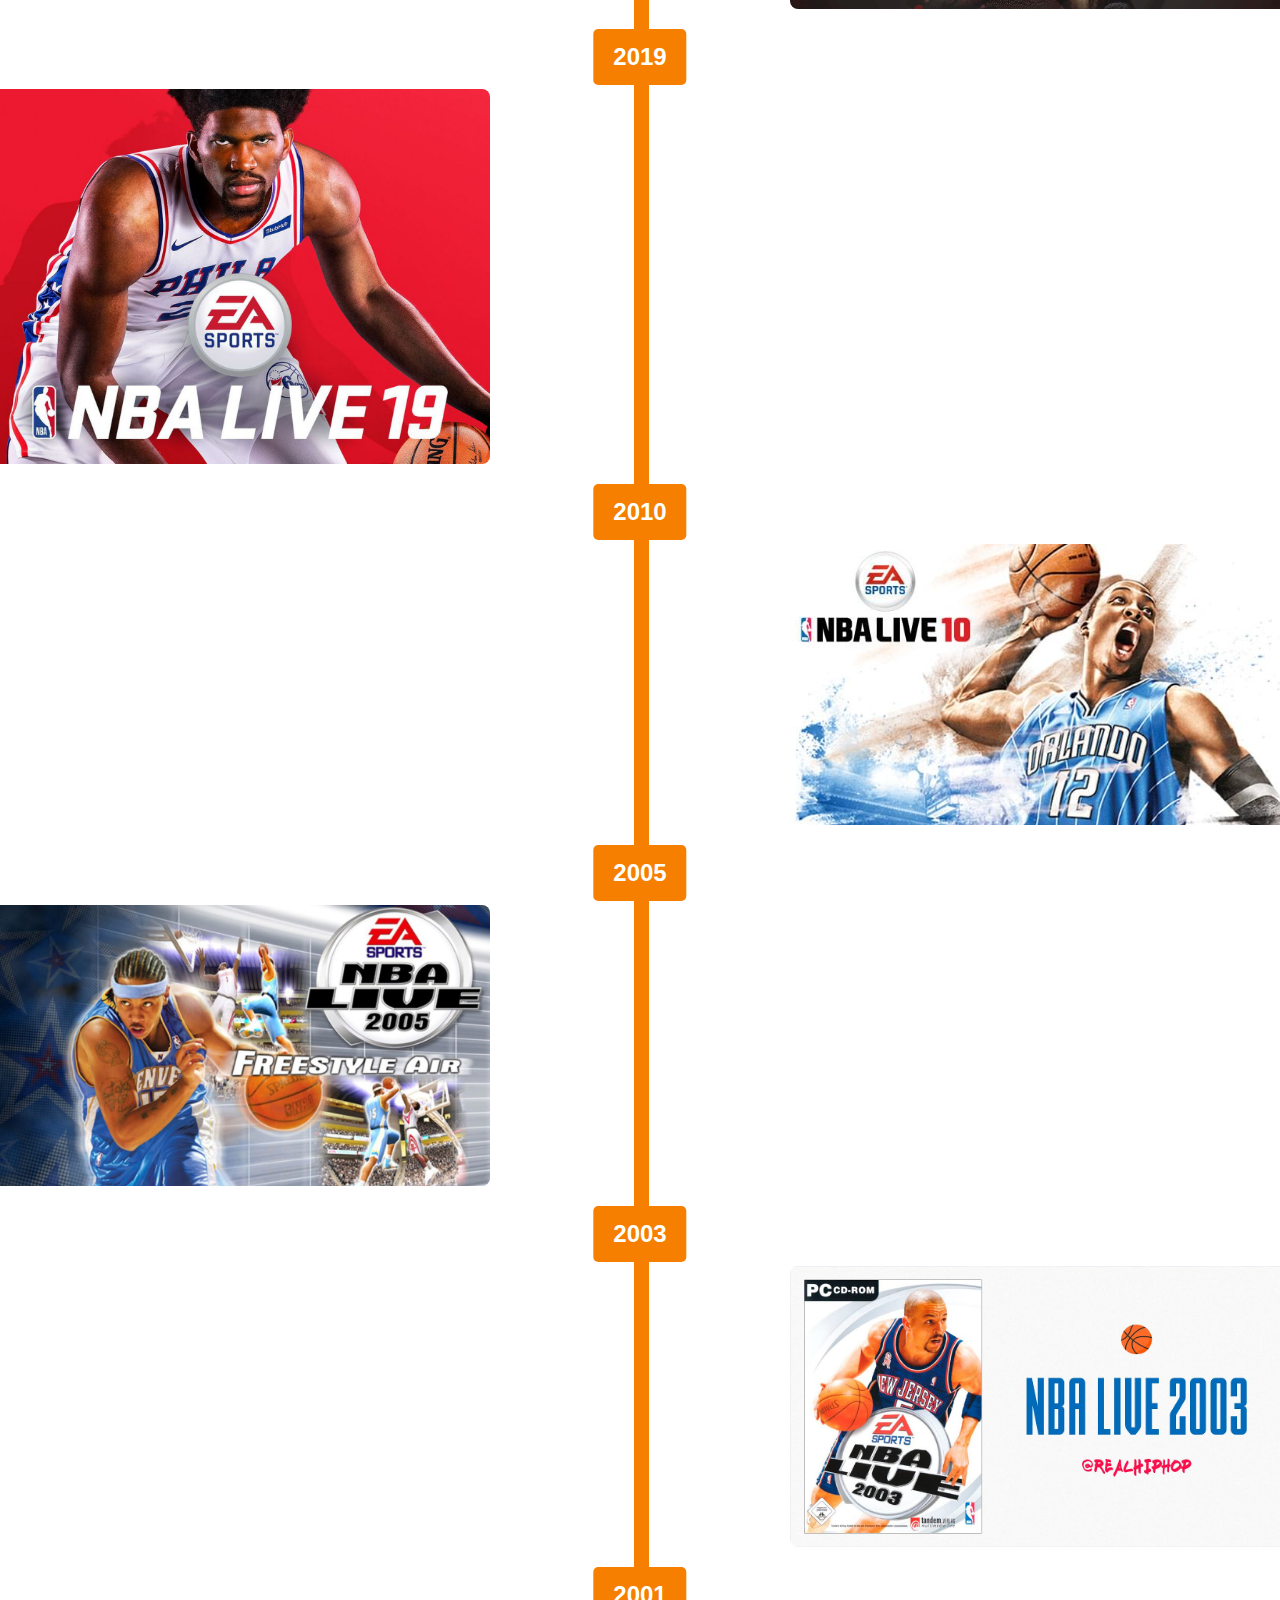
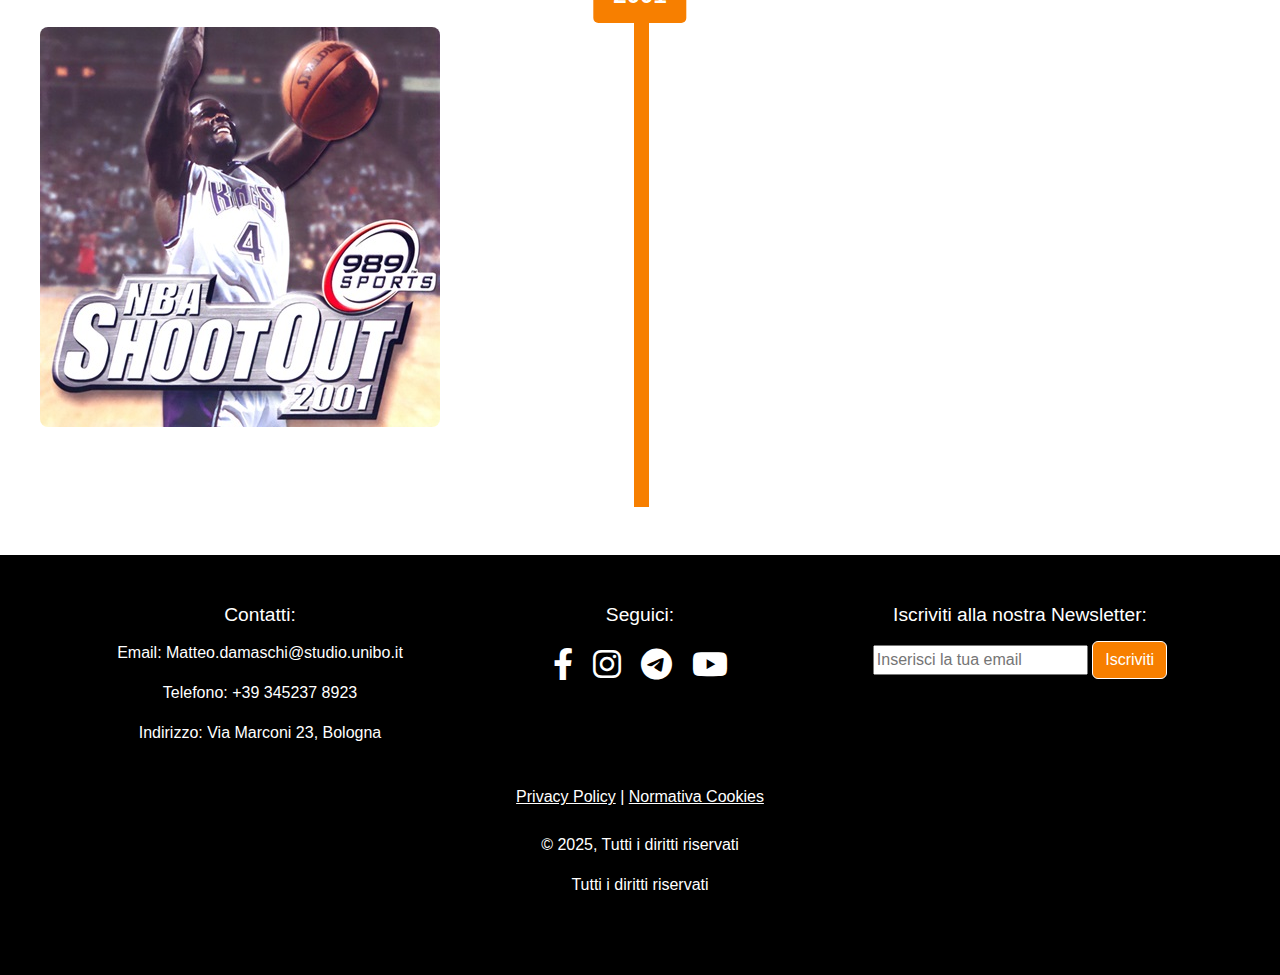
<file: Timeline.html>
<!DOCTYPE html>
<html lang="it">
<head>
    <meta charset="UTF-8">
    <meta name="viewport" content="width=device-width, initial-scale=1.0">
    <meta name="keywords" content="Basket, videogioco, pallacanestro, videogame, recensione, NBA, NBA 2k, NBA Live">
    <title>Timeline dei giochi di pallacanestro</title>

    <!-- Dublin Core Metadata -->
    <meta name="DC.Title" content="Timeline dei giochi di pallacanestro"/>
    <meta name="DC.Creator" content="Matteo Damaschi"/>
    <meta name="DC.Subject" content="Cronologia dei videogiochi di pallacanestro"/>
    <meta name="DC.Description" content="Pagina che mostra una timeline dei principali videogiochi di pallacanestro nel corso degli anni."/>
    <meta name="DC.Publisher" content="Basketball Corner"/>
    <meta name="DC.Contributor" content="Matteo Damaschi"/>
    <meta name="DC.Date" content="2025-03-18"/>
    <meta name="DC.Type" content="Testo, Immagini"/>
    <meta name="DC.Format" content="text/html"/>
    <meta name="DC.Identifier" content="https://www.Basketball-Corner.it/timeline-giochi"/>
    <meta name="DC.Source" content=""/>
    <meta name="DC.Language" content="it"/>
    <meta name="DC.Relation" content="https://www.Basketball-Corner.it/giochi"/>
    <meta name="DC.Rights" content="© 2025 Basketball Corner, Tutti i diritti riservati"/>

    <link href="https://cdn.jsdelivr.net/npm/bootstrap@5.1.0/dist/css/bootstrap.min.css" rel="stylesheet">
    <link rel="stylesheet" href="style.css"> 
</head>

<body>

    <header class="text-white p-3" style="background-color: #f77f00;">
        <div class="container d-flex justify-content-between">
            <h1>Timeline dei giochi</h1>
        </div>
    </header>

     <!-- Sotto header con la breadcrumb -->
     <div class="text-white py-0.5 " style="background-color: black;">
        <nav aria-label="breadcrumb">
            <ol class="breadcrumb">
                <li class="breadcrumb-item"><a href="index.html">Home</a></li>
                <li class="breadcrumb-item"><a href="giochi.html">Giochi</a></li>
                <li class="breadcrumb-item active" aria-current="page">Timeline</li>
            </ol>
        </nav>
    </div>

    <section class="container my-5">
        <div class="timeline">
            <!-- Barra centrale -->
            <div class="timeline-line"></div>

             <!-- Gioco 2025 -->
             <div class="timeline-event">
                <div class="year-container">
                    <div class="year">2025</div>
                </div>
                <div class="event-content">
                    <div class="left">
                        <img src="Immagini/NBA2k25-orizzontale.jpg" alt="NBA 2K25">
                    </div>
                </div>
            </div>

           <!-- Giochi 2024 -->
            <div class="timeline-event">
                <div class="year-container">
                    <div class="year">2024</div>
                </div>
                <div class="event-content">
                    <div class="right">
                        <img src="Immagini/NBA2k24.jpg" alt="NBA 2K24">
                    </div>
                </div>
            </div>
            <div class="timeline-event">
                <div class="event-content">
                    <div class="left">
                        <img src="Immagini/Pro-Manager2k24.jpg" alt="Pro Basketball Manager">
                    </div>
                </div>
            </div>


            <!-- Gioco 2023 -->
            <div class="timeline-event">
                <div class="year-container">
                    <div class="year">2023</div>
                </div>
                <div class="event-content">
                    <div class="right">
                        <img src="Immagini/NBA2k23.jpg" alt="NBA 2K23">
                    </div>
                </div>
            </div>
            <div class="timeline-event">
                <div class="event-content">
                    <div class="left">
                        <img src="Immagini/Basketball-manager2k23-orizzontale.jpg" alt="Basketball Manager 2k23">
                    </div>
                </div>
            </div>

             <!-- Gioco 2022 -->
             <div class="timeline-event">
                <div class="year-container">
                    <div class="year">2022</div>
                </div>
                <div class="event-content">
                    <div class="right">
                        <img src="Immagini/NBA2k22.jpg" alt="NBA 2K22">
                    </div>
                </div>
            </div>

            <!-- Gioco 2021 -->
            <div class="timeline-event">
                <div class="year-container">
                    <div class="year">2021</div>
                </div>
                <div class="event-content">
                    <div class="left">
                        <img src="Immagini/NBA2k21.jpg" alt="NBA 2K21">
                    </div>
                </div>
            </div>

            <!-- Gioco 2020 -->
            <div class="timeline-event">
                <div class="year-container">
                    <div class="year">2020</div>
                </div>
                <div class="event-content">
                    <div class="right">
                        <img src="Immagini/NBA2k20.jpg" alt="NBA 2K20">
                    </div>
                </div>
            </div>

             <!-- Gioco 2019 -->
             <div class="timeline-event">
                <div class="year-container">
                    <div class="year">2019</div>
                </div>
                <div class="event-content">
                    <div class="left">
                        <img src="Immagini/NBAlive2019.jpg" alt="NBA live 2019">
                    </div>
                </div>
            </div>

            <!-- Gioco 2010 -->
             <div class="timeline-event">
                <div class="year-container">
                    <div class="year">2010</div>
                </div>
                <div class="event-content">
                    <div class="right">
                        <img src="Immagini/NBAlive2010.jpg" alt="NBA live 2010">
                    </div>
                </div>
            </div>

            
            <!-- Gioco 2005 -->
            <div class="timeline-event">
                <div class="year-container">
                    <div class="year">2005</div>
                </div>
                <div class="event-content">
                    <div class="left">
                        <img src="Immagini/NBAlive2005.jpg" alt="NBA live 2005">
                    </div>
                </div>
            </div>

              <!-- Gioco 2003 -->
              <div class="timeline-event">
                <div class="year-container">
                    <div class="year">2003</div>
                </div>
                <div class="event-content">
                    <div class="right">
                        <img src="Immagini/nbalive2003-orizzontale.jpg" alt="NBA live 2003">
                    </div>
                </div>
            </div>

            <!-- Gioco 2001 -->
            <div class="timeline-event">
                <div class="year-container">
                    <div class="year">2001</div>
                </div>
                <div class="event-content">
                    <div class="left">
                        <img src="Immagini/NBAShootOut2001.jpg" alt="NBA ShootOut 2001">
                    </div>
                </div>
            </div>
    </section>

    <!-- Footer -->
    <footer class="text-center text-white p-5 mt-5" style="background-color: black;">
        <div class="container">
            <div class="row mb-4">
                <!-- Sezione Contatti -->
                <div class="col-md-4">
                    <h4>Contatti:</h4>
                    <p>Email: Matteo.damaschi@studio.unibo.it</p>
                    <p>Telefono: +39 345237 8923</p>
                    <p>Indirizzo: Via Marconi 23, Bologna</p>
                </div>

                <!-- Sezione Seguici -->
                <div class="col-md-4">
                    <h4>Seguici:</h4>
                    <div class="social-icons">
                        <a href="https://www.facebook.com" target="_blank" class="social-icon">
                            <i class="fab fa-facebook-f"></i>
                        </a>
                        <a href="https://www.instagram.com" target="_blank" class="social-icon">
                            <i class="fab fa-instagram"></i>
                        </a>
                        <a href="https://t.me/yourtelegramusername" target="_blank" class="social-icon">
                            <i class="fab fa-telegram-plane"></i> 
                        </a>              
                        <a href="https://www.youtube.com" target="_blank" class="social-icon">
                            <i class="fab fa-youtube"></i>
                        </a>
                    </div>
                </div>

                <!-- Sezione Iscrizione alla Newsletter -->
                <div class="col-md-4">
                    <h4>Iscriviti alla nostra Newsletter:</h4>
                    <form action="#" method="post">
                        <input type="email" name="email" placeholder="Inserisci la tua email" class="newsletter-input" required>
                        <button type="submit" class="btn btn-dark">Iscriviti</button>
                    </form>
                </div>
            </div>

            <!-- Riferimenti legali -->
            <div class="legal-links">
                <a href="/privacy-policy" class="text-white">Privacy Policy</a> | 
                <a href="/cookie-policy" class="text-white">Normativa Cookies</a>
            </div>

            <!-- Sezione Copyright -->
            <div class="text-center mt-4">
                <p>&copy; 2025, Tutti i diritti riservati</p>
                    <!--Dublin Core Metadata-->
                    <span class="hidden DC.Rights">Tutti i diritti riservati</span>
            </div>
        </div>
    </footer>


    <!-- Bootstrap JS and dependencies -->
    <script src="https://cdn.jsdelivr.net/npm/@popperjs/core@2.9.3/dist/umd/popper.min.js"></script>
    <script src="https://cdn.jsdelivr.net/npm/bootstrap@5.1.0/dist/js/bootstrap.min.js"></script>
    <link href="https://fonts.googleapis.com/css2?family=Press+Start+2P&display=swap" rel="stylesheet">
    <!-- Font Awesome per le icone -->
    <link rel="stylesheet" href="https://cdnjs.cloudflare.com/ajax/libs/font-awesome/6.0.0-beta3/css/all.min.css">
</body>
</html>
</file>
<file: style.css>
/* Garantire che la barra di scorrimento rimanga sempre visibile */
body {
    overflow-y: scroll; /* Forza la visualizzazione della barra di scorrimento */
    height: 100vh; /* Imposta l'altezza della finestra */
    margin: 0; /* Rimuove il margine di default */
    padding: 0; /* Rimuove il padding di default */
}

/* Personalizzazione per Chrome, Safari, Edge */
::-webkit-scrollbar {
    width: 16px; /* Larghezza della barra di scorrimento */
    height: 16px; /* Altezza della barra orizzontale (se visibile) */
}

::-webkit-scrollbar-thumb {
    background-color: #ff5733;  /* Colore arancione per la parte mobile della barra */
    border-radius: 8px;  /* Angoli arrotondati */
    border: 4px solid #e0e0e0; /* Bordo per la parte mobile per migliorare la visibilità */
}

::-webkit-scrollbar-track {
    background-color: #f1f1f1;  /* Colore di sfondo della traccia */
    border-radius: 8px;  /* Angoli arrotondati */
}

/* Personalizzazione per Firefox */
html {
    scrollbar-color: #ff5733 #f1f1f1;  /* thumb arancione, traccia grigia */
}

/* Stile per il corpo e la tipografia */
body {
    font-family: 'Arial', sans-serif;
    background-image: url('Immagini/Campo.jpg'); /* Sostituisci con il percorso dell'immagine */
    background-size: cover; /* Adatta l'immagine per coprire l'intera area del body */
    background-position: center; /* Centra l'immagine */
    background-attachment: fixed; /* Fissa l'immagine quando scorri la pagina */
    background-repeat: no-repeat; /* Non ripetere l'immagine */
    min-height: 100vh; /* Assicura che l'immagine copra tutta la schermata */
}

/* Titolo */
header h1 {
    font-family: 'Press Start 2P', sans-serif;
    font-weight: bold;
    letter-spacing: 1px;
    font-size: 3rem;  /* Imposta la dimensione delle lettere */
    display: inline-flex; /* Imposta l'header come flex container per mantenere tutto sulla stessa riga */
    align-items: center; /* Allinea l'icona e il testo al centro */
    justify-content: center; /* Mantiene il contenuto centrato */
    gap: 10px; /* Aggiungi un piccolo spazio tra il titolo e le icone */
    text-shadow: 2px 2px 4px #000000, -2px -2px 4px #000000, 2px -2px 4px #000000, -2px 2px 4px #000000; /* Bordo nero intorno al testo */
}

/* Aggiungi lo stile per l'icona della palla da basket */
.title-icon {
    font-size: 2rem; /* Puoi regolare la dimensione dell'icona */
}
/* Sotto-header */
.sotto-header {
    background-color:#f35d12;
}

/* Pulsanti */
.btn {
    color: white;
    border: 1px solid white; /* Bordo bianco */
    background-color: #f77f00; /* Colore di background (arancione scuro) */
}

.btn:hover {
    background-color: #e67e22; /* Colore al passaggio del mouse (arancione più chiaro) */
}

/*Stile per la breadcrumb*/
.breadcrumb {
    margin-left: 20px; /* Margine a sinistra per la breadcrumb */
}
.breadcrumb-item a {
    color: #f77f00; /* Colore del link "Home" */
}
.breadcrumb-item.active {
    color: white; /* Colore del testo successivo*/
}
.breadcrumb-item + .breadcrumb-item::before {
    color: white; /* Colore della barra ("/") */
}
/*Overlay della home*/
/* Sezione Introduzione */
.intro-section {
    position: relative;
    background-size: cover;
    background-position: center;
    color: white;
    padding: 100px 20px;
    text-align: center;
    box-sizing: border-box;
    border-bottom: 5px solid #f77f00; 
    height: 500px; /* Altezza della sezione */
}

/* Sovrapposizione per contrasto con il testo */
.intro-overlay {
    position: absolute;
    top: 0;
    left: 0;
    right: 0;
    bottom: 0;
    background-color: rgba(0, 0, 0, 0.5); /* Sovrapposizione scura per migliorare la leggibilità */
    padding: 50px 0;
}

/* Sottotitolo */
.intro-section h2 {
    font-size: 3rem;
    font-family: 'Press Start 2P', cursive;
    font-weight: bold;
    color: #f77f00; /* Colore arancione per il titolo */
    margin-bottom: 20px;
}

/* Paragrafo descrittivo */
.intro-section p {
    font-size: 1.2rem;
    line-height: 1.6;
    font-weight: 400;
    margin: 0 auto;
    max-width: 800px; /* Limita la larghezza per migliorare la leggibilità */
}

/* Stile per il testo in grassetto */
.intro-section p strong {
    color: #f77f00; /* Colore arancione per il testo evidenziato */
    font-weight: 700;
}

/* Effetto di hover sui titoli */
.intro-section h2:hover {
    transform: scale(1.1);
    transition: transform 0.3s ease-in-out;
}
/* Titolo Giochi Consigliati */
.giochi-consigliati-title {
    font-size: 3rem;
    font-family: 'Press Start 2P', cursive;
    font-weight: bold;
    color: #f77f00; /* Colore arancione */
    text-align: center; /* Centro il testo */
    margin-bottom: 40px;
    -webkit-text-stroke: 2px black; /* Bordo nero */
    text-shadow: 2px 2px 4px white; /* Ombra bianca */
}


/*Sezione news nella home*/
.news-section {
    background-color: #f77f00;
    padding: 30px;
    border-radius: 10px;
    margin-top: 40px;
}

.news-box {
    background-color: white;
    padding: 20px;
    border-radius: 8px;
    box-shadow: 0 4px 8px rgba(0, 0, 0, 0.1);
    transition: transform 0.3s ease-in-out;
    margin-bottom: 20px;
}

.news-box:hover {
    transform: scale(1.05);
}

.news-box h3 {
    font-size: 1.2rem;
    color: #f77f00;
    margin-bottom: 10px;
}

.news-box p {
    font-size: 1rem;
    color: #555;
}

.news-box a {
    margin-top: 10px;
    display: inline-block;
    font-weight: bold;
    color: #fff;
    background-color: #f77f00;
    padding: 10px 15px;
    text-decoration: none;
    border-radius: 5px;
}

.news-box a:hover {
    background-color: #ff7f00;
}

/* Footer - Sezione contatti e social */
footer {
    background-color: #f35d12;
    color: white;
    padding: 40px 0;
}

footer h4 {
    font-size: 1.2rem;
    margin-bottom: 15px;
}

footer p {
    font-size: 1rem;
}

.social-icons {
    display: flex;
    justify-content: center;
    gap: 20px;
}

.social-icon {
    font-size: 2rem;
    color: white;
    text-decoration: none;
    transition: color 0.3s;
}

.social-icon:hover {
    color: #f77f00;
}

/* Ingrandisci le icone dei social al passaggio del mouse */
.social-icon:hover {
    transform: scale(1.1);
}

@media (max-width: 768px) {
    footer .row {
        text-align: center;
    }
}


/* Solo nella pagina con l'ID "storia-nba" applica questi stili */
#storia-nba body, 
#storia-nba h1, 
#storia-nba h2, 
#storia-nba h3 {
    color: #000000; /* Colore del testo nero */
    text-shadow: 2px 2px 4px #ffffff, -2px -2px 4px #ffffff, 2px -2px 4px #ffffff, -2px 2px 4px #ffffff; /* Ombra bianca intorno al testo */
}

/*Css della pagina giochi*/
/* Stile per la sezione dei giochi */
#game-list {
    display: flex;
    flex-wrap: wrap; /* Permette alle card di andare su più righe */
    gap: 20px; /* Aggiunge spazio tra le card */
    margin: 0; /* Rimuove margini aggiuntivi */
    padding: 0; /* Rimuove padding extra */
}

/* Rimuoviamo le impostazioni di larghezza fissa per la card */
#game-list .card-game {
    flex: 1 1 calc(50% - 20px); /* Ogni card occupa il 50% della larghezza con un gap di 20px */
    box-sizing: border-box; /* Assicura che padding e margini siano inclusi nelle dimensioni */
    border-radius: 10px;
    box-shadow: 0 4px 6px rgba(0, 0, 0, 0.1);
    transition: transform 0.3s ease, box-shadow 0.3s ease;
    height: auto; /* Altezza dinamica */
    padding: 15px; /* Padding per una spaziatura visiva migliore */
    display: flex;
    flex-direction: column; /* Assicura che i contenuti all'interno siano distribuiti correttamente */
}

/* Effetto hover per la card */
.card-game:hover {
    transform: translateY(-5px); /* Aggiunge un effetto di sollevamento */
    box-shadow: 0 6px 12px rgba(0, 0, 0, 0.2); /* Aumenta l'ombra durante l'hover */
}

.card-body {
    padding: 15px;
}

.card-title {
    font-size: 1.2rem;
}

.card-text {
    font-size: 1rem;
    color: #6c757d;
}

.card-footer {
    text-align: right;
}

.card-img-top {
    width: 100%;  /* Fa sì che l'immagine riempia tutta la larghezza della card */
    object-fit: cover;  /* Adatta l'immagine alla dimensione della card senza deformarla */
}

@media (max-width: 768px) {
    #game-list {
        grid-template-columns: 1fr;  /* Una sola colonna su schermi piccoli */
    }
}

/* Stile per il blocco arancione del menu filtri */
.filter-box {
    background-color: #FFA500; /* Colore arancione */
    padding: 20px; /* Spaziatura interna */
    border-radius: 8px; /* Bordo arrotondato */
    margin-bottom: 20px; /* Distanza tra i menu e la barra di ricerca */
}

/* Stile per il blocco arancione della barra di ricerca */
.filter-box-search {
    background-color: #FFA500; /* Colore arancione */
    padding: 15px; /* Spaziatura interna */
    border-radius: 8px; /* Bordo arrotondato */
}

/* Modifica della label all'interno del rettangolo */
.filter-box .form-label,
.filter-box h5,
.filter-box-search .form-label {
    color: white; /* Colore del testo delle etichette */
    font-weight: bold; /* Grassetto per le etichette */
}

/* Modifica degli input e select */
.filter-box .form-control,
.filter-box-search .form-control {
    border: 1px solid #FF8C00; /* Colore del bordo dell'input */
    background-color: white; /* Colore di sfondo dell'input */
}

.filter-box .form-control:focus,
.filter-box-search .form-control:focus {
    border-color: #FF6600; /* Colore del bordo al focus */
    box-shadow: 0 0 5px rgba(255, 165, 0, 0.5); /* Effetto ombra al focus */
}

/* Modifica delle checkbox */
.filter-box .form-check-label,
.filter-box-search .form-check-label {
    color: white; /* Colore delle etichette delle checkbox */
}

.filter-box .form-check-input:checked {
    background-color: #FF8C00; /* Colore della checkbox selezionata */
    border-color: #FF8C00; /* Colore del bordo della checkbox */
}

/* Posizionamento relativo per il blocco dei filtri */
.col-md-3 {
    position: relative;
    top: 45px; 
}

/*Riquadro arancione sotto le scritte nella sezione storia*/
.riquadro-arancione {
    background-color: #f77f00; /* Colore di sfondo arancione */
    border-radius: 10px; /* Bordo stondato */
    padding: 15px; /* Spaziatura interna */
    color: white; /* Colore del testo */
    margin-top: 15px; /* Distanza tra il testo e il riquadro */
}
img {
    max-width: 100%; /* Garantisce che l'immagine non esca dal contenitore */
    height: auto; /* Mantiene le proporzioni dell'immagine */
    border-radius: 10px; /* Rende le immagini stondate come i riquadri */
}

/* Carosello */
.carousel-inner {
    max-height: 1440px; /* Imposta una dimensione fissa per l'altezza */
}

.carousel-image-container {
    background-color: #FFA500; /* Colore di sfondo arancione */
    border: 3px solid #FF8C00; /* Bordo arancione */
    padding: 10px; /* Spazio tra il bordo e l'immagine */
    border-radius: 15px; /* Bordo arrotondato */
    height: 450px; /* Imposta l'altezza fissa del contenitore per le immagini */
    overflow: hidden; /* Nasconde le immagini che escono dal contenitore */
}

.carousel-inner img {
    object-fit: cover; /* Adatta le immagini al contenitore mantenendo le proporzioni */
    height: 100%; /* Le immagini si adattano alla dimensione del contenitore */
    width: 100%; /* Assicura che l'immagine occupi tutta la larghezza */
}

/* Controlli del carosello */
.carousel-control-prev-icon,
.carousel-control-next-icon {
    background-color: #f77f00; /* Colore delle frecce */
    font-weight: bold; /* Grassetto per le frecce */
    border-radius: 50%; /* Rendi le frecce circolari */
    width: 50px;
    height: 50px;
    border: 5px solid #FF8C00; /* Colore bordo che ricorda il basket */
    box-shadow: 0px 0px 10px rgba(0, 0, 0, 0.1); /* Aggiungi una piccola ombra */
    position: absolute; /* Posiziona le frecce rispetto al contenitore */
    top: 50%; /* Posiziona le frecce al centro verticale */
    transform: translateY(-50%); /* Allinea esattamente al centro verticale */
    z-index: 10; /* Assicurati che le frecce siano sopra il contenuto */
}

.carousel-control-prev-icon {
    left: 170px; /* Distanza dalla sinistra del carosello */
}

.carousel-control-next-icon {
    right: 170px; /* Distanza dalla destra del carosello */
}

/* Assicurati che il carosello sia sopra il contenuto */
.carousel-container {
    margin-bottom: 50px; /* Margine inferiore per separare dal contenuto sottostante */
}


/*Sezione commenti*/
/* Contenitore per il quadrato con commento */
.comment-input-container {
    background-color: #f77f00;
    border-radius: 15px;
    padding: 20px;
    color: white;
    height: 350px;
    overflow-y: auto;
    box-shadow: 0 4px 10px rgba(0, 0, 0, 0.1); /* Aggiunge un'ombra per un effetto realistico */
}

/* Stile per i commenti nel rettangolo bianco */
.comment-box {
    background-color: white;
    border-radius: 15px;
    padding: 15px;
    margin-bottom: 15px;
    color: #333;
    box-shadow: 0 4px 10px rgba(0, 0, 0, 0.1); /* Aggiunge un'ombra per un effetto realistico */
    display: flex;
    flex-direction: column;
}

.comment-box h4 {
    font-weight: bold;
    color: #f77f00;
    margin-bottom: 10px;
    display: none;
}

.comment-box p {
    font-size: 14px;
    line-height: 1.6;
    color: #555;
    margin-bottom: 10px;
}

.comment-box .like-dislike-buttons {
    display: flex;
    justify-content: flex-end; /* Allinea i bottoni a destra */
    gap: 15px; /* Aggiunge spazio tra i bottoni */
    align-items: center; /* Allinea verticalmente i bottoni */
}

.comment-box .like-dislike-buttons button {
    background-color: transparent;
    border: none;
    font-size: 30px;
    cursor: pointer;
    transition: color 0.3s ease;
    display: inline-block;
}

.comment-box .like-dislike-buttons button:hover {
    color: #f77f00;
}

.orange-rectangle {
    height: 6px;
    background-color: #f77f00;
    border-radius: 5px;
    margin-top: 10px;
}

/* Aggiunta di un effetto hover sugli input */
#username, #commentText {
    transition: background-color 0.3s ease;
}

#username:focus, #commentText:focus {
    background-color: #fff3e0; /* Cambia colore di sfondo quando il campo è attivo */
    border-color: #f77f00;
}

/* Nuovo stile per il nome utente */
.comment-box .username {
    font-weight: bold;
    color: #f77f00;
    margin-bottom: 5px; /* Spazio sotto il nome utente */
}

/* Stile per il commento */
.comment-box .comment-text {
    font-size: 14px;
    line-height: 1.6;
    color: #555;
}

/* Aggiungi un po' di spazio sopra il rettangolo arancione */
.orange-rectangle {
    height: 6px;
    background-color: #f77f00;
    border-radius: 5px;
    margin-top: 20px; /* Aggiunge più spazio sopra */
    display: none ;
}

/* Stile per la sezione descrizioni */
.description-section {
    padding: 40px;
    background-color: #FF8C00;
    border-radius: 15px; /* Bordi stondati */
    border: 3px solid #FF8C00; /* Bordo arancione */
    margin: 70px; /* Aggiunge un margine dai lati */
}

.description-section h2 {
    text-align: center;
    margin-bottom: 20px;
}

.description-section p {
    text-align: justify;
}

/* Stili per la mappa */
/* Stile per il container della mappa */
.map-container {
    width: 90%; /* Larghezza del container */
    max-width: 800px; /* Larghezza massima */
    margin: 20px auto; /* Centra il container */
    border-radius: 20px; /* Bordi arrotondati */
    overflow: hidden; /* Nasconde gli angoli della mappa */
    box-shadow: 0 4px 10px rgba(0, 0, 0, 0.2); /* Ombreggiatura */
}

/* Applica un border-radius all'iframe della mappa */
iframe {
    border-radius: 15px;  /* Imposta il raggio di curvatura dei bordi */
    overflow: hidden;      /* Nasconde gli angoli che potrebbero fuoriuscire */
    box-shadow: 0px 4px 6px rgba(0, 0, 0, 0.1);  /* Aggiunge una leggera ombra intorno all'iframe */
    width: 100%;           /* Imposta la larghezza della mappa al 80% del contenitore */
    height: 500px;        /* Imposta l'altezza della mappa a 500px */
    margin: 0 auto;       /* Centra l'iframe orizzontalmente */
}

/* Opzionale: se desideri aggiungere margine per distanziare l'iframe */
.container {
    margin-bottom: 30px;  /* Aggiunge margine sotto il contenitore */
}

/*Stile per la scritta sopra la mappa*/
.interesse {
    color: #f77f00; /* Colore del testo */
    font-weight: bold; /* Testo in grassetto */
    text-shadow: 2px 2px 4px #fff; /* Ombra bianca (con sfumatura) */
    -webkit-text-stroke: 1px black; /* Bordo nero attorno al testo */
    font-size: 56px; /* Ingrandisce la scritta */
}






/* Stile per i box dei giochi consigliati */
.game-box {
    position: relative;
    overflow: hidden;
    border: 2px solid #f77f00;
    border-radius: 10px;
    height: 600px;
    transition: transform 0.3s ease-in-out, box-shadow 0.3s ease-in-out;
}

/* Aggiungi l'effetto hover */
.game-box:hover {
    transform: scale(1.05); /* Aumenta leggermente la dimensione al passaggio del mouse */
    box-shadow: 0 4px 15px rgba(0, 0, 0, 0.3); /* Aggiunge una leggera ombra */
}

/* Non fare l'immagine trasparente durante l'hover */
.game-box img {
    width: 100%;
    height: 100%;
    object-fit: cover;
    transition: transform 0.3s ease-in-out;
}

/* Posizionare il titolo sotto l'immagine in un rettangolo arancione */
.game-box h3 {
    position: absolute;
    bottom: 0;
    width: 100%;
    background-color: #f77f00; /* Colore di sfondo arancione */
    color: white;
    padding: 10px;
    font-size: 1.5rem;
    font-weight: bold;
    text-align: center;
    margin: 0;
    border-radius: 0 0 10px 10px; /* Angoli arrotondati in basso */
}

/* Rendi l'immagine all'interno dei box cliccabile */
.game-box-link {
    display: block;
    text-decoration: none; /* Rimuove il sottolineato dal link */
}


/*Inizio sezione metacritic nelle schede dei giochi*/
.metacritic-box {
    position: relative;
    background: url('https://www.destructoid.com/wp-content/uploads/2020/12/597919-metacritic-review-bombing.jpg?fit=1000%2C661') center center no-repeat;
    background-size: cover; /* Adatta l'immagine al box */
    background-position: center;
    padding: 40px 30px;
    border-radius: 15px;
    box-shadow: 0 8px 15px rgba(0, 0, 0, 0.3);
    text-align: center;
    margin-top: 50px;
}

/* Sovrapposizione trasparente */
.metacritic-box::before {
    content: "";
    position: absolute;
    top: 0;
    left: 0;
    right: 0;
    bottom: 0;
    background: rgba(0, 0, 0, 0.8); /* Aggiunge un overlay trasparente scuro */
    z-index: 1; /* Sovrappone l'overlay sopra l'immagine */
    border-radius: 15px; /* Mantiene il bordo arrotondato */
}

/* Rendi il testo visibile sopra l'overlay */
.metacritic-title, .metacritic-score {
    position: relative;
    z-index: 2; /* Assicura che il testo appaia sopra l'overlay */
    color: white; /* Colore del testo bianco */
}

/* Aggiungi un'ombra al testo per migliorare la visibilità */
.metacritic-title {
    font-size: 1.5rem;
    text-transform: uppercase;
    letter-spacing: 1px;
    margin-bottom: 10px;
    font-weight: bold;
}

.metacritic-score {
    font-size: 3rem;
    font-weight: bold;
    text-shadow: 2px 2px 4px rgba(0, 0, 0, 0.7); /* Ombra per migliorare la visibilità */
}
/*Fine sezione metacritic nelle schede dei giochi*/

/*Inizio della sezione timeline*/
/* Stile generale della timeline */
.timeline {
    position: relative;
    width: 100%;
    padding: 50px 0;
    display: flex;
    justify-content: center;
    flex-direction: column;
    align-items: center;
}

/* Barra centrale arancione più spessa */
.timeline-line {
    position: absolute;
    top: 0;
    left: 49.5%;
    width: 15px; /* Più spessa della barra */
    height: 100%;
    background-color: #f77f00;
    z-index: 0;
}

/* Contenitore per il rettangolo con l'anno */
.year-container {
    background-color: #f77f00; /* Sfondo arancione */
    padding: 10px 20px;
    border-radius: 5px;
    margin-bottom: 20px;
    z-index: 1;
    text-align: center; /* Centra il testo */
    position: absolute; /* Posizione assoluta sopra l'immagine */
    top: -40px;  /* Distanza dalla linea temporale (puoi modificarlo) */
    left: 50%;
    transform: translateX(-50%); /* Centra orizzontalmente rispetto alla timeline */
}

/* Anno scritto in bianco dentro il rettangolo */
.year {
    color: white;
    font-size: 24px;
    font-weight: bold;
}

/* Contenitore dell'evento (immagine a destra o sinistra) */
.timeline-event {
    position: relative;
    width: 80%;
    margin: 30px 0;
    z-index: 1;
    display: flex;
    justify-content: center;
}

/* Le immagini devono essere larghe un po' più piccole */
.timeline-event img {
    max-width: 500px;
    border-radius: 8px;
    margin-top: 20px;
}

/* Posizionamento delle immagini */
.timeline-event .right {
    margin-left: 800px;
}

.timeline-event .left {
    margin-right: 800px;
}

/* Gestire il layout alternato a destra e a sinistra */
.timeline-event .right img {
    float: right;
}

.timeline-event .left img {
    float: left;
}

/* Pulizia dei float */
.timeline-event img {
    clear: both;
}

/*Stile della pagina about*/
.content-box {
    background-color: #f77f00;
    border-radius: 15px;
    padding: 20px;
    color: white;
}
.content-box a {
    color: black;
    text-decoration: underline;
}
.content-box a:hover {
    color: #ffd166;
}
</file>
